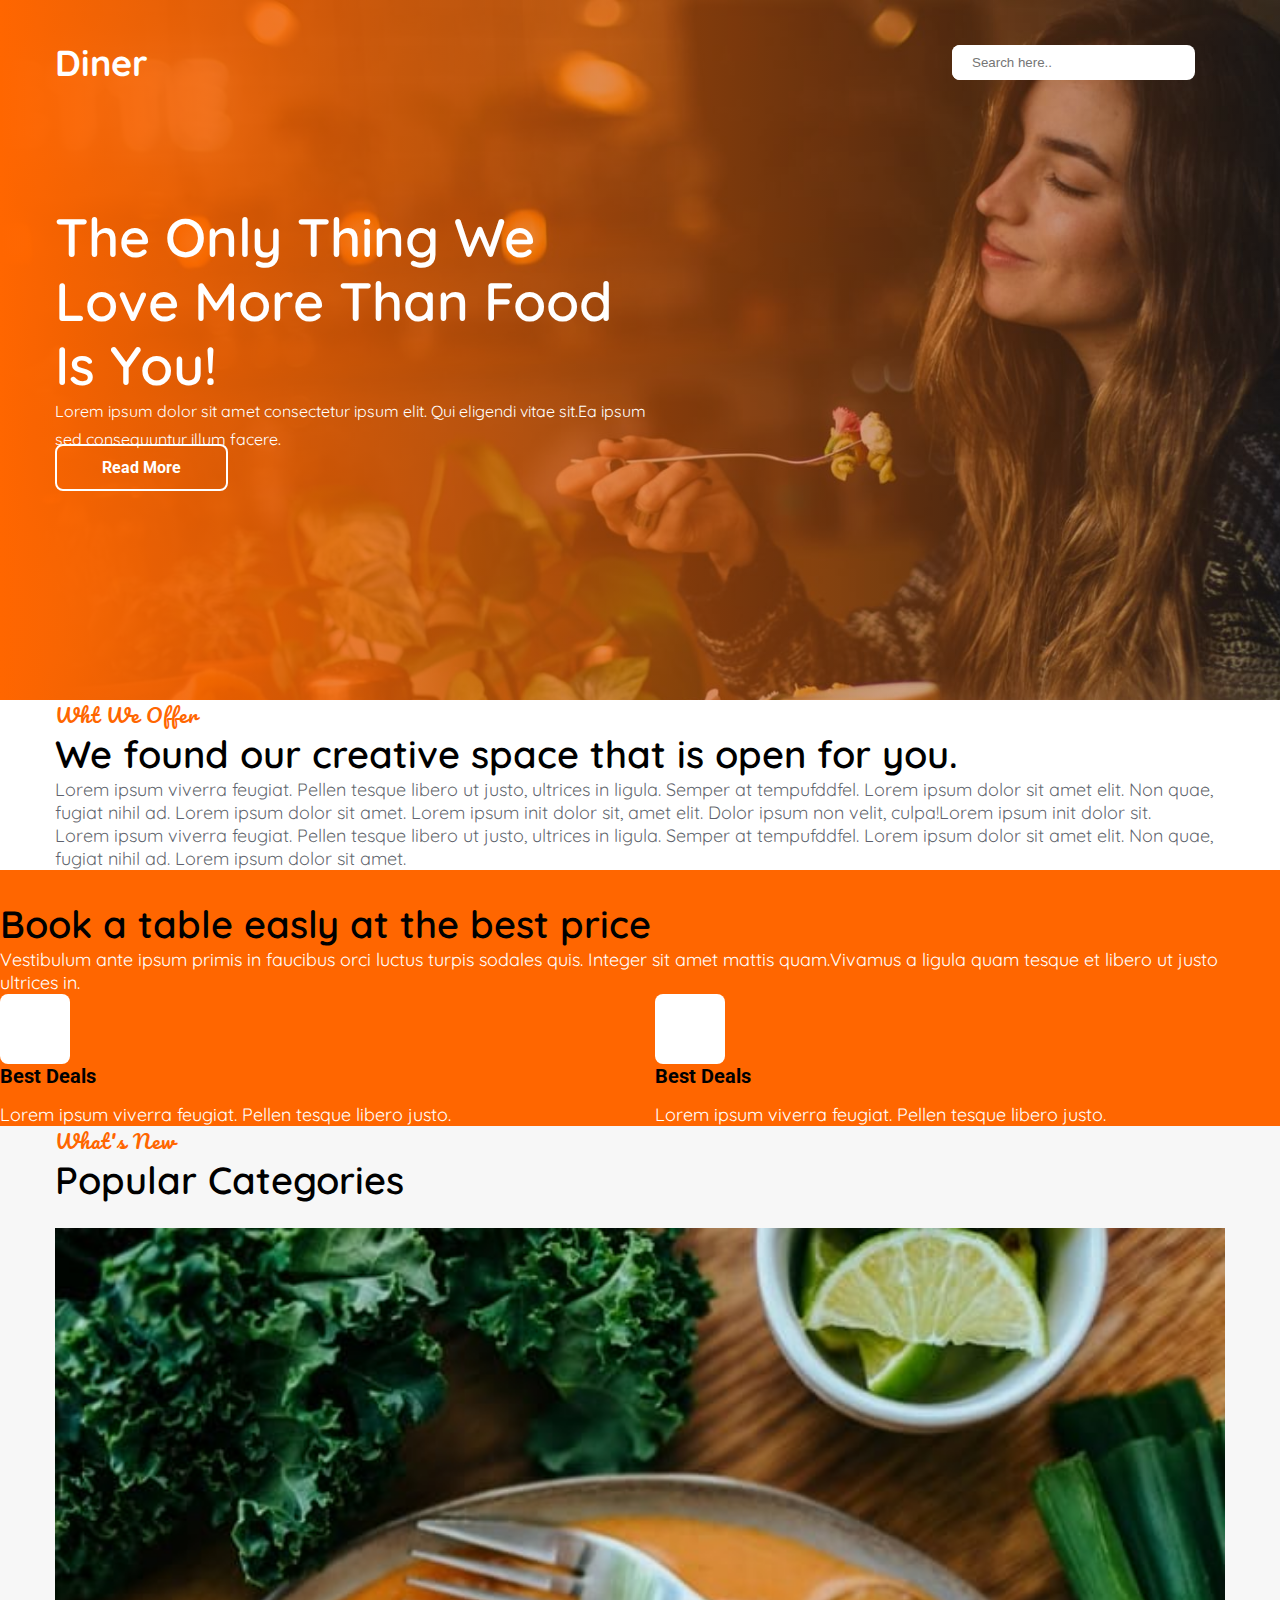
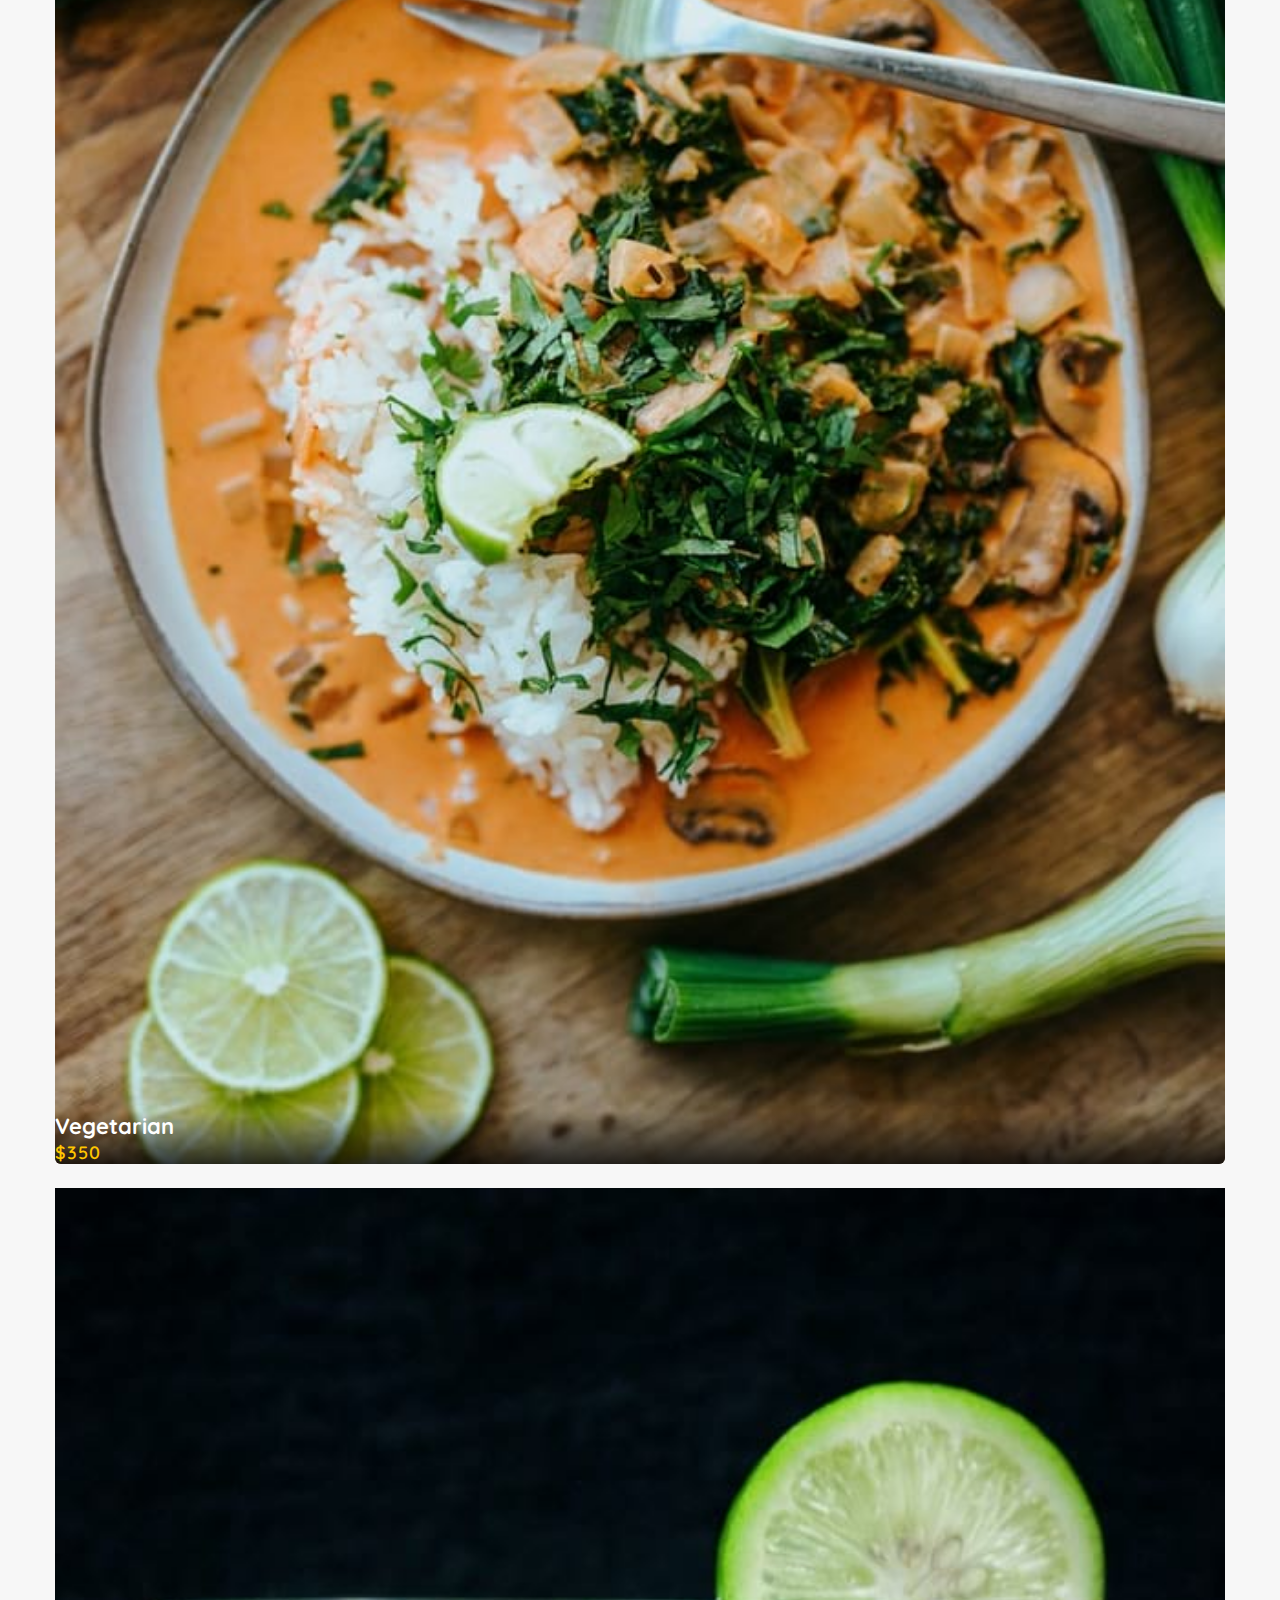
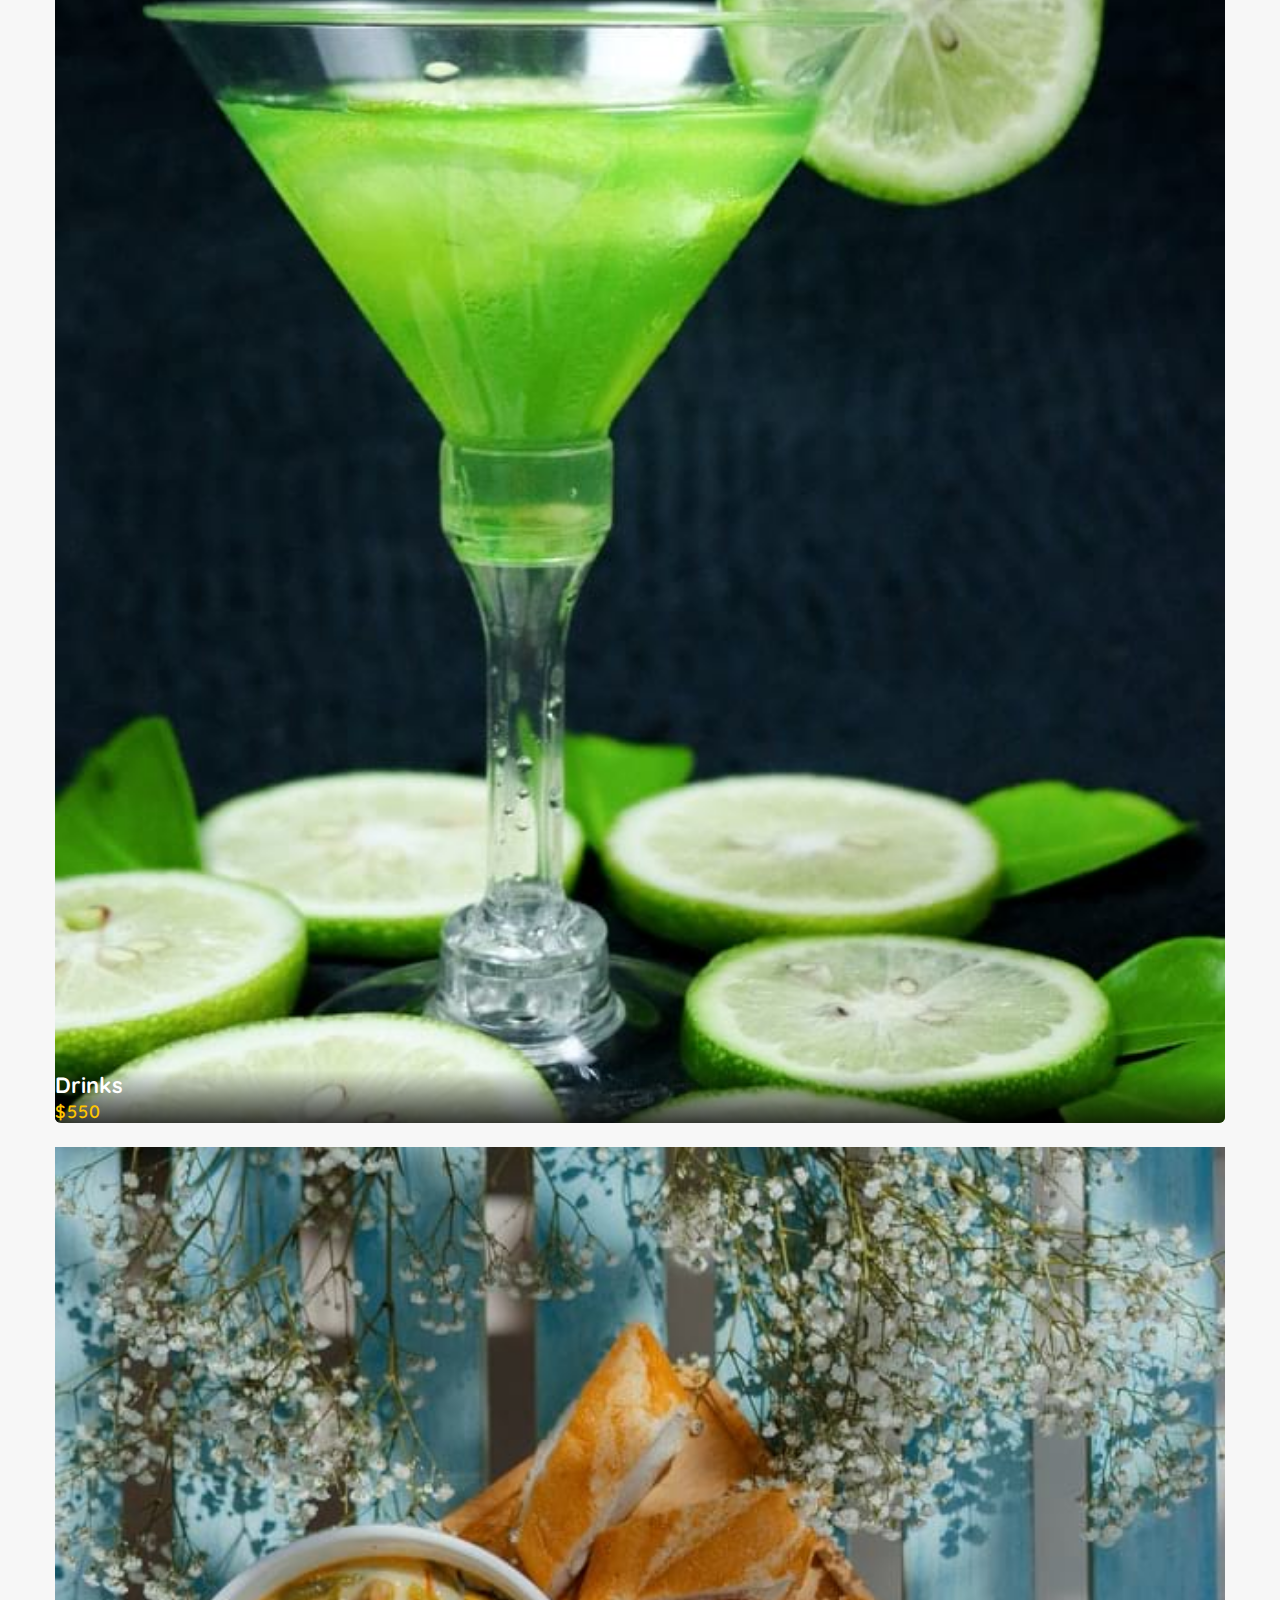
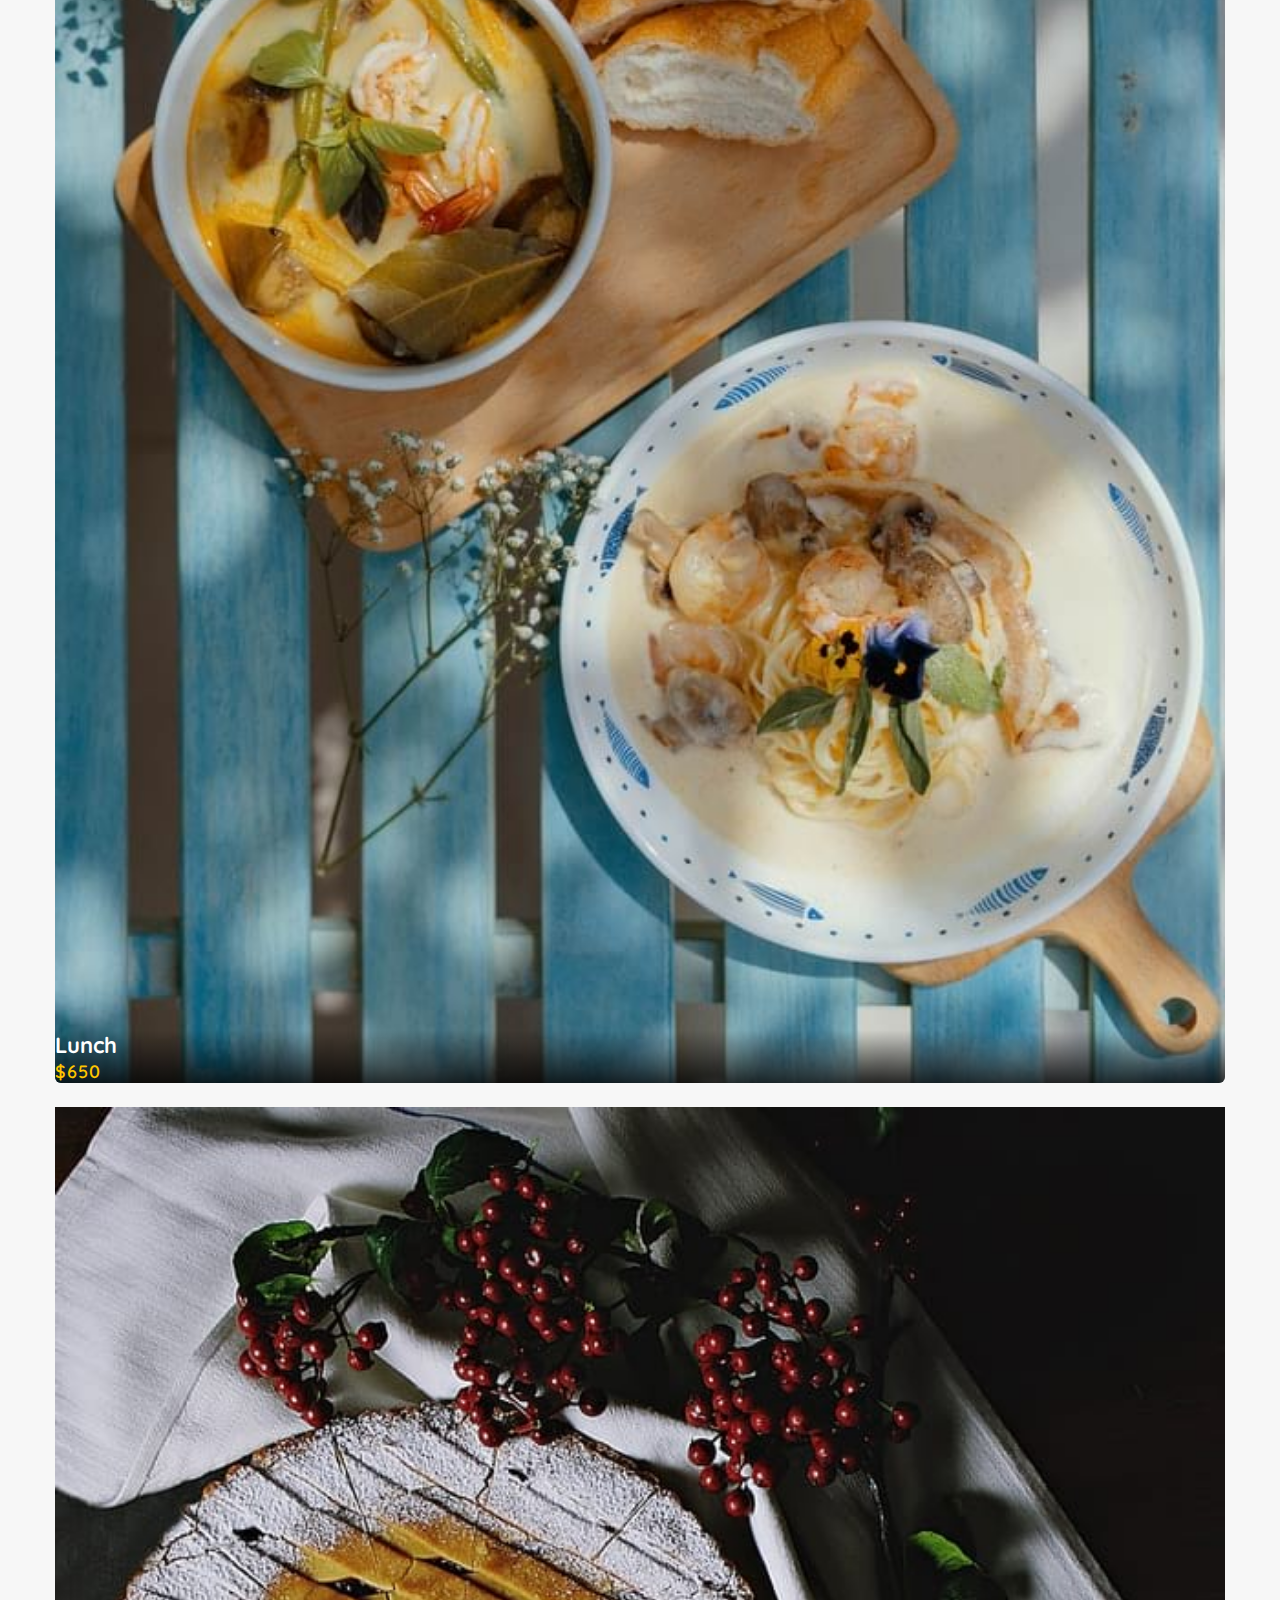
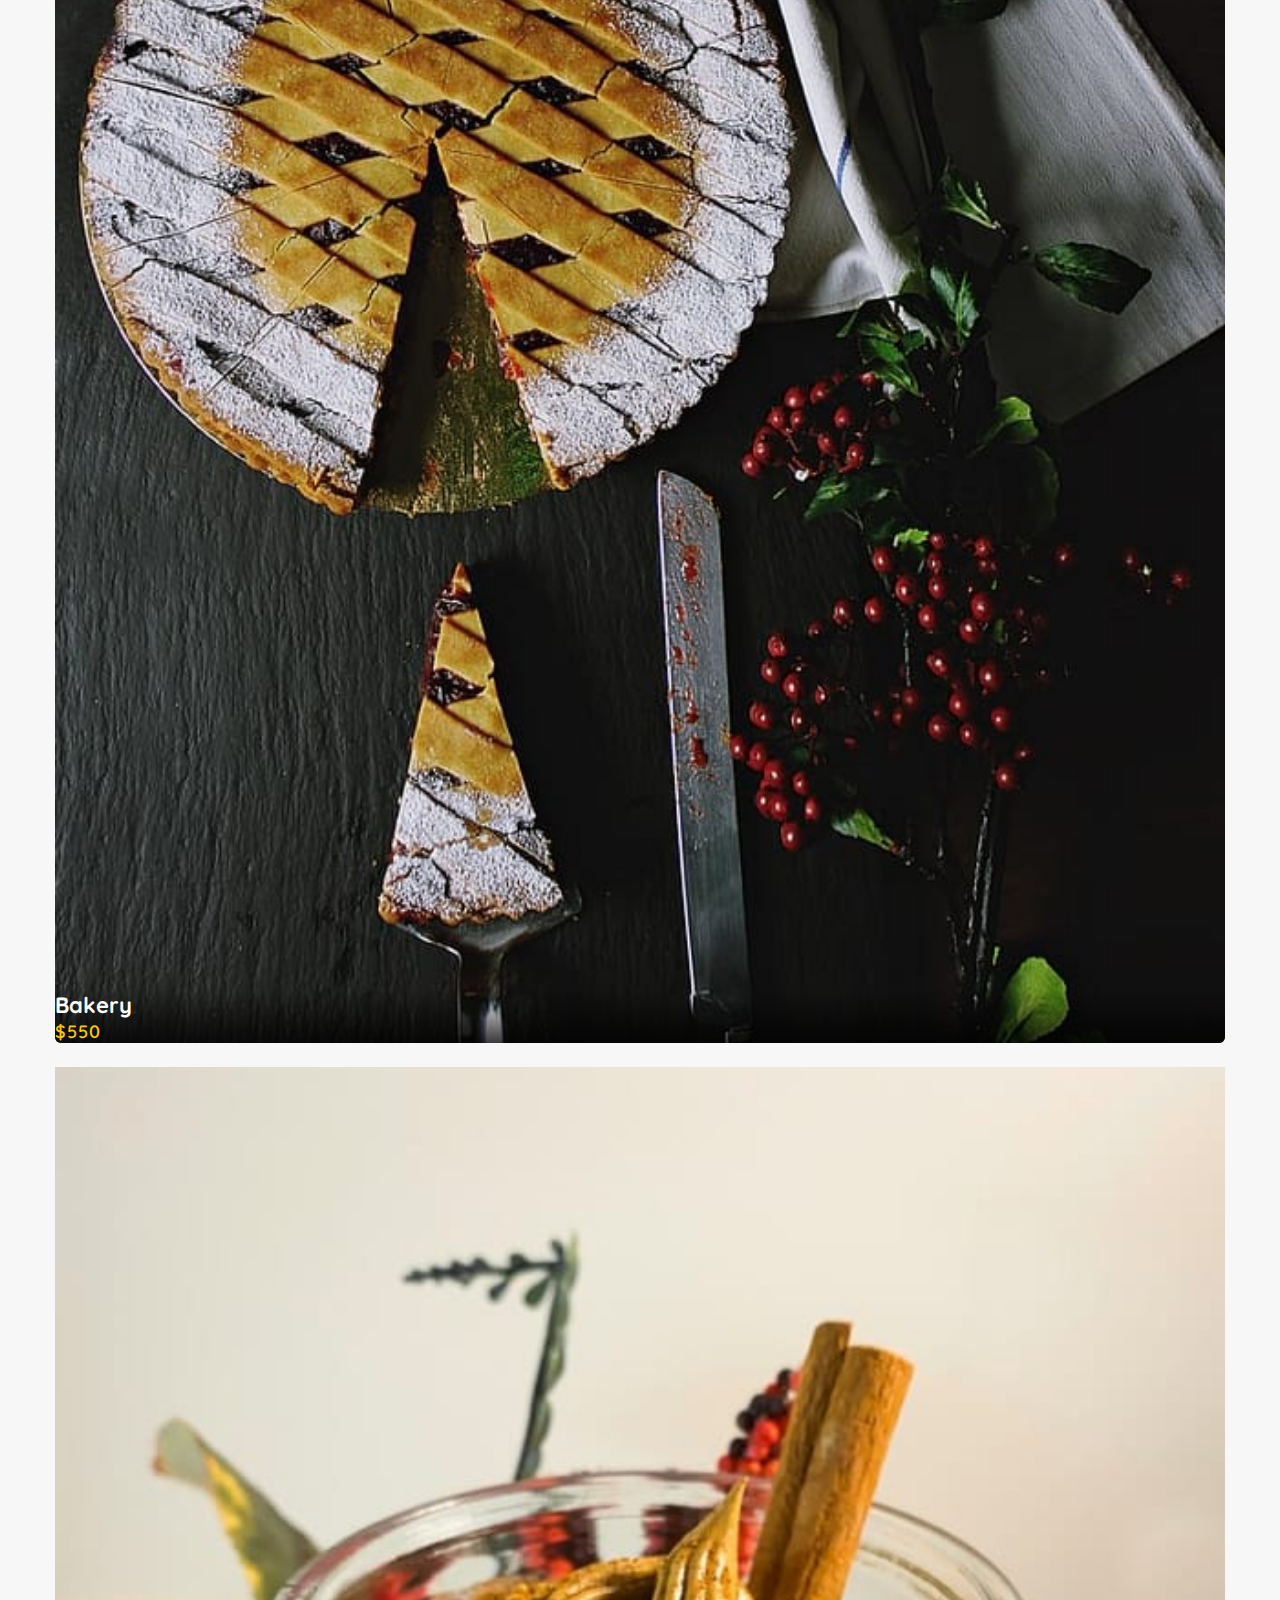
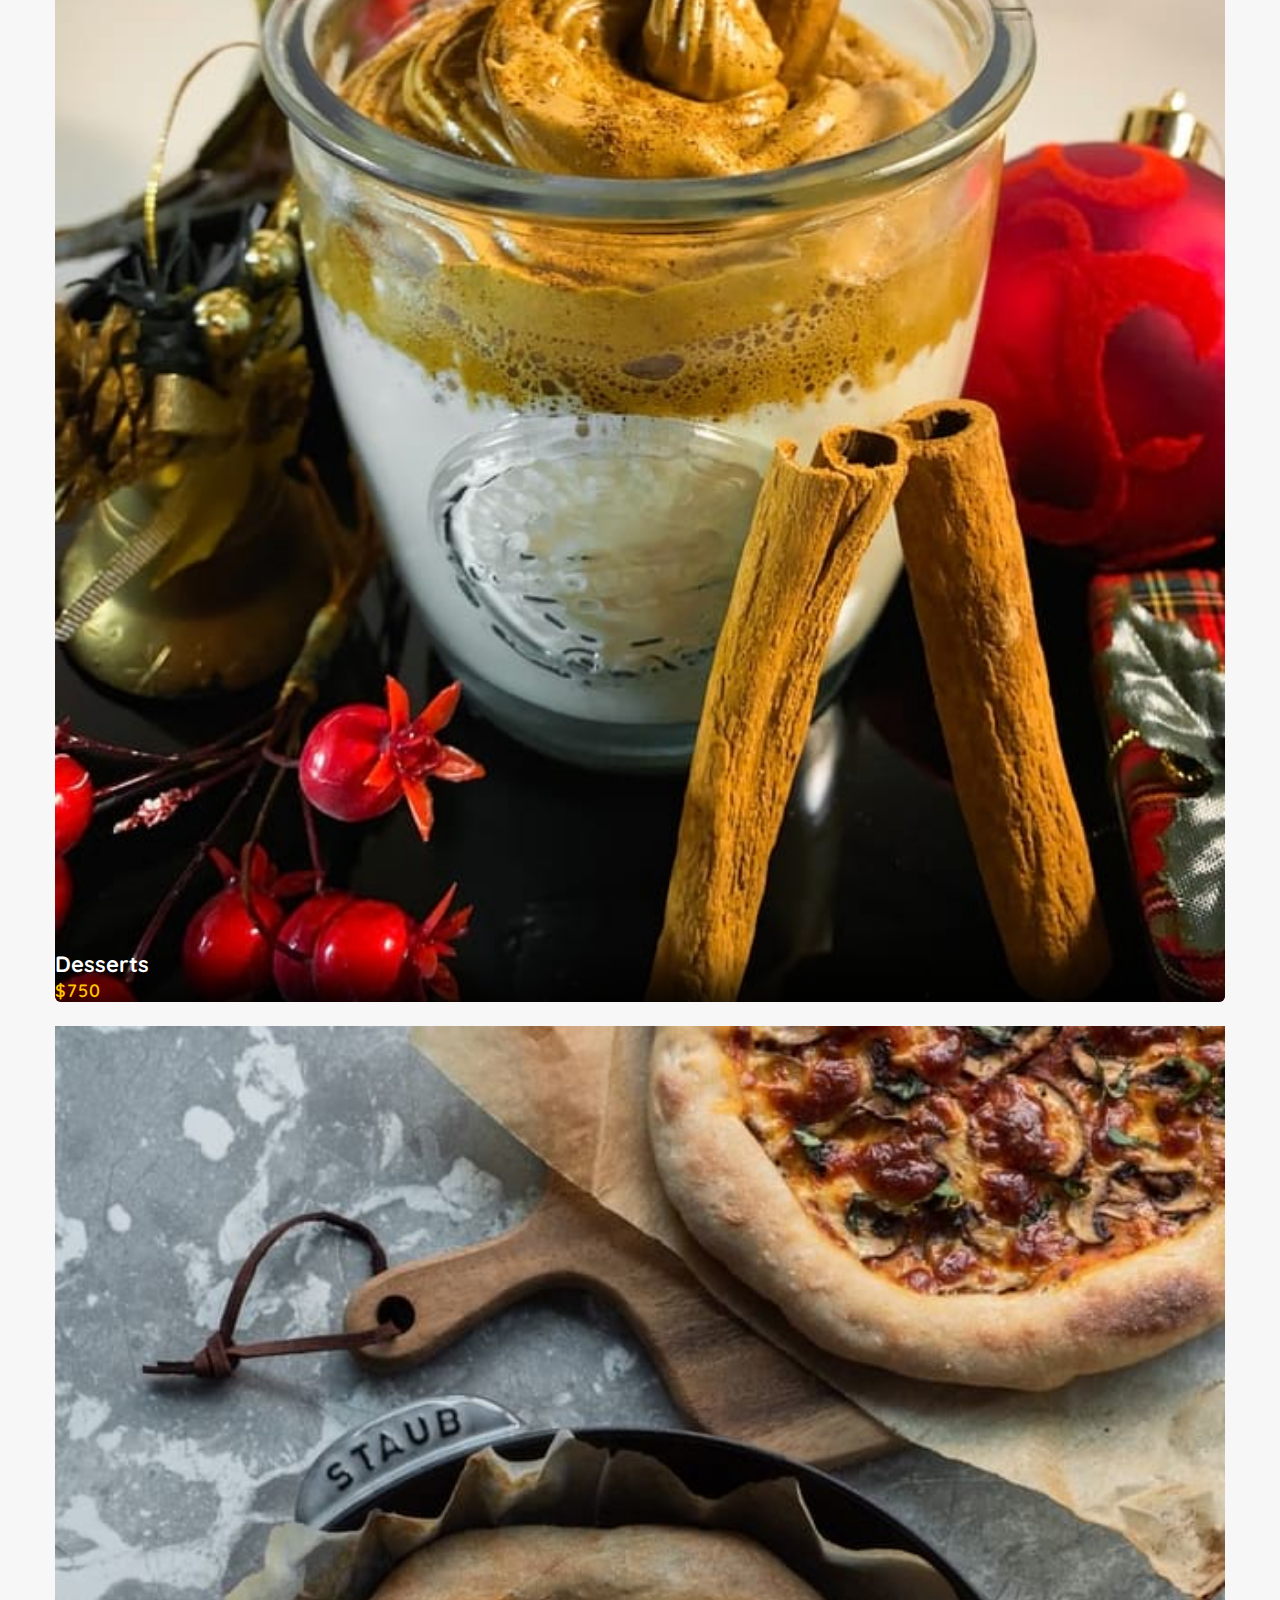
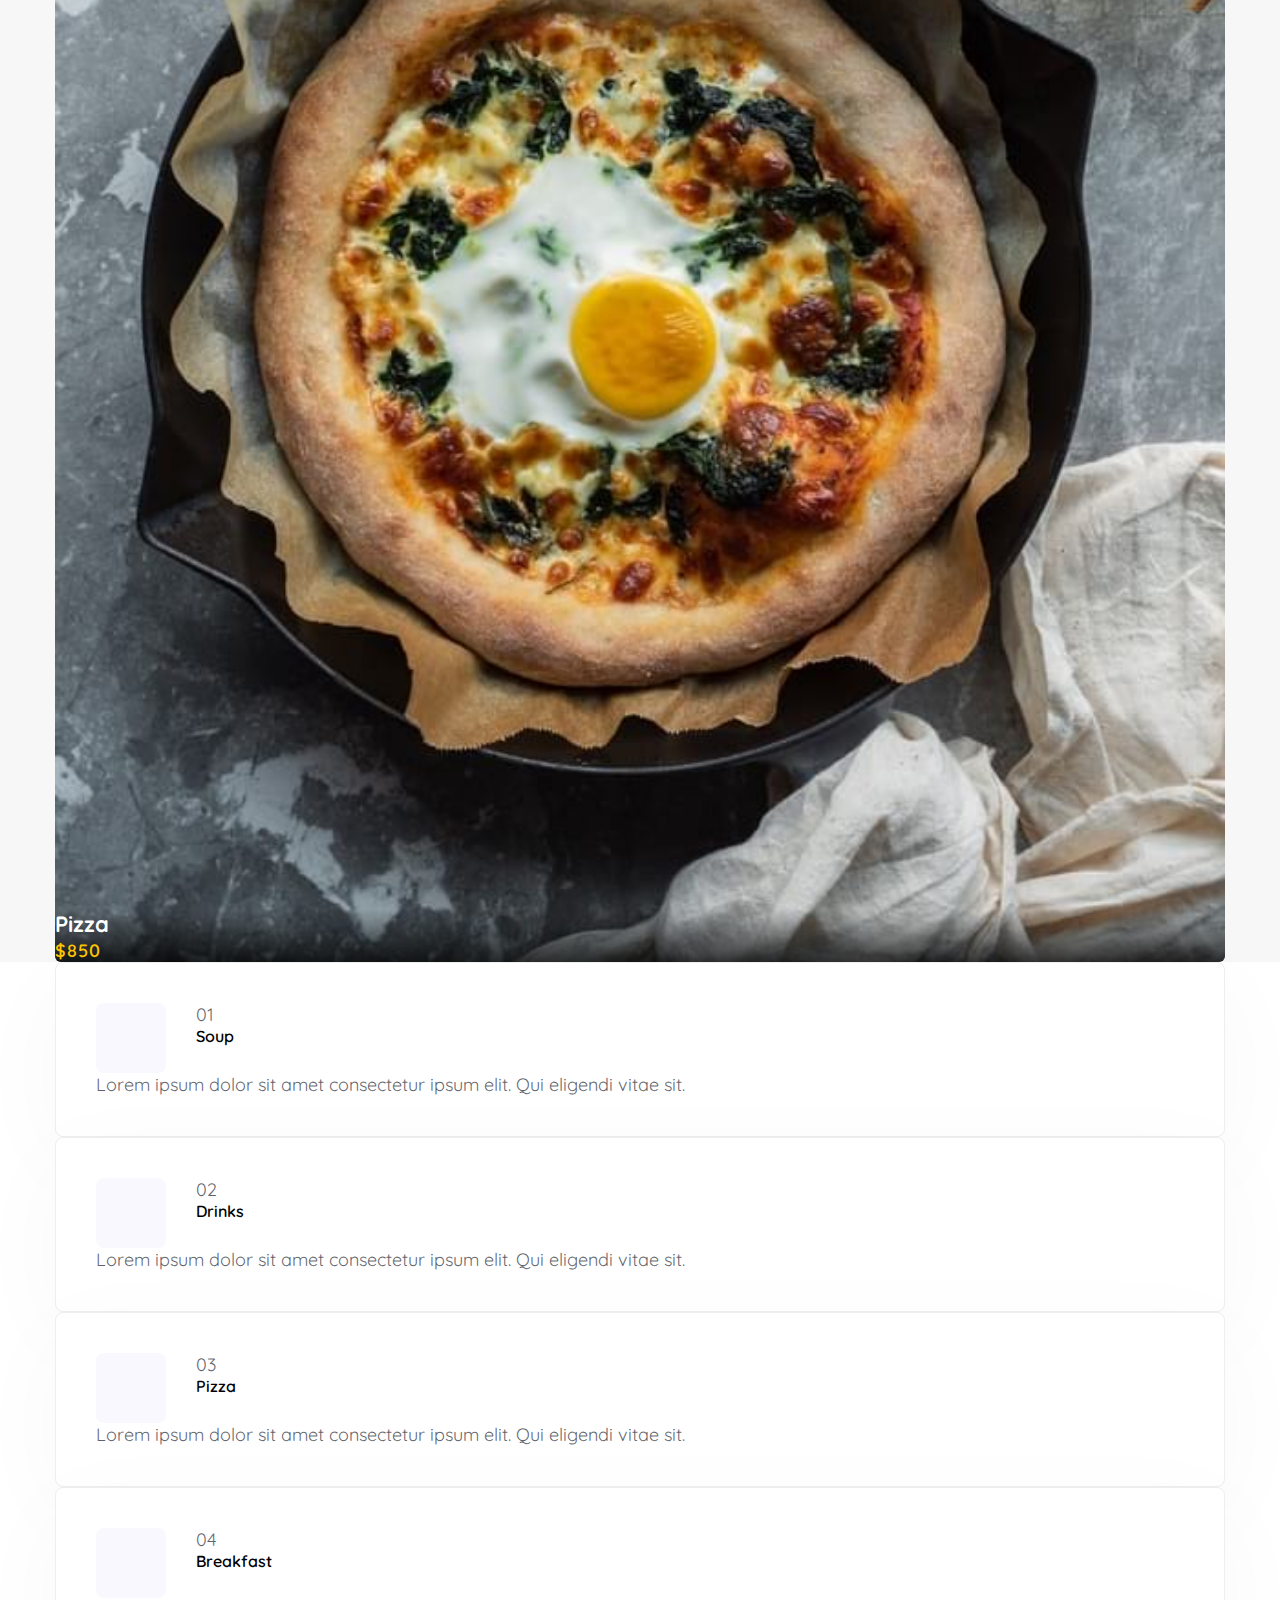
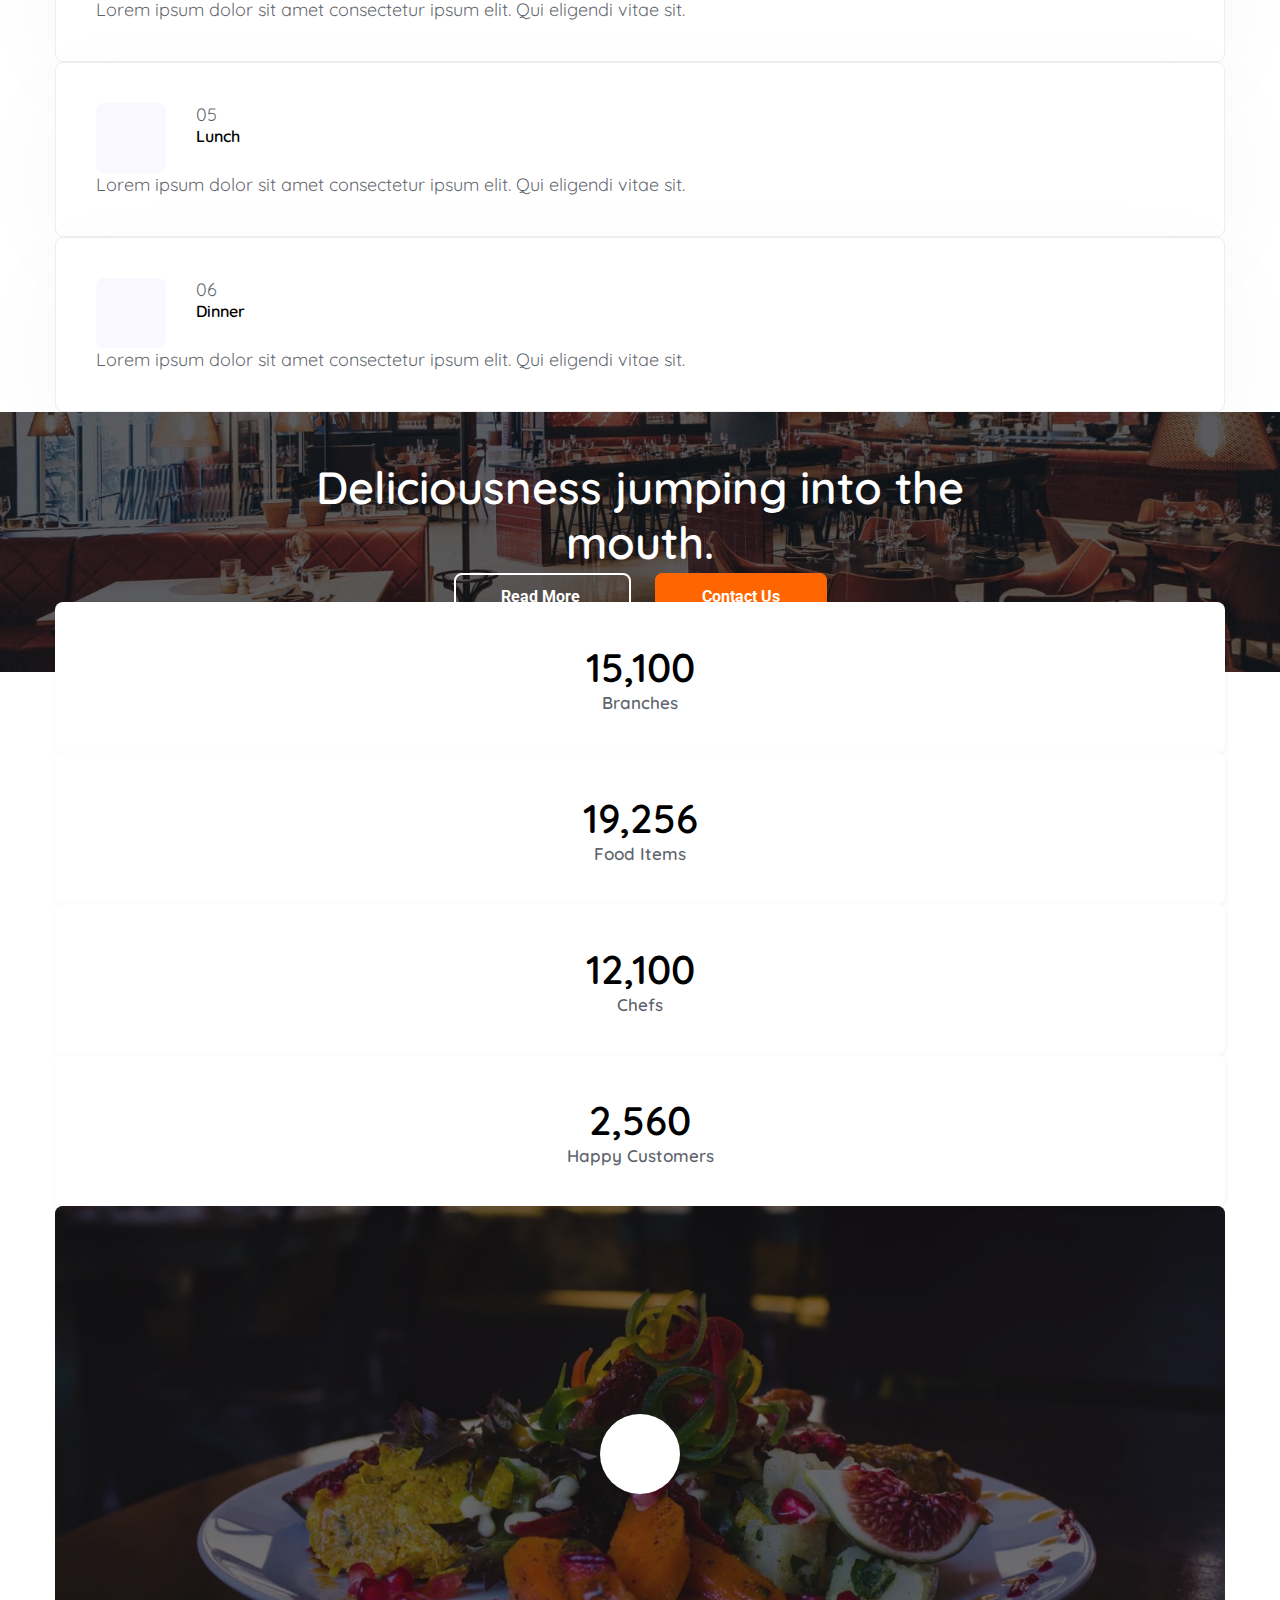
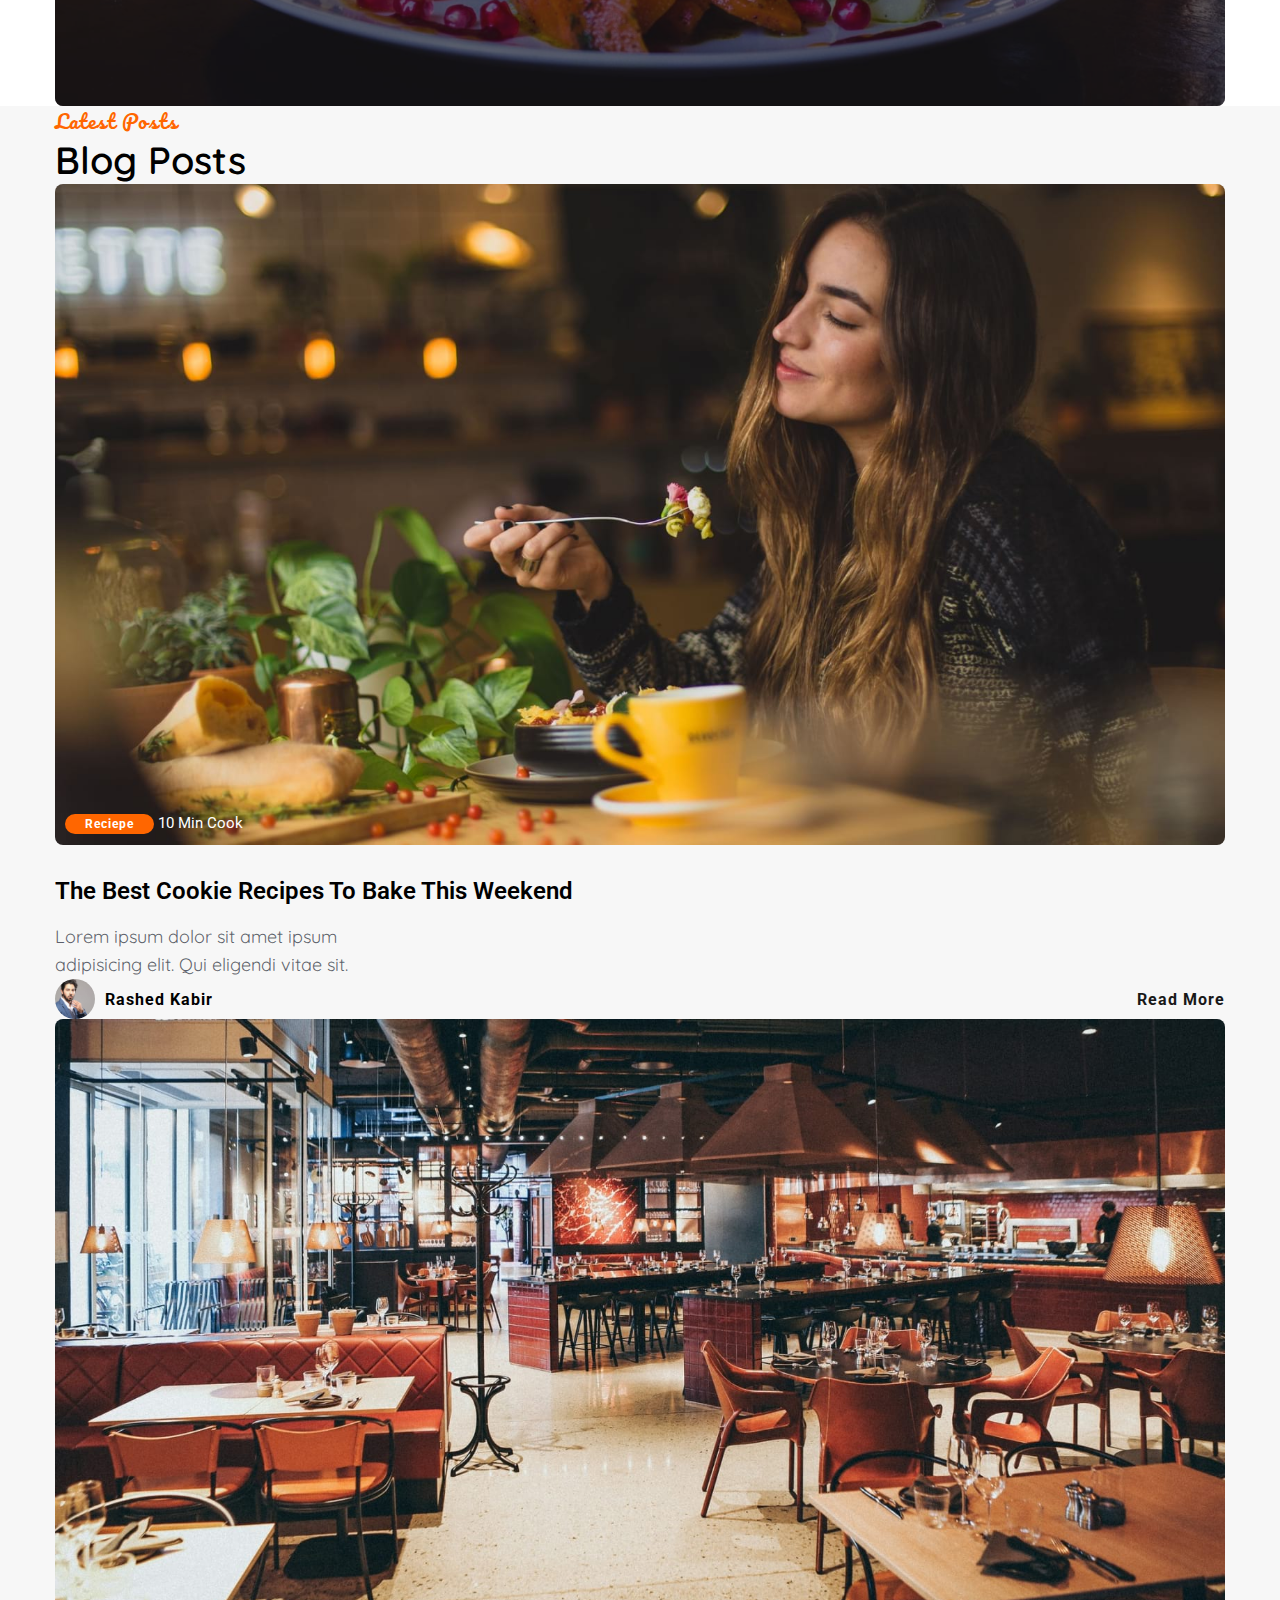
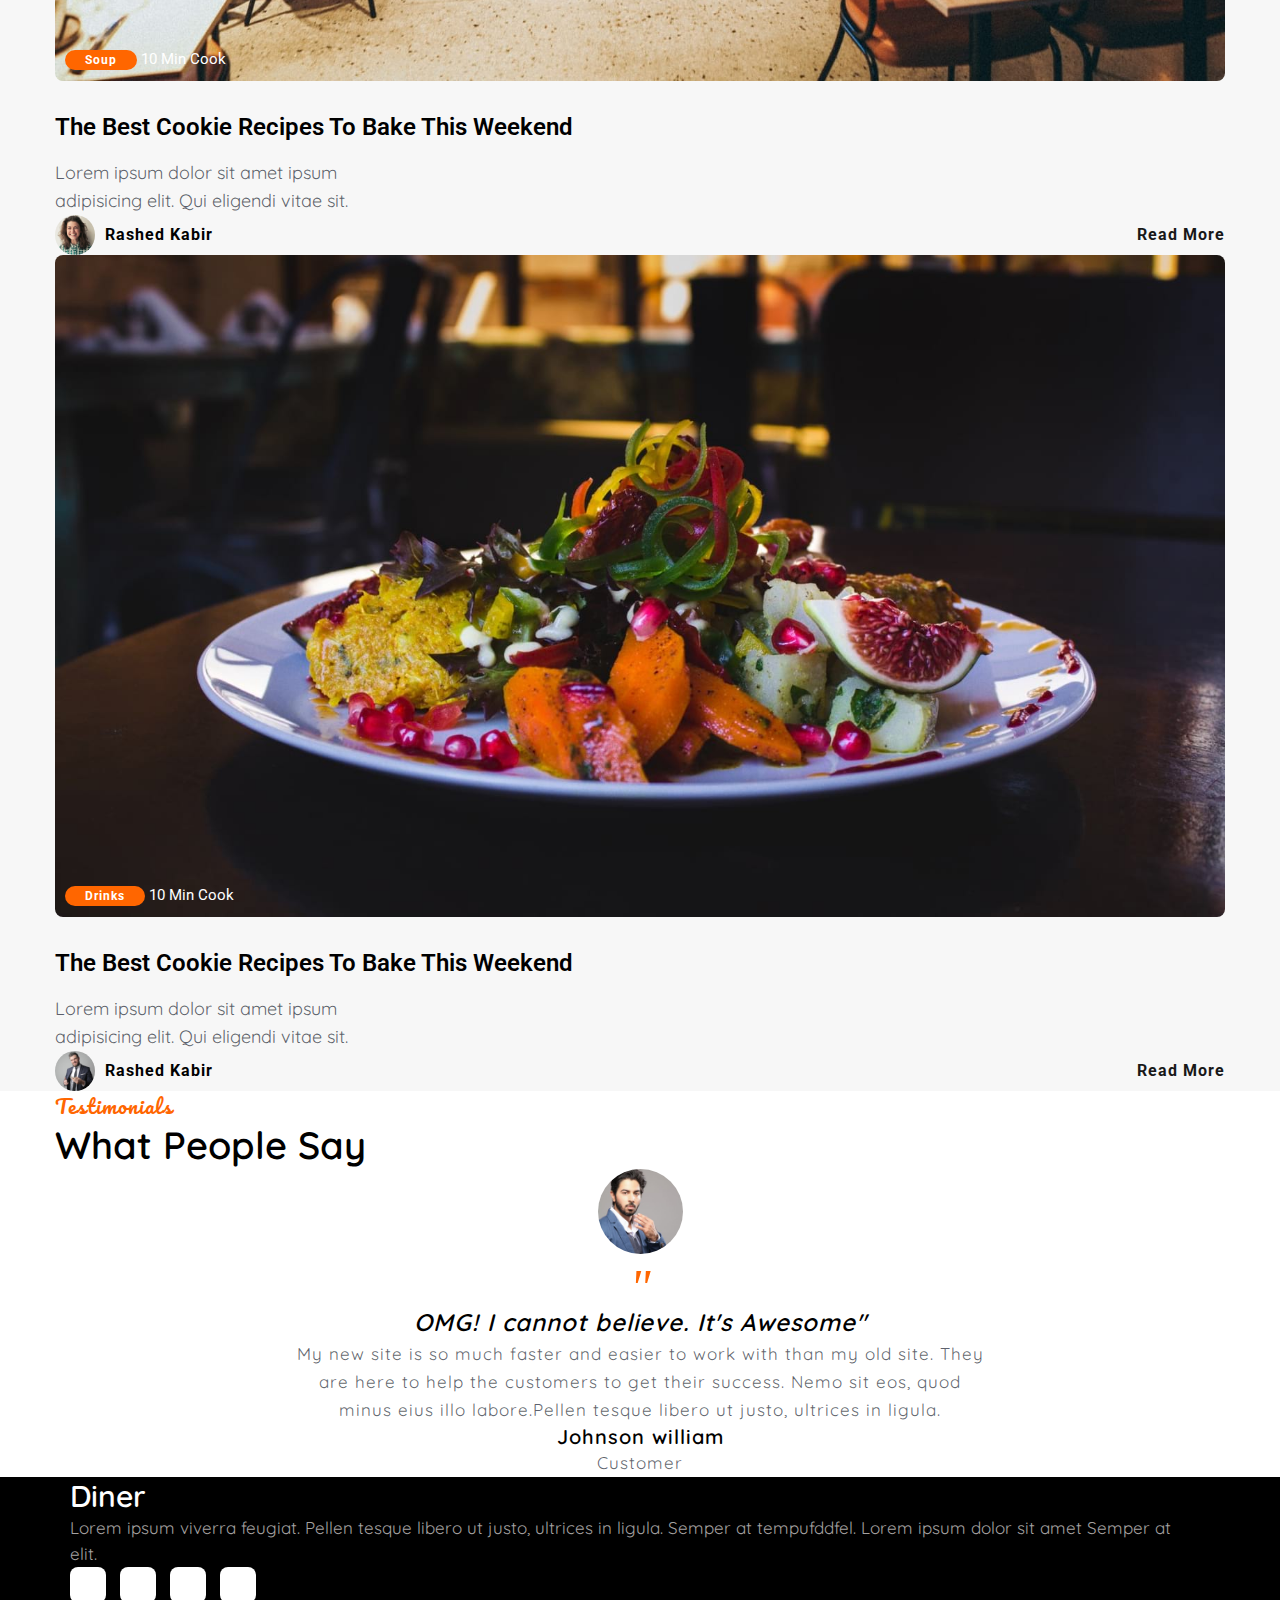
<file: index.html>
<!DOCTYPE html>
<html lang="en">
  <head>
    <meta charset="UTF-8" />
    <meta http-equiv="X-UA-Compatible" content="IE=edge" />
    <meta name="viewport" content="width=device-width, initial-scale=1.0" />
    <link
      rel="stylesheet"
      href="https://cdnjs.cloudflare.com/ajax/libs/font-awesome/6.1.1/css/all.min.css"
      integrity="sha512-KfkfwYDsLkIlwQp6LFnl8zNdLGxu9YAA1QvwINks4PhcElQSvqcyVLLD9aMhXd13uQjoXtEKNosOWaZqXgel0g=="
      crossorigin="anonymous"
      referrerpolicy="no-referrer"
    />
    <link
      rel="stylesheet"
      href="https://cdnjs.cloudflare.com/ajax/libs/animate.css/4.1.1/animate.min.css"
    />
    <link
      href="https://cdn.jsdelivr.net/npm/bootstrap@5.1.3/dist/css/bootstrap.min.css"
      rel="stylesheet"
      integrity="sha384-1BmE4kWBq78iYhFldvKuhfTAU6auU8tT94WrHftjDbrCEXSU1oBoqyl2QvZ6jIW3"
      crossorigin="anonymous"
    />
    <link rel="preconnect" href="https://fonts.googleapis.com" />
    <link rel="preconnect" href="https://fonts.gstatic.com" crossorigin />
    <link
      href="https://fonts.googleapis.com/css2?family=Pacifico&family=Quicksand:wght@300;400;500;600;700&family=Roboto:ital,wght@0,100;0,300;0,400;0,500;0,700;1,100;1,300;1,400;1,500;1,700;1,900&display=swap"
      rel="stylesheet"
    />
    <link rel="stylesheet" href="./css/style.css" />
    <title>Diner Restaurants</title>
  </head>

  <body>
    <!-- Header -->
    <section class="w3lhny-banner" id="home">
      <div class="container">
        <div class="w3_hny_header">
          <div class="w3_hnyits_logo">
            <h1><a class="logo-brand" href="index.html">Diner </a></h1>
          </div>
          <div class="w3menu-right-content">
            <div class="search-bar">
              <!--/search-right-->
              <div class="search">
                <input
                  type="search"
                  class="search__input"
                  name="search"
                  placeholder="Search here.."
                  onload="equalWidth()"
                  required=""
                />
                <button class="search__icon">
                  <i class="fa-solid fa-magnifying-glass"></i>
                </button>
              </div>
              <!--//search-right-->
            </div>

            <div class="w3_menu">
              <label for="checkbox" class="theme-switch">
                <i class="fa-solid fa-bars"></i>
              </label>
              <input
                type="checkbox"
                name=""
                class="mode-container"
                id="checkbox"
              />
              <div class="overlay-scale">
                <label for="checkbox" class="overlay-close">
                  <i class="fa-solid fa-xmark"></i>
                </label>
                <div class="overlay-border">
                  <ul class="overlay-list">
                    <li><a href="index.html" class="active">Home</a></li>
                    <li><a href="about.html">About</a></li>
                    <li><a href="services.html">Services</a></li>
                    <li><a href="blog.html">Blog</a></li>
                    <li><a href="landing-page.html">Landing Page</a></li>
                    <li><a href="contact.html">Contact</a></li>
                    <li><a href="email.html">Email</a></li>
                  </ul>
                </div>
              </div>
            </div>
          </div>
        </div>

        <!--bannerhny-info-->
        <div class="bannerhny-info">
          <h3 class="mb-4">The only thing we love more than food is you!</h3>
          <div class="separatorhny"></div>
          <p class="pr-lg-5 mt-md-4 mt-3">
            Lorem ipsum dolor sit amet consectetur ipsum elit. Qui eligendi
            vitae sit.Ea ipsum sed consequuntur illum facere.
          </p>
          <a class="btn btn-white mt-sm-5 mt-4 mr-2" href="about.html">
            Read More
            <span><i class="ms-2 fa-solid fa-chevron-right"></i></span>
          </a>
        </div>
        <!--bannerhny-info-->
      </div>
    </section>
    <!-- Navbar -->

    <!-- Offer -->
    <div class="offer py-5">
      <div class="container py-md-5">
        <div class="row">
          <div class="col-lg-5">
            <h6 class="title__heading">Wht We Offer</h6>
            <h3 class="title__text">
              We found our creative space that is open for you.
            </h3>
          </div>

          <div class="col-lg-7 ps-lg-5 mt-lg-0 mt-4">
            <p>
              Lorem ipsum viverra feugiat. Pellen tesque libero ut justo,
              ultrices in ligula. Semper at tempufddfel. Lorem ipsum dolor sit
              amet elit. Non quae, fugiat nihil ad. Lorem ipsum dolor sit amet.
              Lorem ipsum init dolor sit, amet elit. Dolor ipsum non velit,
              culpa!Lorem ipsum init dolor sit.
            </p>
            <p class="mt-3">
              Lorem ipsum viverra feugiat. Pellen tesque libero ut justo,
              ultrices in ligula. Semper at tempufddfel. Lorem ipsum dolor sit
              amet elit. Non quae, fugiat nihil ad. Lorem ipsum dolor sit amet.
            </p>
          </div>
        </div>
      </div>
    </div>
    <!-- Offer -->

    <!-- Book -->
    <div class="book__bg-color">
      <div class="container-fluid px-lg-0">
        <div class="row">
          <div class="col-lg-6 px-lg-0 pt-lg-0 pt-5">
            <div class="book__img"></div>
          </div>
          <div class="col-lg-6 px-lg-4 py-lg-3 py-4">
            <div class="book__text p-md-5 p-3">
              <h6 class="title__heading text-light">
                More than 3000 Restaurants
              </h6>
              <h3 class="title__text">Book a table easly at the best price</h3>
              <p class="my-3">
                Vestibulum ante ipsum primis in faucibus orci luctus turpis
                sodales quis. Integer sit amet mattis quam.Vivamus a ligula quam
                tesque et libero ut justo ultrices in.
              </p>
              <div class="book__best mt-5">
                <div class="book__best-gd">
                  <div class="book__best-icon mb-4">
                    <i class="fa-solid fa-thumbs-up"></i>
                  </div>
                  <a href="#" class="book__best-link">Best Deals</a>
                  <p class="mt-2">
                    Lorem ipsum viverra feugiat. Pellen tesque libero justo.
                  </p>
                </div>
                <div class="book__best-gd">
                  <div class="book__best-icon mb-4">
                    <i class="fa-solid fa-thumbs-up"></i>
                  </div>
                  <a href="#" class="book__best-link">Best Deals</a>
                  <p class="mt-2">
                    Lorem ipsum viverra feugiat. Pellen tesque libero justo.
                  </p>
                </div>
              </div>
            </div>
          </div>
        </div>
      </div>
    </div>
    <!-- Book -->

    <!-- Categories -->
    <div class="categories py-5">
      <div class="container py-md-5 py-2">
        <h6 class="title__heading text-center">What's New</h6>
        <h3 class="title__text text-center">Popular Categories</h3>
        <div class="categories__grid row">
          <div
            class="col-lg-4 col-6 content-left-sec gal-slide-grid mt-lg-0 mt-4"
          >
            <div class="categories__img">
              <a href="#">
                <img src="./img/g1.jpg" alt="" />
              </a>
              <div class="categories__info p-md-5 p-4">
                <a href="#">
                  <h4 class="mt-4 mb-0">Vegetarian</h4>
                </a>
                <h6 class="mt-sm-2 mt-1">
                  <span>$350</span>
                </h6>
              </div>
            </div>
          </div>
          <div
            class="col-lg-4 col-6 content-left-sec gal-slide-grid mt-lg-0 mt-4"
          >
            <div class="categories__img">
              <a href="#">
                <img src="./img/g2.jpg" alt="" />
              </a>
              <div class="categories__info p-md-5 p-4">
                <a href="#">
                  <h4 class="mt-4 mb-0">Drinks</h4>
                </a>
                <h6 class="mt-sm-2 mt-1">
                  <span>$550</span>
                </h6>
              </div>
            </div>
          </div>
          <div
            class="col-lg-4 col-6 content-left-sec gal-slide-grid mt-lg-0 mt-4"
          >
            <div class="categories__img">
              <a href="#">
                <img src="./img/g3.jpg" alt="" />
              </a>
              <div class="categories__info p-md-5 p-4">
                <a href="#">
                  <h4 class="mt-4 mb-0">Lunch</h4>
                </a>
                <h6 class="mt-sm-2 mt-1">
                  <span>$650</span>
                </h6>
              </div>
            </div>
          </div>
          <div
            class="col-lg-4 col-6 content-left-sec gal-slide-grid mt-lg-0 mt-4"
          >
            <div class="categories__img">
              <a href="#">
                <img src="./img/g4.jpg" alt="" />
              </a>
              <div class="categories__info p-md-5 p-4">
                <a href="#">
                  <h4 class="mt-4 mb-0">Bakery</h4>
                </a>
                <h6 class="mt-sm-2 mt-1">
                  <span>$550</span>
                </h6>
              </div>
            </div>
          </div>
          <div
            class="col-lg-4 col-6 content-left-sec gal-slide-grid mt-lg-0 mt-4"
          >
            <div class="categories__img">
              <a href="#">
                <img src="./img/g5.jpg" alt="" />
              </a>
              <div class="categories__info p-md-5 p-4">
                <a href="#">
                  <h4 class="mt-4 mb-0">Desserts</h4>
                </a>
                <h6 class="mt-sm-2 mt-1">
                  <span>$750</span>
                </h6>
              </div>
            </div>
          </div>
          <div
            class="col-lg-4 col-6 content-left-sec gal-slide-grid mt-lg-0 mt-4"
          >
            <div class="categories__img">
              <a href="#">
                <img src="./img/g6.jpg" alt="" />
              </a>
              <div class="categories__info p-md-5 p-4">
                <a href="#">
                  <h4 class="mt-4 mb-0">Pizza</h4>
                </a>
                <h6 class="mt-sm-2 mt-1">
                  <span>$850</span>
                </h6>
              </div>
            </div>
          </div>
        </div>
      </div>
    </div>
    <!-- Categories -->

    <!-- services -->
    <div class="services py-lg-5">
      <div class="container py-lg-5 py-md-3">
        <div class="row">
          <div class="col-lg-4 col-md-6 col-sm-12">
            <div class="services__box">
              <div class="services__header">
                <i class="fa-solid fa-users"></i>
                <span>
                  <p>01</p>
                  <h4><a href="#url">Soup</a></h4>
                </span>
              </div>
              <p class="mt-3">
                Lorem ipsum dolor sit amet consectetur ipsum elit. Qui eligendi
                vitae sit.
              </p>
            </div>
          </div>
          <div class="col-lg-4 col-md-6 col-sm-12 mt-md-0 mt-4">
            <div class="services__box">
              <div class="services__header">
                <i class="fa-solid fa-shield-halved"></i>
                <span>
                  <p>02</p>
                  <h4><a href="#url">Drinks</a></h4>
                </span>
              </div>
              <p class="mt-3">
                Lorem ipsum dolor sit amet consectetur ipsum elit. Qui eligendi
                vitae sit.
              </p>
            </div>
          </div>
          <div class="col-lg-4 col-md-6 col-sm-12 mt-md-0 mt-4">
            <div class="services__box">
              <div class="services__header">
                <i class="fa-solid fa-temperature-half"></i>
                <span>
                  <p>03</p>
                  <h4><a href="#url">Pizza</a></h4>
                </span>
              </div>
              <p class="mt-3">
                Lorem ipsum dolor sit amet consectetur ipsum elit. Qui eligendi
                vitae sit.
              </p>
            </div>
          </div>
          <div class="col-lg-4 col-md-6 col-sm-12 mt-4">
            <div class="services__box">
              <div class="services__header">
                <i class="fa-solid fa-hands-asl-interpreting"></i>
                <span>
                  <p>04</p>
                  <h4><a href="#url">Breakfast</a></h4>
                </span>
              </div>
              <p class="mt-3">
                Lorem ipsum dolor sit amet consectetur ipsum elit. Qui eligendi
                vitae sit.
              </p>
            </div>
          </div>
          <div class="col-lg-4 col-md-6 col-sm-12 mt-4">
            <div class="services__box">
              <div class="services__header">
                <i class="fa-solid fa-paintbrush"></i>
                <span>
                  <p>05</p>
                  <h4><a href="#url">Lunch</a></h4>
                </span>
              </div>
              <p class="mt-3">
                Lorem ipsum dolor sit amet consectetur ipsum elit. Qui eligendi
                vitae sit.
              </p>
            </div>
          </div>
          <div class="col-lg-4 col-md-6 col-sm-12 mt-4">
            <div class="services__box">
              <div class="services__header">
                <i class="fa-solid fa-eraser"></i>
                <span>
                  <p>06</p>
                  <h4><a href="#url">Dinner</a></h4>
                </span>
              </div>
              <p class="mt-3">
                Lorem ipsum dolor sit amet consectetur ipsum elit. Qui eligendi
                vitae sit.
              </p>
            </div>
          </div>
        </div>
      </div>
    </div>
    <!-- services -->

    <!-- Deliciousness -->
    <div class="deliciousness py-5">
      <div class="container py-4">
        <div class="deliciousness__content py-5">
          <h2 class="px-5 deliciousness__heading">
            Deliciousness jumping into the mouth.
          </h2>
          <div class="btn py-5">
            <a class="btn btn-white" href="/about.html">
              Read More
              <span><i class="ms-2 fa-solid fa-chevron-right"></i></span>
            </a>
            <a class="btn btn-primary" href="/contact.html">
              Contact Us
              <span><i class="ms-2 fa-solid fa-chevron-right"></i></span>
            </a>
          </div>
        </div>
      </div>
    </div>
    <!-- Deliciousness -->

    <!-- Number -->
    <div class="number">
      <div class="container">
        <div class="number__content">
          <div class="row">
            <div class="col-md-3">
              <div class="number__item">
                <i class="fa-solid fa-building"></i>
                <h3 class="mt-3">15,100</h3>
                <p>Branches</p>
              </div>
            </div>
            <div class="col-md-3">
              <div class="number__item">
                <i class="fa-solid fa-utensils"></i>
                <h3 class="mt-3">19,256</h3>
                <p>Food Items</p>
              </div>
            </div>
            <div class="col-md-3">
              <div class="number__item">
                <i class="fa-solid fa-users"></i>
                <h3 class="mt-3">12,100</h3>
                <p>Chefs</p>
              </div>
            </div>
            <div class="col-md-3">
              <div class="number__item">
                <i class="fa-solid fa-face-smile"></i>
                <h3 class="mt-3">2,560</h3>
                <p>Happy Customers</p>
              </div>
            </div>
          </div>
        </div>
      </div>
    </div>
    <!-- Number -->

    <!-- Video -->
    <div class="video py-5">
      <div class="container py-lg-5">
        <div class="video__content">
          <a class="video__link" href="">
            <span class="video__link-icon">
              <i class="fa-solid fa-play"></i>
            </span>
          </a>
        </div>
      </div>
    </div>
    <!-- Video -->

    <!-- Blog -->
    <div class="blog py-5">
      <div class="container py-md-5 py-2">
        <div class="blog__content text-center">
          <div class="blog__title">
            <h6 class="title__heading">Latest Posts</h6>
            <h3 class="title__text">Blog Posts</h3>
          </div>
          <div class="row">
            <div class="col-lg-4 col-md-6 mt-5">
              <div class="blog__item">
                <div class="blog__item-img">
                  <a href="#url">
                    <img src="./img/banner1.jpg" alt="" />
                  </a>
                  <div class="blog__btn-home">
                    <a class="me-1" href="#url">Reciepe</a>
                    <span>
                      <span><i class="fa-regular fa-clock"></i></span>
                      10 Min Cook
                    </span>
                  </div>
                </div>
                <div class="blog__body">
                  <a href="#url">
                    The Best Cookie Recipes To Bake This Weekend
                  </a>
                  <p>
                    Lorem ipsum dolor sit amet ipsum <br />
                    adipisicing elit. Qui eligendi vitae sit.
                  </p>
                  <div class="blog__footer mt-3">
                    <div class="blog__footer-info">
                      <a href="#url">
                        <img src="./img/team1.jpg" alt="" />
                      </a>
                      <a href="#url">Rashed Kabir</a>
                    </div>
                    <a class="blog__footer-read" href="#url">
                      Read More
                      <i class="fa-solid fa-chevron-right"></i>
                    </a>
                  </div>
                </div>
              </div>
            </div>
            <div class="col-lg-4 col-md-6 mt-5">
              <div class="blog__item">
                <div class="blog__item-img">
                  <a href="#url">
                    <img src="./img/banner2.jpg" alt="" />
                  </a>
                  <div class="blog__btn-home">
                    <a class="me-1" href="#url">Soup</a>
                    <span>
                      <span><i class="fa-regular fa-clock"></i></span>
                      10 Min Cook
                    </span>
                  </div>
                </div>
                <div class="blog__body">
                  <a href="#url">
                    The Best Cookie Recipes To Bake This Weekend
                  </a>
                  <p>
                    Lorem ipsum dolor sit amet ipsum <br />
                    adipisicing elit. Qui eligendi vitae sit.
                  </p>
                  <div class="blog__footer mt-3">
                    <div class="blog__footer-info">
                      <a href="#url">
                        <img src="./img/team2.jpg" alt="" />
                      </a>
                      <a href="#url">Rashed Kabir</a>
                    </div>
                    <a class="blog__footer-read" href="#url">
                      Read More
                      <i class="fa-solid fa-chevron-right"></i>
                    </a>
                  </div>
                </div>
              </div>
            </div>
            <div class="col-lg-4 col-md-6 mt-5">
              <div class="blog__item">
                <div class="blog__item-img">
                  <a href="#url">
                    <img src="./img/banner3.jpg" alt="" />
                  </a>
                  <div class="blog__btn-home">
                    <a class="me-1" href="#url">Drinks</a>
                    <span>
                      <span><i class="fa-regular fa-clock"></i></span>
                      10 Min Cook
                    </span>
                  </div>
                </div>
                <div class="blog__body">
                  <a href="#url">
                    The Best Cookie Recipes To Bake This Weekend
                  </a>
                  <p>
                    Lorem ipsum dolor sit amet ipsum <br />
                    adipisicing elit. Qui eligendi vitae sit.
                  </p>
                  <div class="blog__footer mt-3">
                    <div class="blog__footer-info">
                      <a href="#url">
                        <img src="./img/team3.jpg" alt="" />
                      </a>
                      <a href="#url">Rashed Kabir</a>
                    </div>
                    <a class="blog__footer-read" href="#url">
                      Read More
                      <i class="fa-solid fa-chevron-right"></i>
                    </a>
                  </div>
                </div>
              </div>
            </div>
          </div>
        </div>
      </div>
    </div>
    <!-- Blog -->

    <!-- Testimonials -->
    <div class="testimonials py-5">
      <div class="container py-lg-5 py-md-3">
        <div class="testimonials__title text-center">
          <h6 class="title__heading">Testimonials</h6>
          <h3 class="title__text mb-5">What People Say</h3>
        </div>
        <div class="testimonials__content">
          <div class="testimonials__info">
            <a href="#" class="testimonials__img">
              <img src="./img/team1.jpg" alt="" />
              <p>"</p>
            </a>
            <div class="testimonials__body">
              <h3>OMG! I cannot believe. It's Awesome"</h3>
              <p>
                My new site is so much faster and easier to work with than my
                old site. They are here to help the customers to get their
                success. Nemo sit eos, quod minus eius illo labore.Pellen tesque
                libero ut justo, ultrices in ligula.
              </p>
              <h4 class="mt-4">Johnson william</h4>
              <p style="font-style: normal">Customer</p>
            </div>
          </div>
        </div>
      </div>
    </div>
    <!-- Testimonials -->

    <!-- Footer -->
    <footer class="footer py-5">
      <div class="container py-lg-4">
        <div class="row footer__list">
          <div class="footer__item footer__item-1 col-lg-4 col-md-6 col-sm-7">
            <h2 class="footer__heading mb-3">
              <a href="/index.html">Diner</a>
            </h2>
            <p>
              Lorem ipsum viverra feugiat. Pellen tesque libero ut justo,
              ultrices in ligula. Semper at tempufddfel. Lorem ipsum dolor sit
              amet Semper at elit.
            </p>
            <div class="footer__icon mt-4">
              <a href="#url">
                <i class="fa-brands fa-facebook-f"></i>
              </a>
              <a href="#url">
                <i class="fa-brands fa-twitter"></i>
              </a>
              <a href="#url">
                <i class="fa-brands fa-instagram"></i>
              </a>
              <a href="#url">
                <i class="fa-brands fa-linkedin-in"></i>
              </a>
            </div>
          </div>
          <div class="footer__item col-lg-2 col-md-6 col-sm-5">
            <h6>Usefull Links</h6>
            <ul>
              <li>
                <a class="footer__link" href="/about.html">About Us</a>
              </li>
              <li>
                <a class="footer__link" href="/services.html">Services</a>
              </li>
              <li>
                <a class="footer__link" href="/blog.html">Blog posts</a>
              </li>
              <li>
                <a class="footer__link" href="#url">Careers</a>
              </li>
              <li>
                <a class="footer__link" href="/contact.html">Contact us</a>
              </li>
            </ul>
          </div>
          <div class="footer__item col-lg-2 col-md-6 col-sm-5">
            <h6>More Info</h6>
            <ul>
              <li>
                <a href="#url" class="footer__link">History</a>
              </li>
              <li>
                <a href="#url" class="footer__link">Vision & Values</a>
              </li>
              <li>
                <a href="#url" class="footer__link">Awards</a>
              </li>
              <li>
                <a href="#url" class="footer__link">Media</a>
              </li>
              <li>
                <a href="#url" class="footer__link">Support</a>
              </li>
            </ul>
          </div>
          <div class="footer__item col-lg-4 col-md-6 col-sm-7">
            <h6>Subscribe to our Newsletter</h6>
            <p>
              Enter your email and receive the latest news, updates and special
              offers from us.
            </p>
            <form>
              <input
                type="email"
                name="email"
                placeholder="Your Email Address"
                required
              />
              <button class="w-100 mt-3">Subscibe Now</button>
            </form>
          </div>
        </div>
      </div>
    </footer>
    <!-- Footer -->

    <!-- Copyright -->
    <div class="copyright">
      <div class="container">
        <div class="row">
          <p class="col-lg-8">
            © 2021 Diner. All rights reserved. Design by
            <a href="https://w3layouts.com/">W3Layouts</a>
          </p>
          <div class="col-lg-4">
            <a href="#url">Careers</a>
            <a class="mx-lg-5 mx-md-4 mx-3" href="#url">Privacy Policy</a>
            <a href="/contact.html">Contact us</a>
          </div>
        </div>
      </div>
    </div>
    <!-- Copyright -->
  </body>

  <script
    src="https://cdn.jsdelivr.net/npm/bootstrap@5.1.3/dist/js/bootstrap.bundle.min.js"
    integrity="sha384-ka7Sk0Gln4gmtz2MlQnikT1wXgYsOg+OMhuP+IlRH9sENBO0LRn5q+8nbTov4+1p"
    crossorigin="anonymous"
  ></script>
  <script
    src="https://cdnjs.cloudflare.com/ajax/libs/wow/1.1.2/wow.min.js"
    integrity="sha512-Eak/29OTpb36LLo2r47IpVzPBLXnAMPAVypbSZiZ4Qkf8p/7S/XRG5xp7OKWPPYfJT6metI+IORkR5G8F900+g=="
    crossorigin="anonymous"
    referrerpolicy="no-referrer"
  ></script>
  <script src="https://cdnjs.cloudflare.com/ajax/libs/wow/1.1.2/wow.min.js"></script>
  <script>
    new WOW().init();
  </script>
</html>
</file>
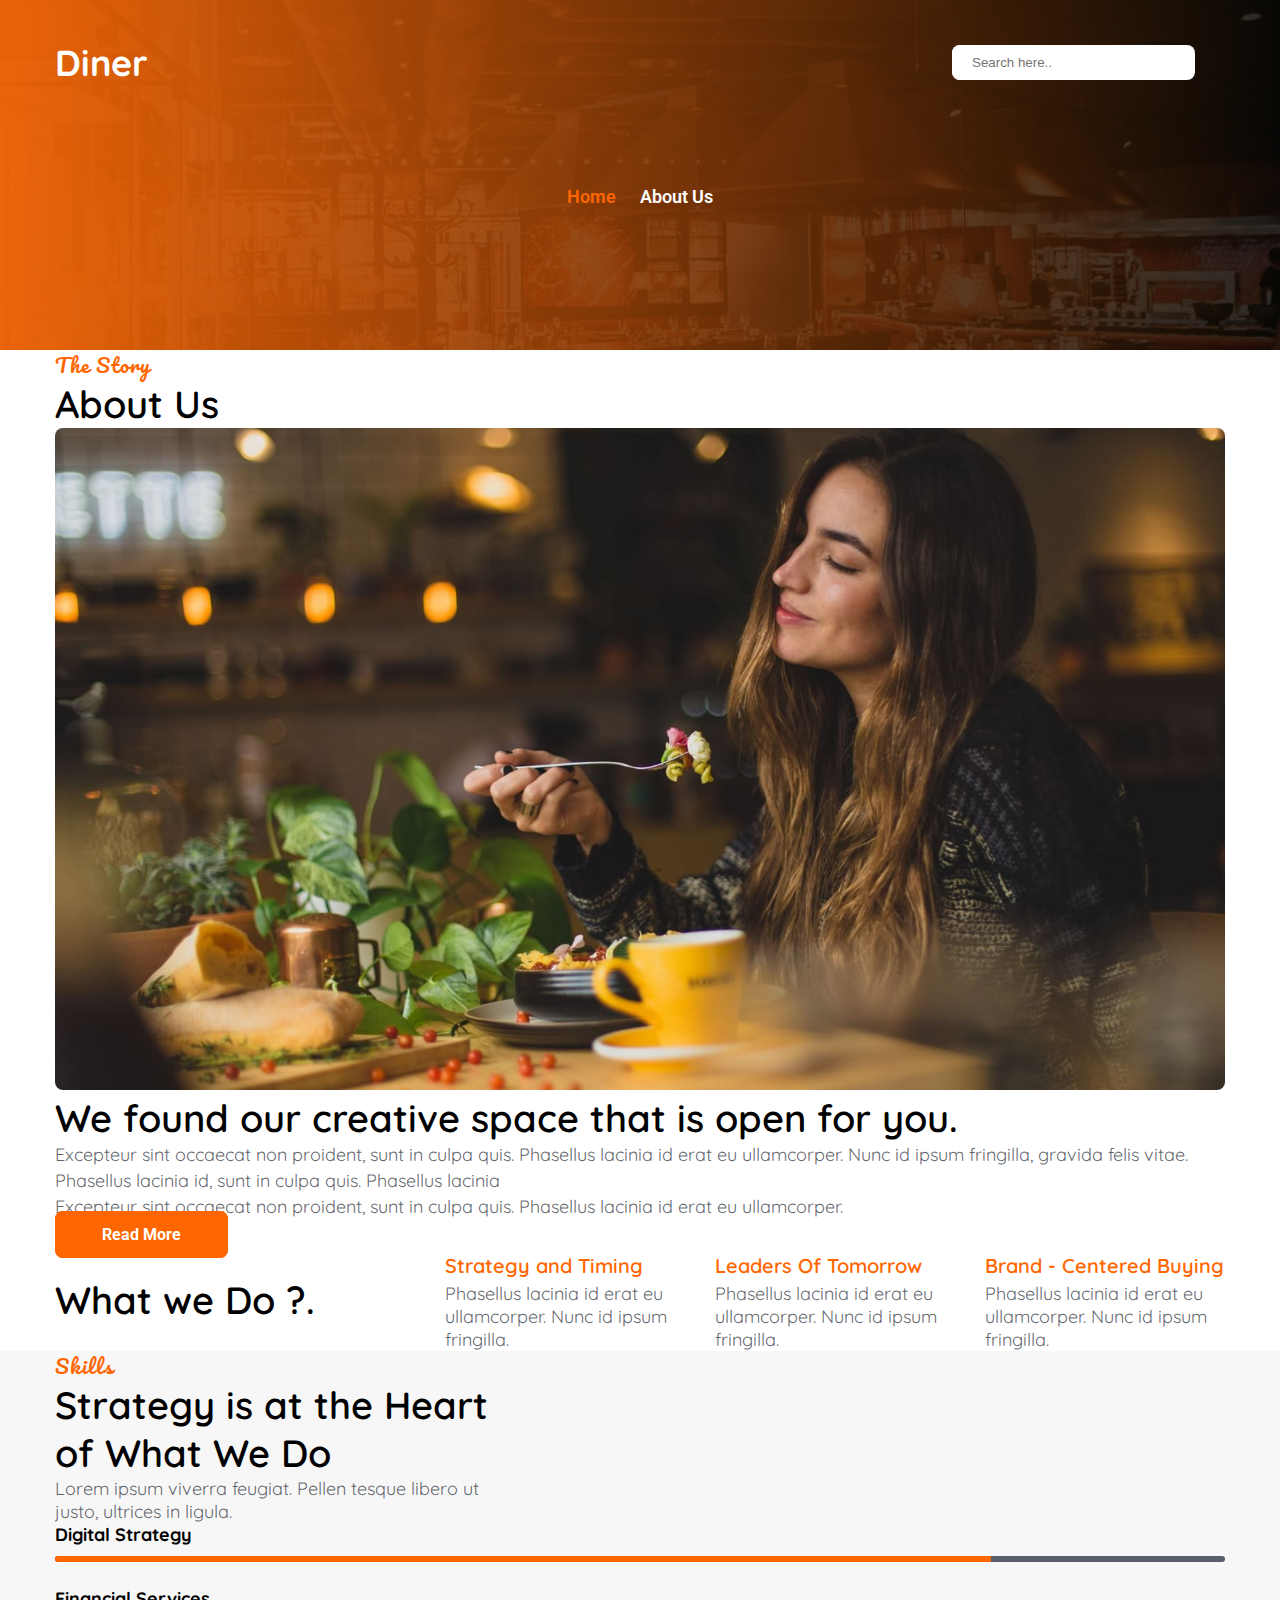
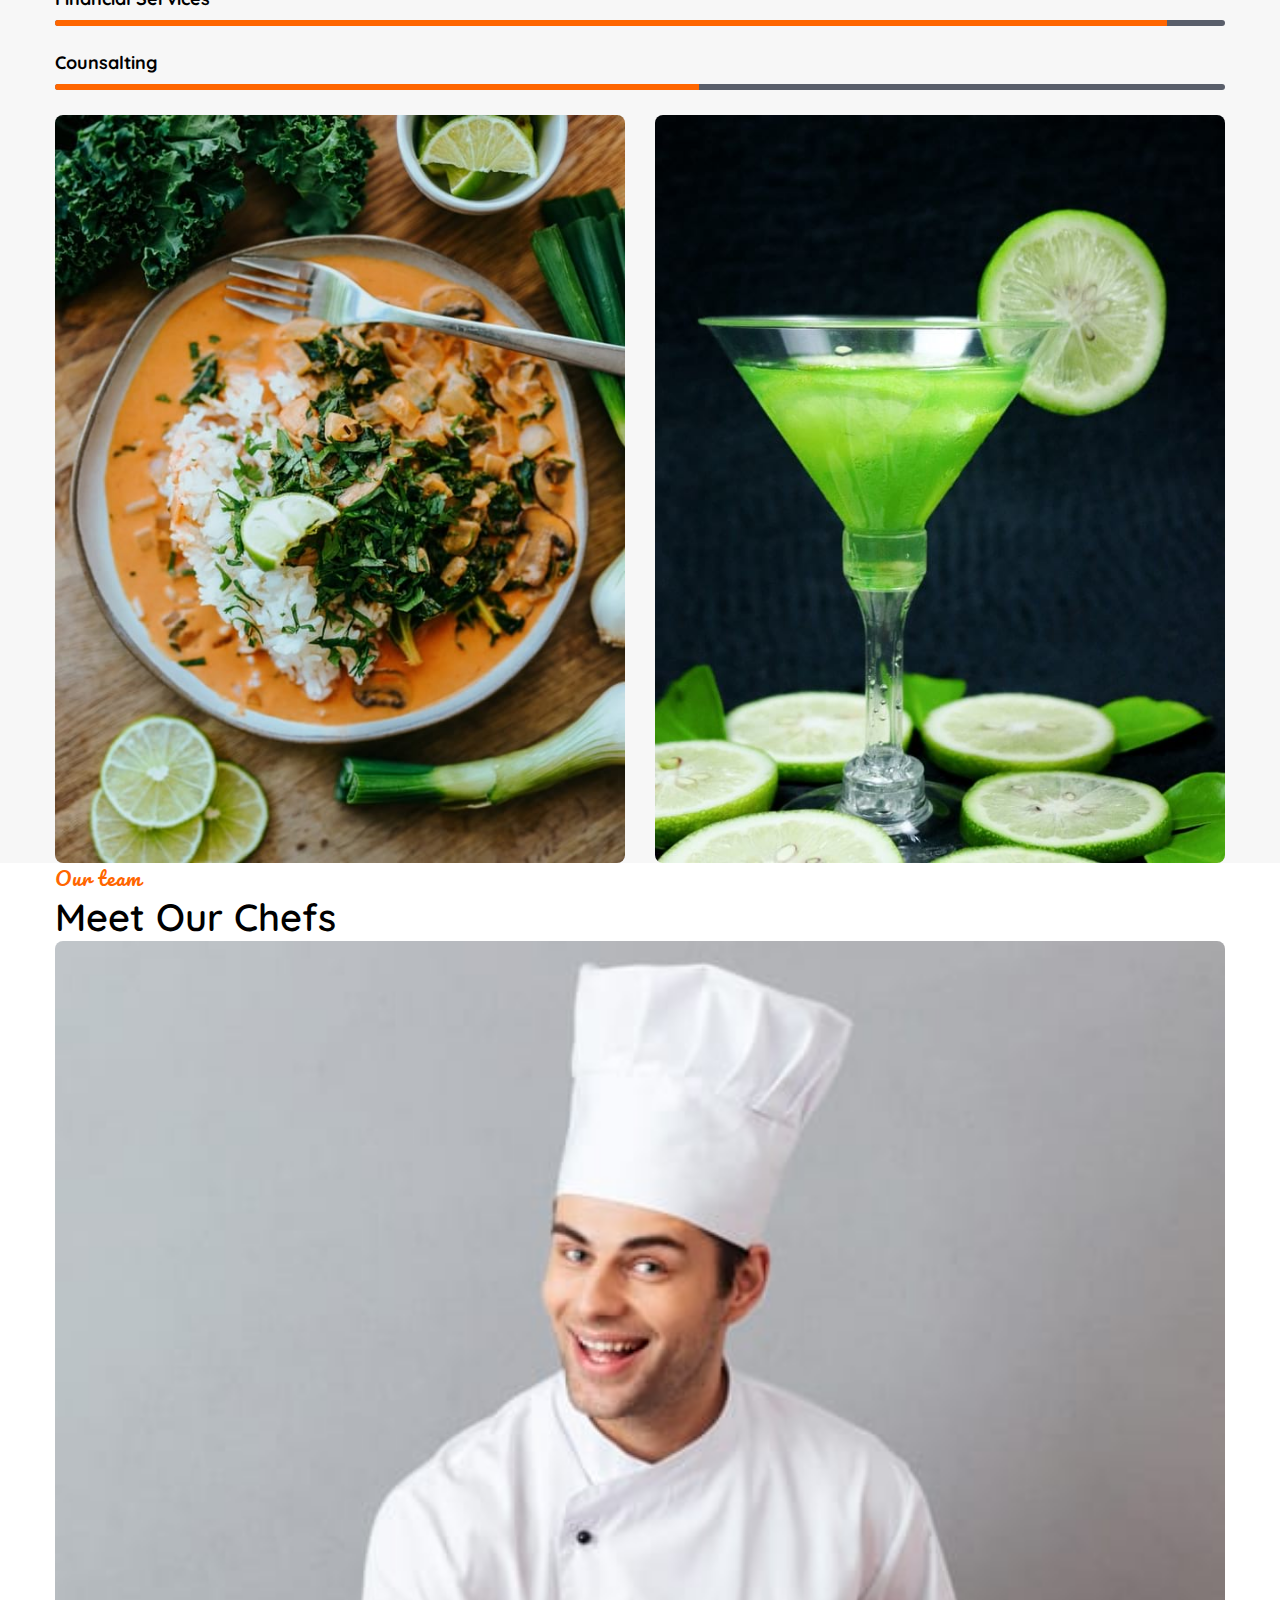
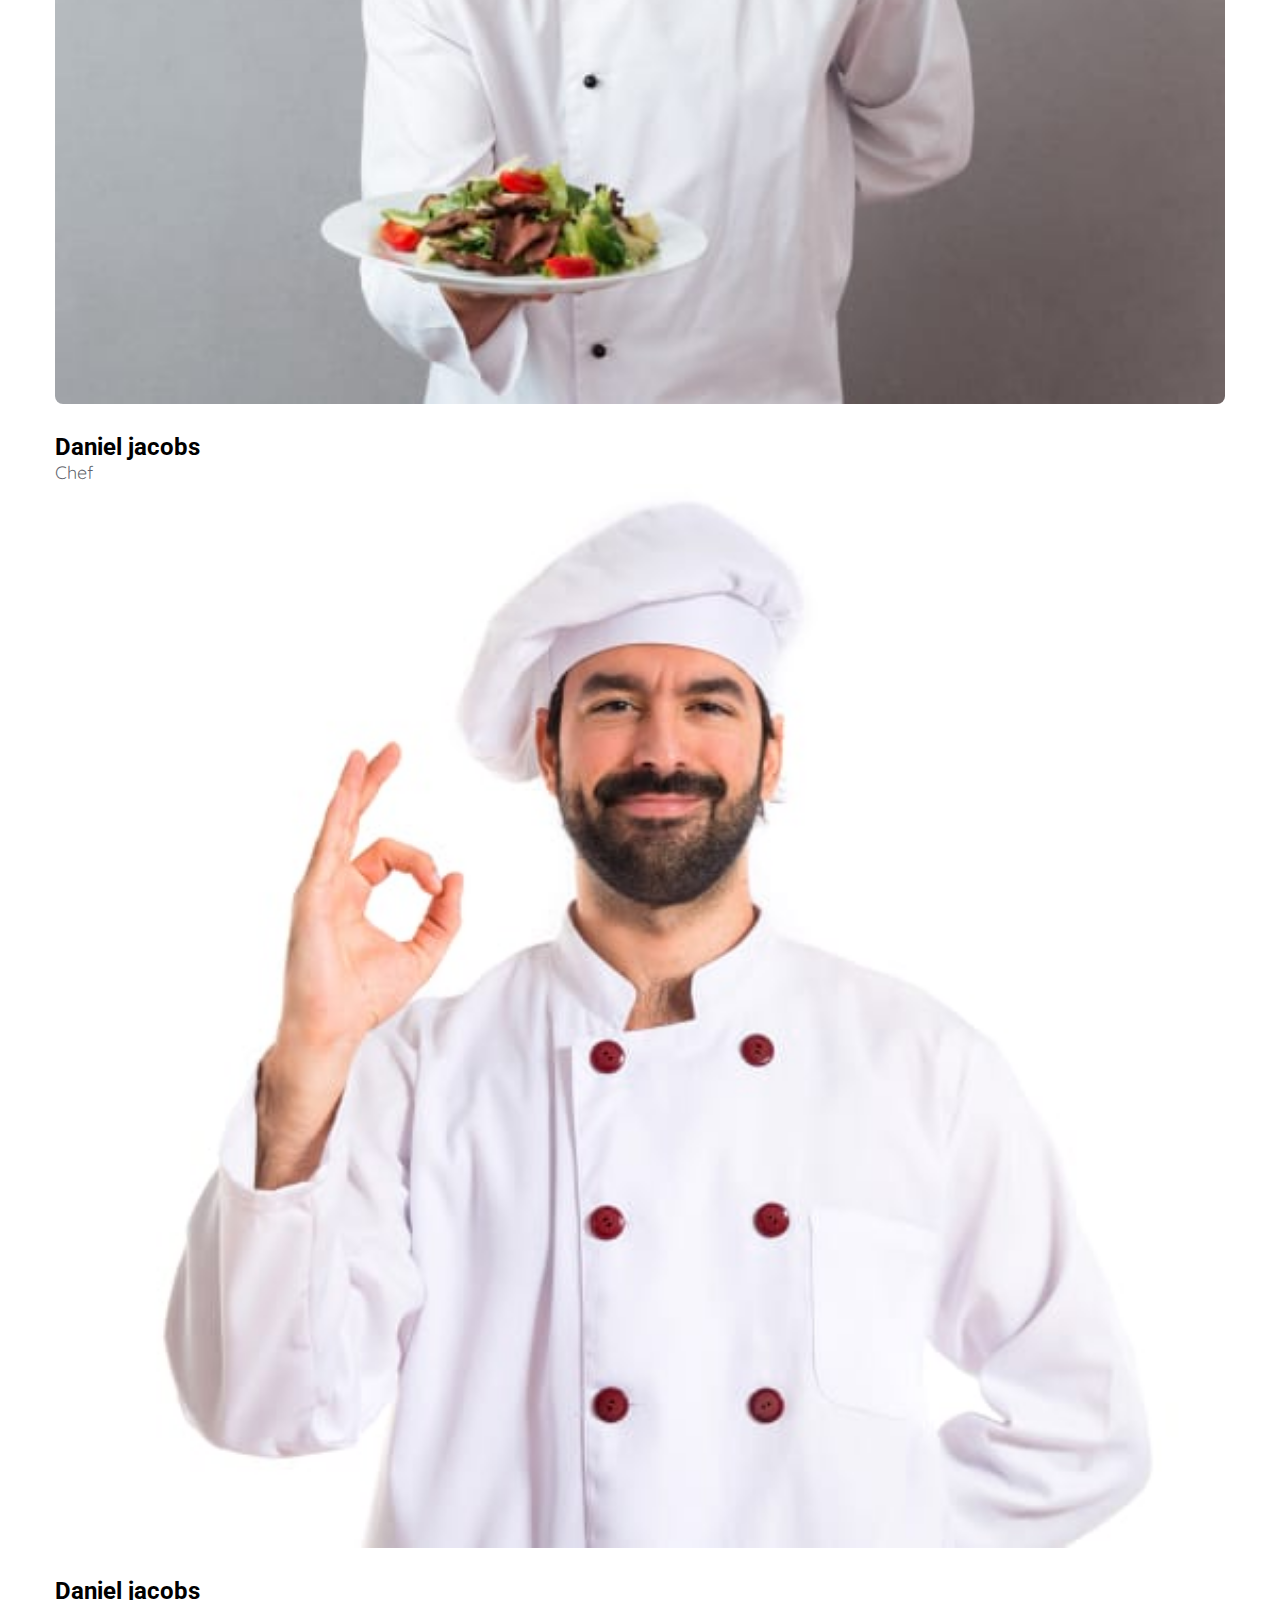
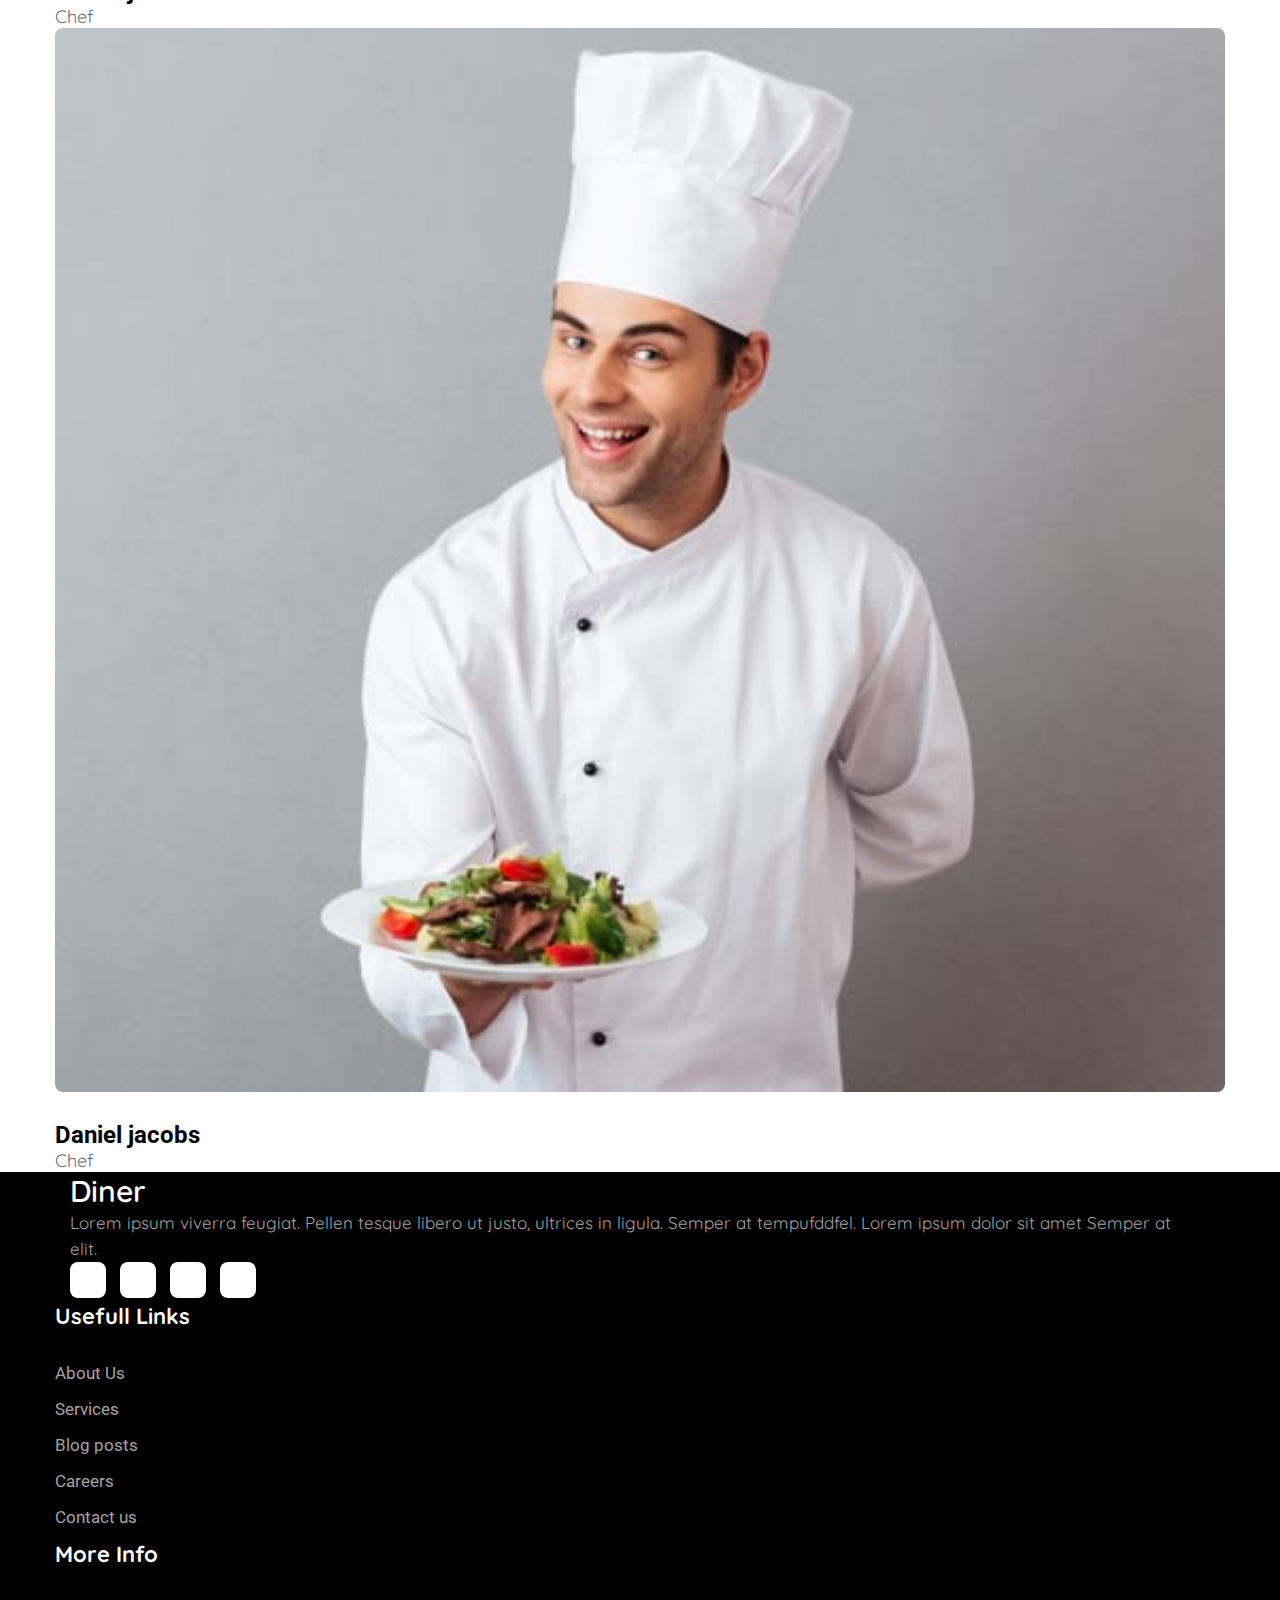
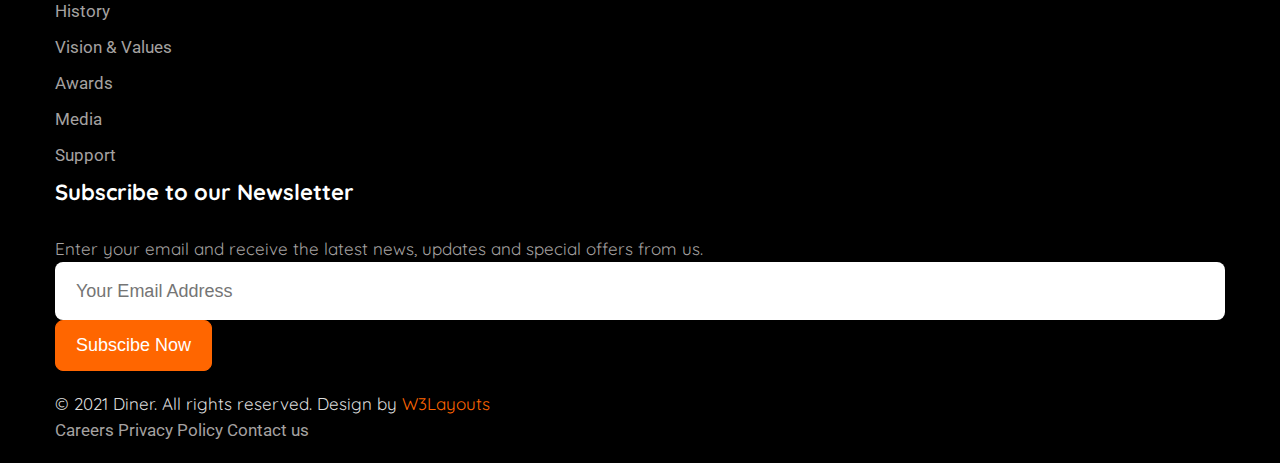
<file: about.html>
<!DOCTYPE html>
<html lang="en">

<head>
  <meta charset="UTF-8" />
  <meta http-equiv="X-UA-Compatible" content="IE=edge" />
  <meta name="viewport" content="width=device-width, initial-scale=1.0" />
  <title>Diner</title>
  <link rel="stylesheet" href="https://cdnjs.cloudflare.com/ajax/libs/font-awesome/6.1.1/css/all.min.css"
    integrity="sha512-KfkfwYDsLkIlwQp6LFnl8zNdLGxu9YAA1QvwINks4PhcElQSvqcyVLLD9aMhXd13uQjoXtEKNosOWaZqXgel0g=="
    crossorigin="anonymous" referrerpolicy="no-referrer" />
  <link rel="stylesheet" href="https://cdnjs.cloudflare.com/ajax/libs/animate.css/4.1.1/animate.min.css" />
  <link href="https://cdn.jsdelivr.net/npm/bootstrap@5.1.3/dist/css/bootstrap.min.css" rel="stylesheet"
    integrity="sha384-1BmE4kWBq78iYhFldvKuhfTAU6auU8tT94WrHftjDbrCEXSU1oBoqyl2QvZ6jIW3" crossorigin="anonymous" />
  <link rel="preconnect" href="https://fonts.googleapis.com" />
  <link rel="preconnect" href="https://fonts.gstatic.com" crossorigin />
  <link
    href="https://fonts.googleapis.com/css2?family=Pacifico&family=Quicksand:wght@300;400;500;600;700&family=Roboto:ital,wght@0,100;0,300;0,400;0,500;0,700;1,100;1,300;1,400;1,500;1,700;1,900&display=swap"
    rel="stylesheet" />
  <link rel="stylesheet" href="./css/style.css" />
</head>

<body>
  <!-- HEADER -->
  <header class="sub__header">
    <div class="container">
      <div class="w3_hny_header">
        <div class="w3_hnyits_logo">
          <h1><a class="logo-brand" href="index.html">Diner </a></h1>
        </div>
        <div class="w3menu-right-content">
          <div class="search-bar">
            <!--/search-right-->
            <div class="search">
              <input type="search" class="search__input" name="search" placeholder="Search here.." onload="equalWidth()"
                required="" />
              <button class="search__icon">
                <i class="fa-solid fa-magnifying-glass"></i>
              </button>
            </div>
            <!--//search-right-->
          </div>

          <div class="w3_menu">
            <label for="checkbox" class="theme-switch">
              <i class="fa-solid fa-bars"></i>
            </label>
            <input type="checkbox" name="" class="mode-container" id="checkbox" />
            <div class="overlay-scale">
              <label for="checkbox" class="overlay-close">
                <i class="fa-solid fa-xmark"></i>
              </label>
              <div class="overlay-border">
                <ul class="overlay-list">
                  <li><a href="index.html" class="active">Home</a></li>
                  <li><a href="about.html">About</a></li>
                  <li><a href="services.html">Services</a></li>
                  <li><a href="blog.html">Blog</a></li>
                  <li><a href="landing-page.html">Landing Page</a></li>
                  <li><a href="contact.html">Contact</a></li>
                  <li><a href="email.html">Email</a></li>
                </ul>
              </div>
            </div>
          </div>
        </div>
      </div>
      <div class="about__header-heading">
        <a href="index.html">Home</a>
        <span>
          <i class="fa-solid fa-chevron-right"></i>
          About Us
        </span>
      </div>
    </div>
  </header>
  <!-- HEADER -->

  <!-- STORY -->
  <section class="about__story py-5">
    <div class="container py-lg-5">
      <h6 class="title__heading">The Story</h6>
      <h3 class="title__text mb-5">About Us</h3>
      <div class="about__story-content">
        <div class="row mb-lg-5 mb-3 align-items-center">
          <div class="col-lg-6 about__story-left">
            <img src="./img/banner1.jpg" alt="" class="about__story-img" />
          </div>
          <div class="col-lg-6 ps-lg-5 about__story-right">
            <h3>We found our creative space that is open for you.</h3>
            <p class="my-4">
              Excepteur sint occaecat non proident, sunt in culpa quis.
              Phasellus lacinia id erat eu ullamcorper. Nunc id ipsum
              fringilla, gravida felis vitae. Phasellus lacinia id, sunt in
              culpa quis. Phasellus lacinia
            </p>
            <p class="my-4">
              Excepteur sint occaecat non proident, sunt in culpa quis.
              Phasellus lacinia id erat eu ullamcorper.
            </p>
            <a href="services.html" class="mt-2 btn btn-primary">
              Read More
              <i class="mx-2 fa-solid fa-chevron-right"></i>
            </a>
          </div>
        </div>
        <div class="about__story-bottom">
          <div class="about__story-item">
            <h3>What we Do ?.</h3>
          </div>
          <div class="about__story-item">
            <h4>
              <a href="#">Strategy and Timing</a>
            </h4>
            <p>
              Phasellus lacinia id erat eu ullamcorper. Nunc id ipsum
              fringilla.
            </p>
          </div>
          <div class="about__story-item">
            <h4>
              <a href="#">Leaders Of Tomorrow</a>
            </h4>
            <p>
              Phasellus lacinia id erat eu ullamcorper. Nunc id ipsum
              fringilla.
            </p>
          </div>
          <div class="about__story-item">
            <h4>
              <a href="#">Brand - Centered Buying</a>
            </h4>
            <p>
              Phasellus lacinia id erat eu ullamcorper. Nunc id ipsum
              fringilla.
            </p>
          </div>
        </div>
      </div>
    </div>
  </section>
  <!-- STORY -->

  <!-- SKILLS -->
  <section class="about__skill py-5">
    <div class="container py-lg-5 py-md-3">
      <div class="row">
        <div class="col-lg-5">
          <h3 class="title__heading">Skills</h3>
          <h6 class="title__text">
            Strategy is at the Heart <br />
            of What We Do
          </h6>
          <p>
            Lorem ipsum viverra feugiat. Pellen tesque libero ut <br />
            justo, ultrices in ligula.
          </p>
          <div class="mt-4">
            <div class="about__skill-item">
              <h6>Digital Strategy</h6>
              <div class="about__progress">
                <div style="width: 80%" class="progress-bar"></div>
              </div>
            </div>
            <div class="about__skill-item">
              <h6>Financial Services</h6>
              <div class="about__progress">
                <div style="width: 95%" class="progress-bar"></div>
              </div>
            </div>
            <div class="about__skill-item">
              <h6>Counsalting</h6>
              <div class="about__progress">
                <div style="width: 55%" class="progress-bar"></div>
              </div>
            </div>
          </div>
        </div>
        <div class="col-lg-7 ps-lg-5 mt-lg-0 mt-5">
          <div class="about__skill-img">
            <img src="./img/g1.jpg" alt="" />
            <img src="./img/g2.jpg" alt="" />
          </div>
        </div>
      </div>
    </div>
  </section>
  <!-- SKILLS -->

  <!-- TEAM -->
  <section class="about__team py-5">
    <div class="container py-lg-5">
      <div class="about__team-heading text-center">
        <h6 class="title__heading">Our team</h6>
        <h3 class="title__text">Meet Our Chefs</h3>
      </div>
      <div class="row mt-md-5 mt-4">
        <div class="col-lg-4 col-6">
          <div class="about__team-member text-center">
            <div class="member__img">
              <img src="./img/chef2.jpg" alt="" />
              <div class="member__overlay">
                <a href="#url"><i class="fa-brands fa-facebook-f"></i></a>
                <a href="#url"><i class="fa-brands fa-twitter"></i></a>
                <a href="#url"><i class="fa-brands fa-instagram"></i></a>
              </div>
            </div>
            <a href="#url">Daniel jacobs</a>
            <p>Chef</p>
          </div>
        </div>
        <div class="col-lg-4 col-6">
          <div class="about__team-member text-center">
            <div class="member__img">
              <img src="./img/chef1.jpg" alt="" />
              <div class="member__overlay">
                <a href="#url"><i class="fa-brands fa-facebook-f"></i></a>
                <a href="#url"><i class="fa-brands fa-twitter"></i></a>
                <a href="#url"><i class="fa-brands fa-instagram"></i></a>
              </div>
            </div>
            <a href="#url">Daniel jacobs</a>
            <p>Chef</p>
          </div>
        </div>
        <div class="col-lg-4 col-6">
          <div class="about__team-member text-center">
            <div class="member__img">
              <img src="./img/chef2.jpg" alt="" />
              <div class="member__overlay">
                <a href="#url"><i class="fa-brands fa-facebook-f"></i></a>
                <a href="#url"><i class="fa-brands fa-twitter"></i></a>
                <a href="#url"><i class="fa-brands fa-instagram"></i></a>
              </div>
            </div>
            <a href="#url">Daniel jacobs</a>
            <p>Chef</p>
          </div>
        </div>
      </div>
    </div>
  </section>
  <!-- TEAM -->

  <!-- FOOTER -->
  <footer class="footer py-5">
    <div class="container py-lg-4">
      <div class="row footer__list">
        <div class="footer__item footer__item-1 col-lg-4 col-md-6 col-sm-7">
          <h2 class="footer__heading mb-3">
            <a href="">Diner</a>
          </h2>
          <p>
            Lorem ipsum viverra feugiat. Pellen tesque libero ut justo,
            ultrices in ligula. Semper at tempufddfel. Lorem ipsum dolor sit
            amet Semper at elit.
          </p>
          <div class="footer__icon mt-4">
            <a href="">
              <i class="fa-brands fa-facebook-f"></i>
            </a>
            <a href="">
              <i class="fa-brands fa-twitter"></i>
            </a>
            <a href="">
              <i class="fa-brands fa-instagram"></i>
            </a>
            <a href="">
              <i class="fa-brands fa-linkedin-in"></i>
            </a>
          </div>
        </div>
        <div class="footer__item col-lg-2 col-md-6 col-sm-5">
          <h6>Usefull Links</h6>
          <ul>
            <li>
              <a class="footer__link" href="about.html">About Us</a>
            </li>
            <li>
              <a class="footer__link" href="services.html">Services</a>
            </li>
            <li>
              <a class="footer__link" href="blog.html">Blog posts</a>
            </li>
            <li>
              <a class="footer__link" href="#url">Careers</a>
            </li>
            <li>
              <a class="footer__link" href="contact.html">Contact us</a>
            </li>
          </ul>
        </div>
        <div class="footer__item col-lg-2 col-md-6 col-sm-5">
          <h6>More Info</h6>
          <ul>
            <li>
              <a href="#url" class="footer__link">History</a>
            </li>
            <li>
              <a href="#url" class="footer__link">Vision & Values</a>
            </li>
            <li>
              <a href="#url" class="footer__link">Awards</a>
            </li>
            <li>
              <a href="#url" class="footer__link">Media</a>
            </li>
            <li>
              <a href="#url" class="footer__link">Support</a>
            </li>
          </ul>
        </div>
        <div class="footer__item col-lg-4 col-md-6 col-sm-7">
          <h6>Subscribe to our Newsletter</h6>
          <p>
            Enter your email and receive the latest news, updates and special
            offers from us.
          </p>
          <form>
            <input type="email" name="email" placeholder="Your Email Address" required />
            <button class="w-100 mt-3">Subscibe Now</button>
          </form>
        </div>
      </div>
    </div>
  </footer>
  <!-- FOOTER -->

  <!-- COPYRIGHT -->
  <div class="copyright">
    <div class="container">
      <div class="row">
        <p class="col-lg-8">
          © 2021 Diner. All rights reserved. Design by
          <a href="https://w3layouts.com/">W3Layouts</a>
        </p>
        <div class="col-lg-4">
          <a href="#url">Careers</a>
          <a class="mx-lg-5 mx-md-4 mx-3" href="#url">Privacy Policy</a>
          <a href="contact.html">Contact us</a>
        </div>
      </div>
    </div>
  </div>
  <!-- COPYRIGHT -->
</body>

<script src="https://cdn.jsdelivr.net/npm/bootstrap@5.1.3/dist/js/bootstrap.bundle.min.js"
  integrity="sha384-ka7Sk0Gln4gmtz2MlQnikT1wXgYsOg+OMhuP+IlRH9sENBO0LRn5q+8nbTov4+1p" crossorigin="anonymous"></script>
<script src="https://cdnjs.cloudflare.com/ajax/libs/wow/1.1.2/wow.min.js"
  integrity="sha512-Eak/29OTpb36LLo2r47IpVzPBLXnAMPAVypbSZiZ4Qkf8p/7S/XRG5xp7OKWPPYfJT6metI+IORkR5G8F900+g=="
  crossorigin="anonymous" referrerpolicy="no-referrer"></script>
<script src="https://cdnjs.cloudflare.com/ajax/libs/wow/1.1.2/wow.min.js"></script>
<script>
  new WOW().init();
</script>

</html>
</file>
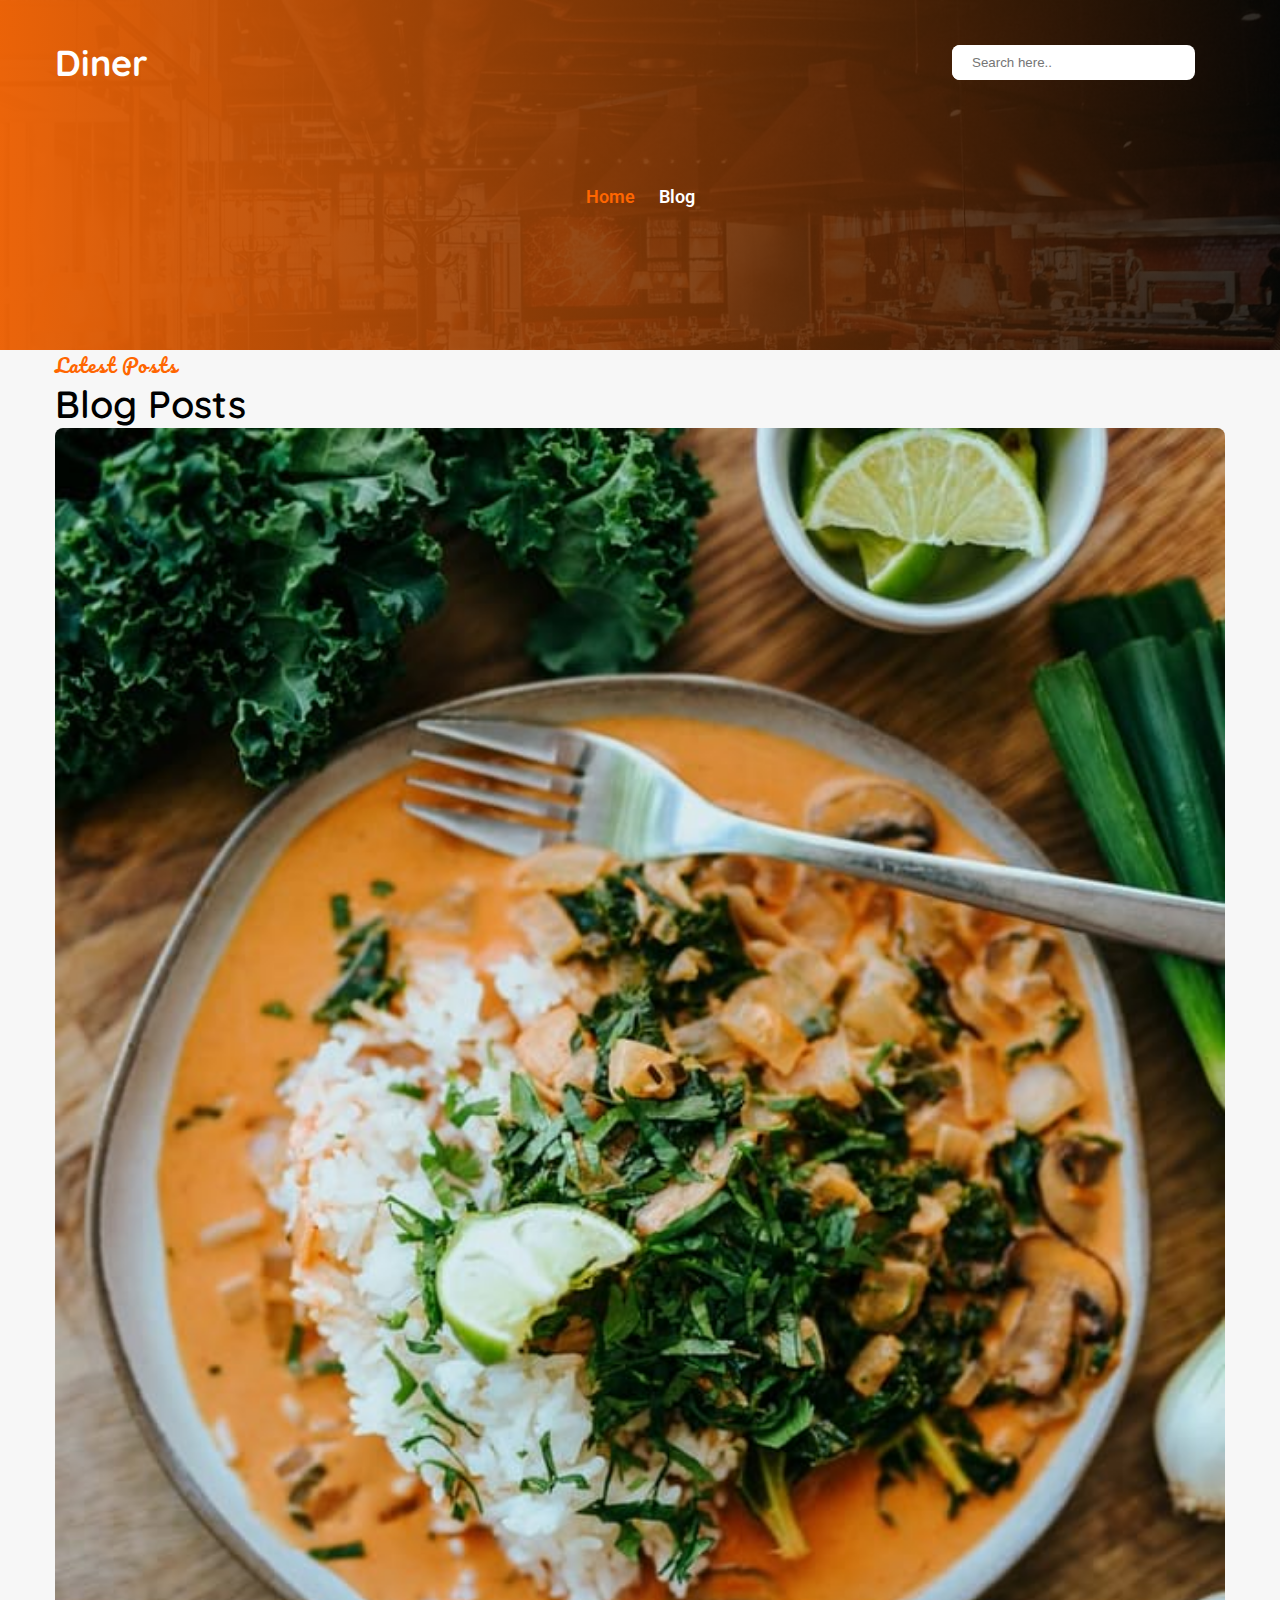
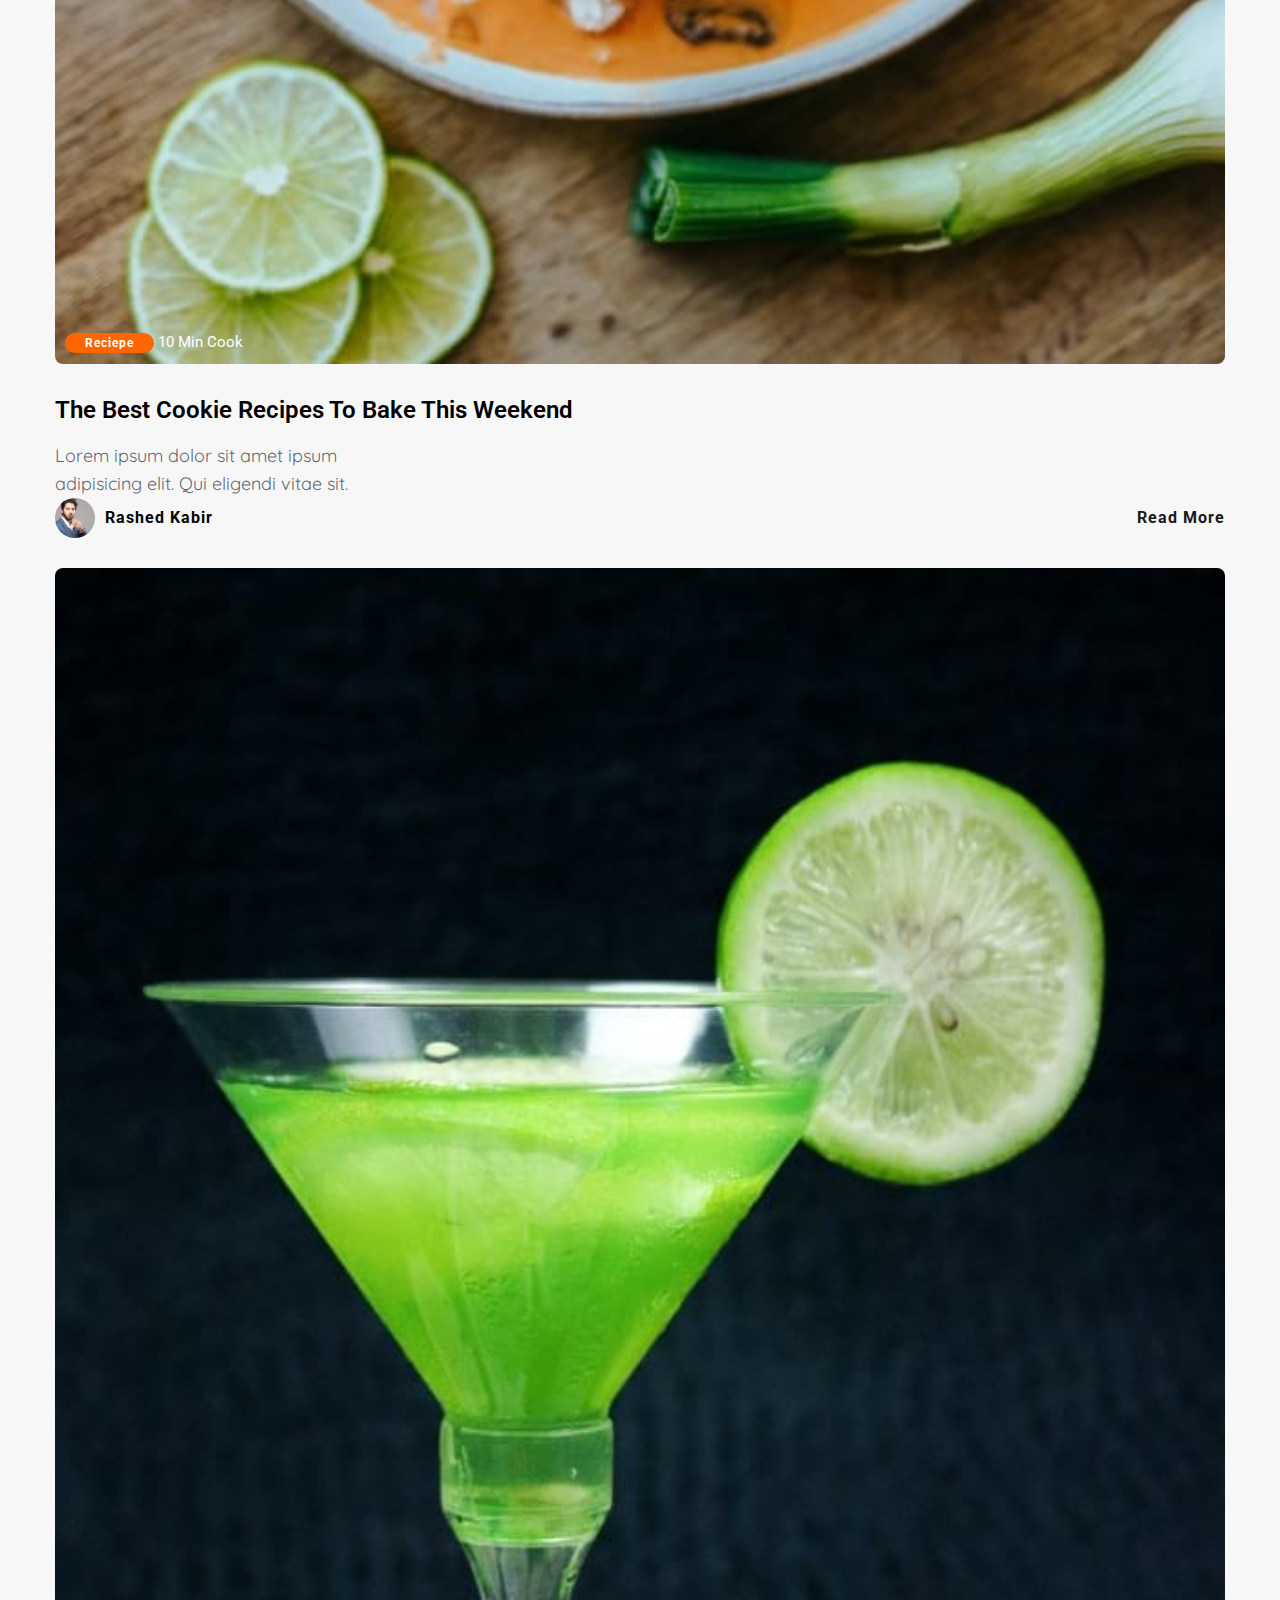
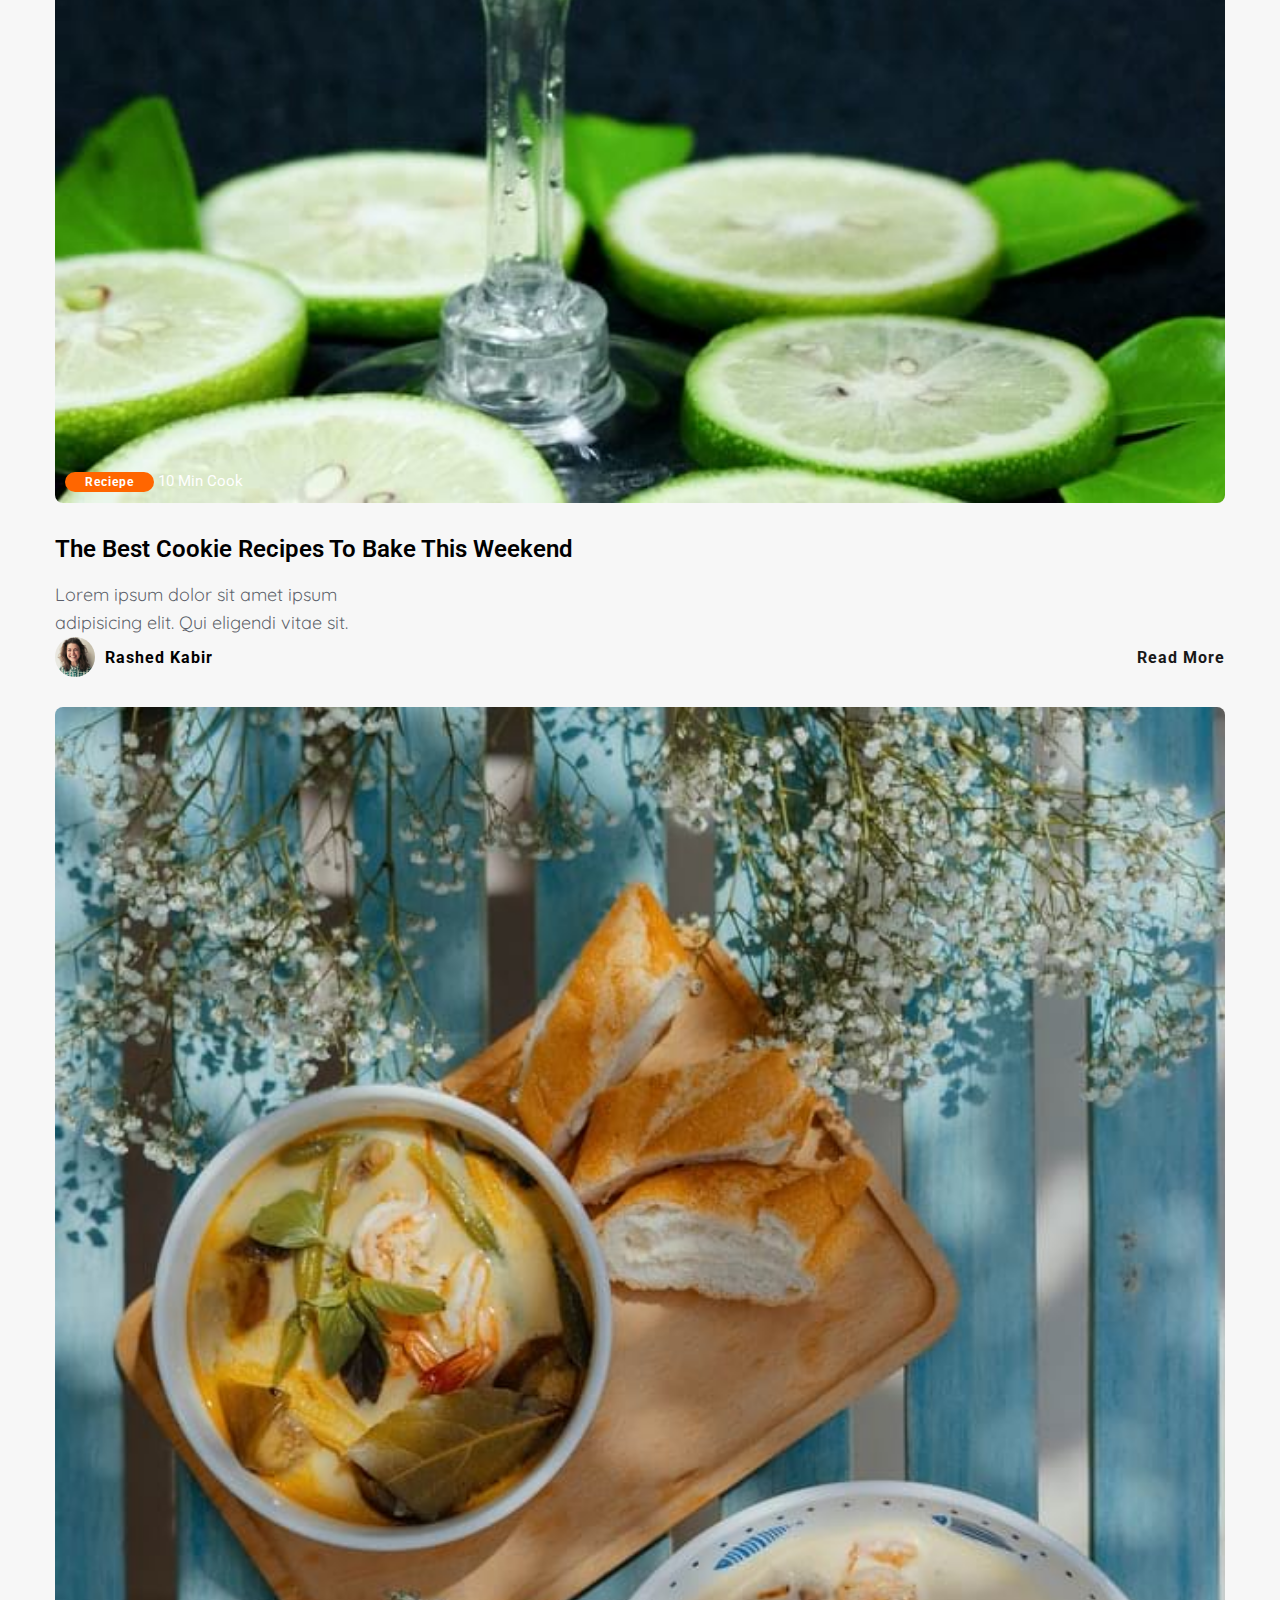
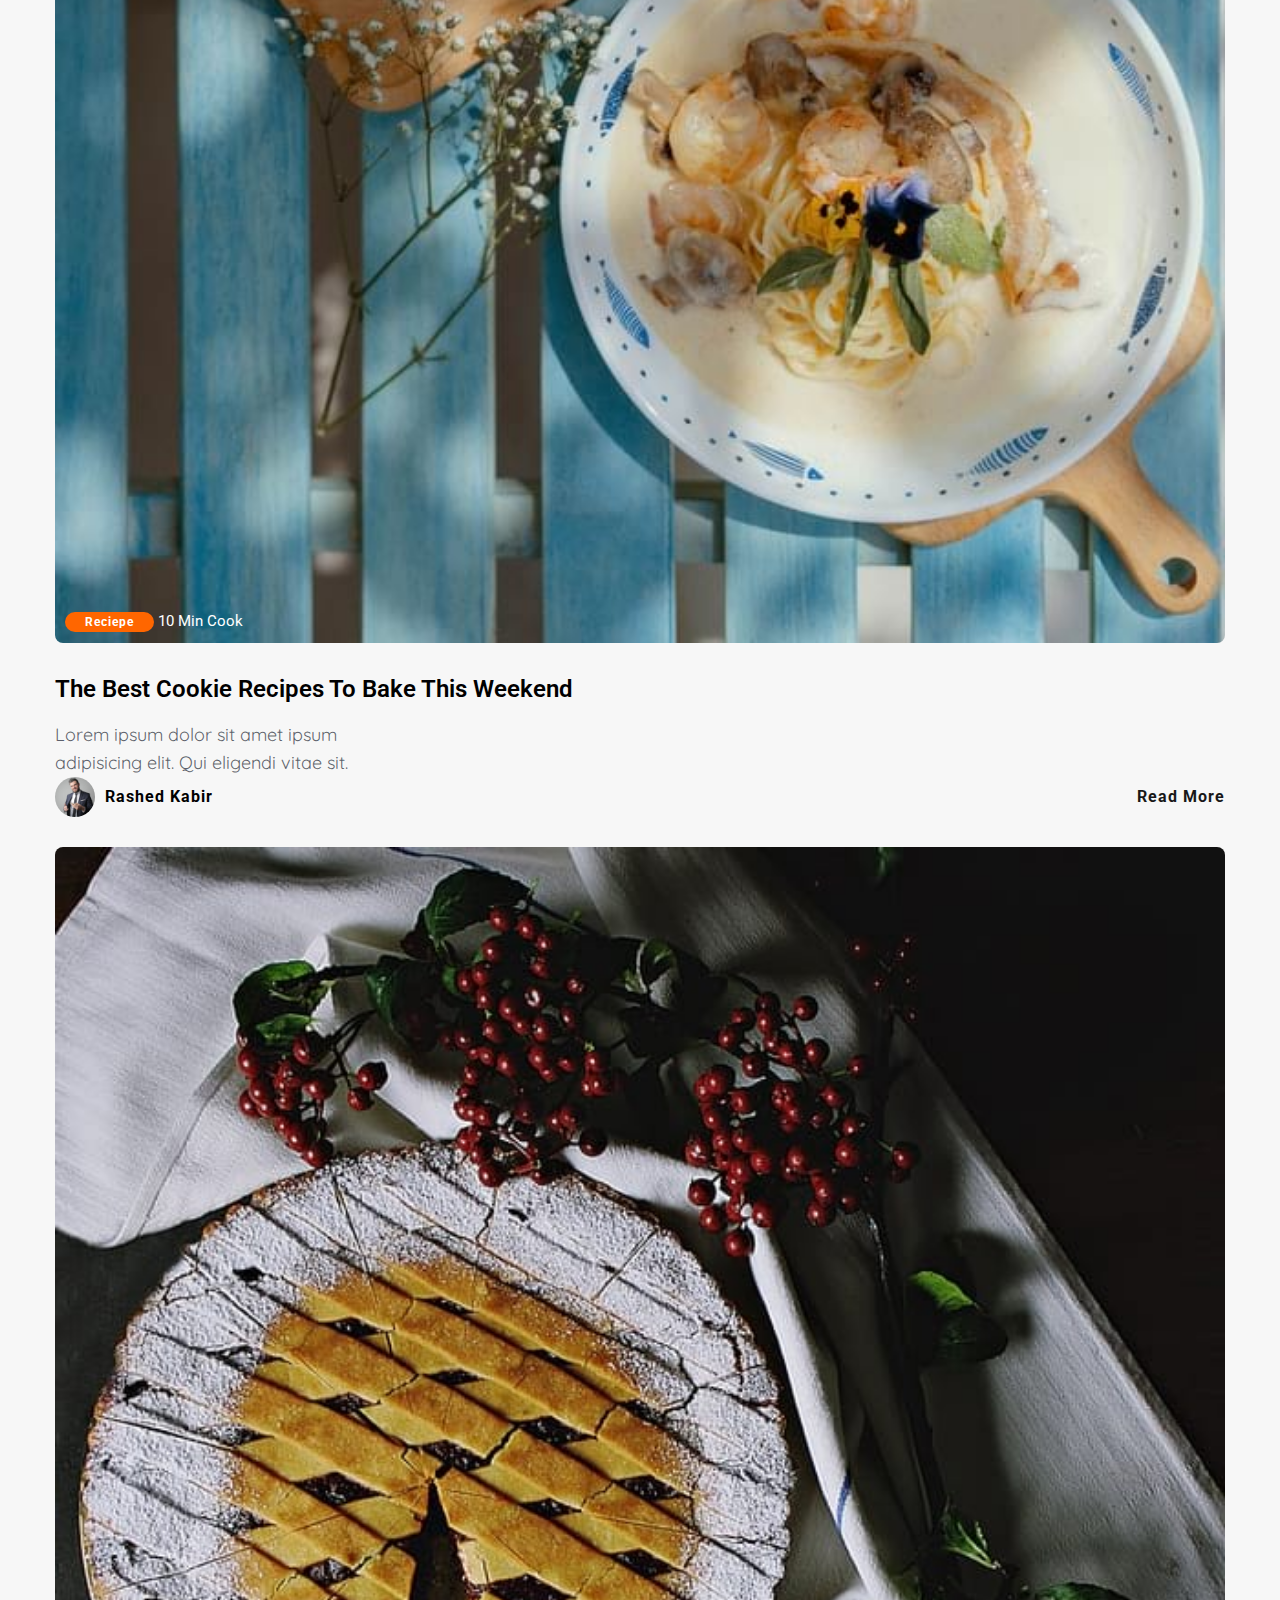
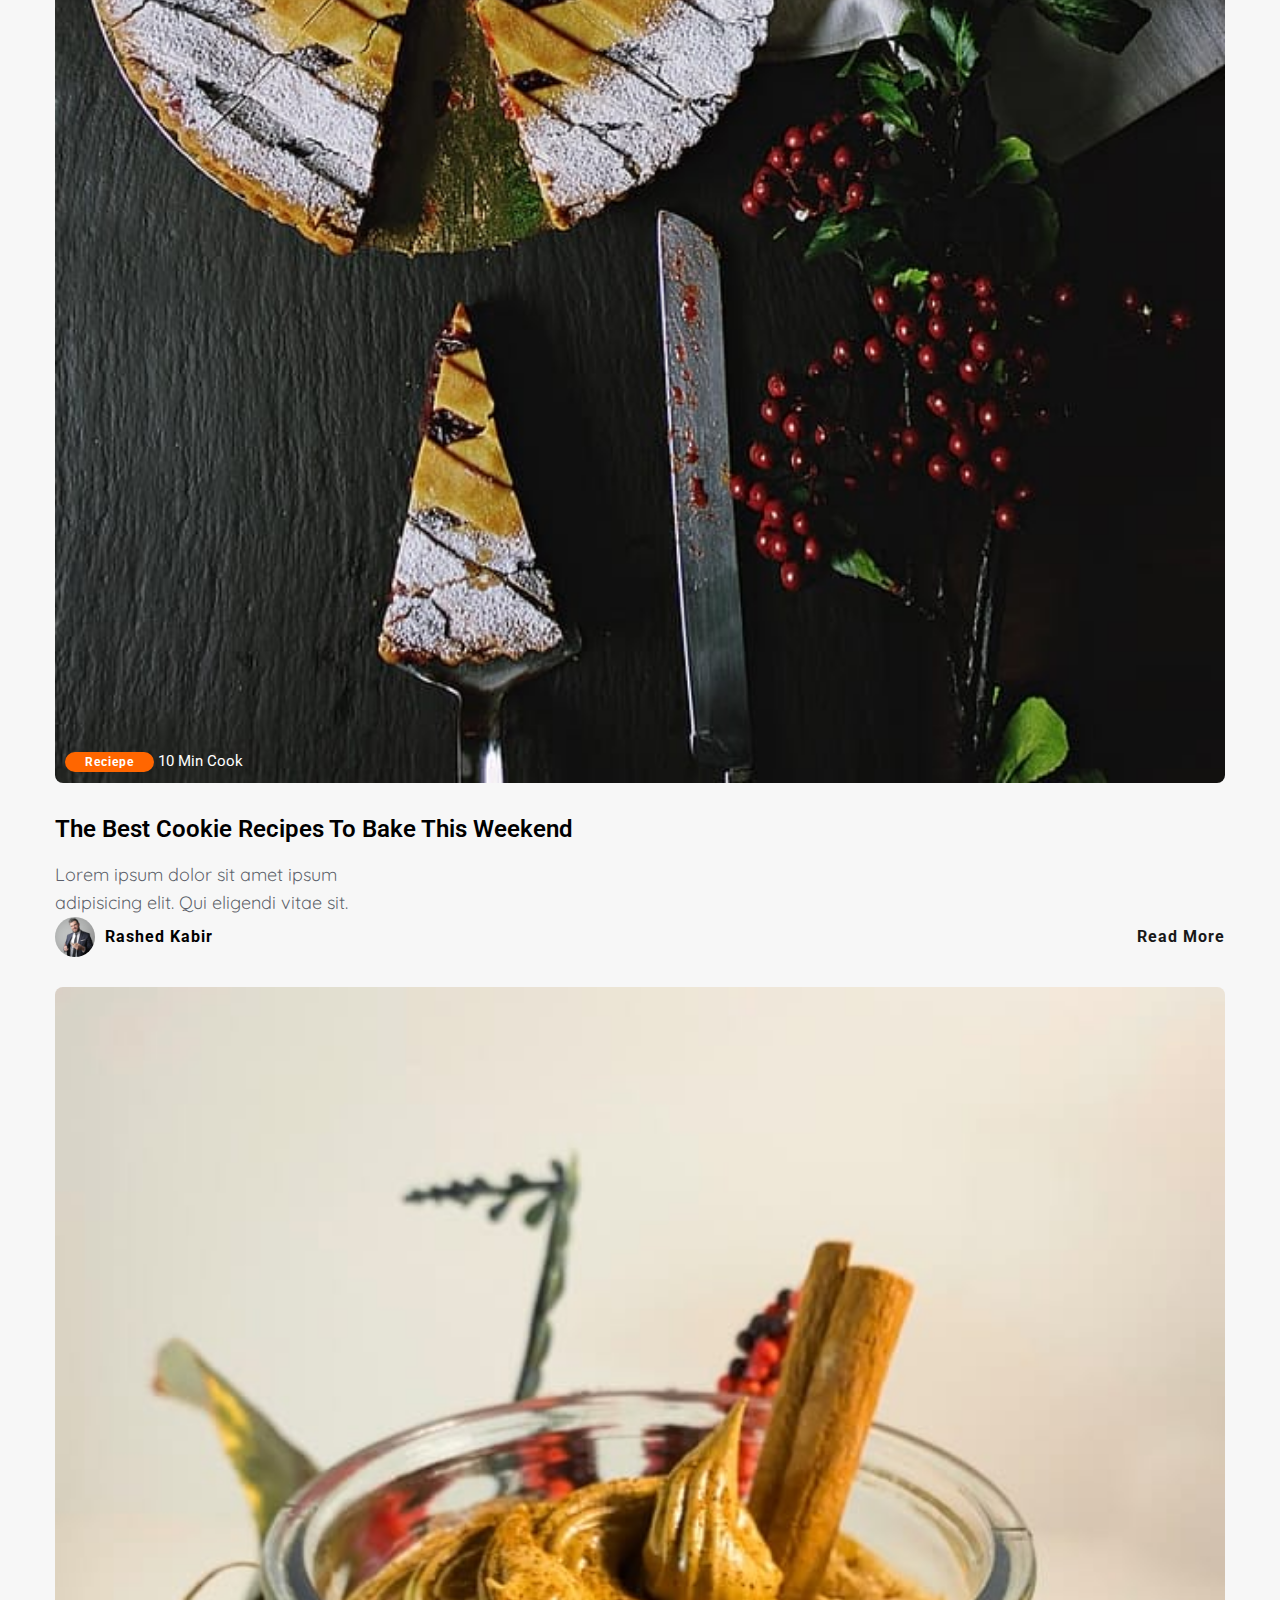
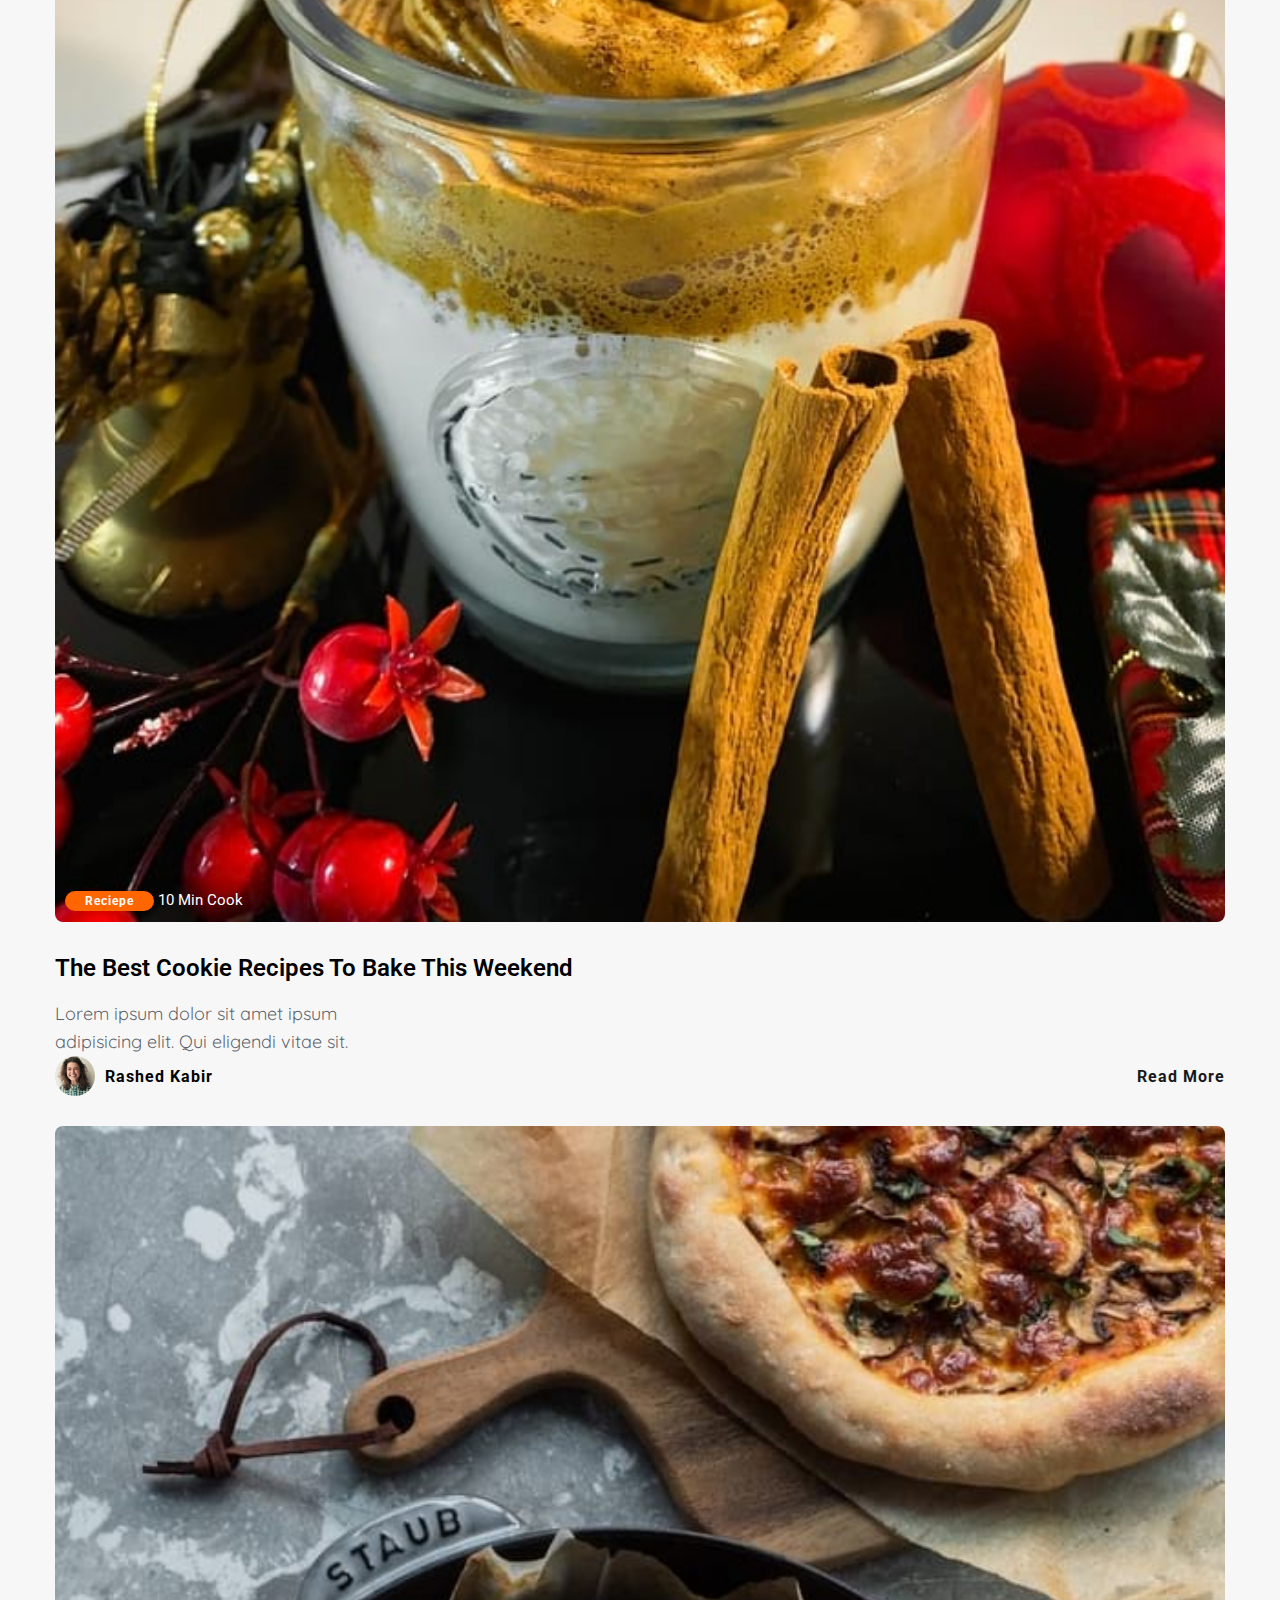
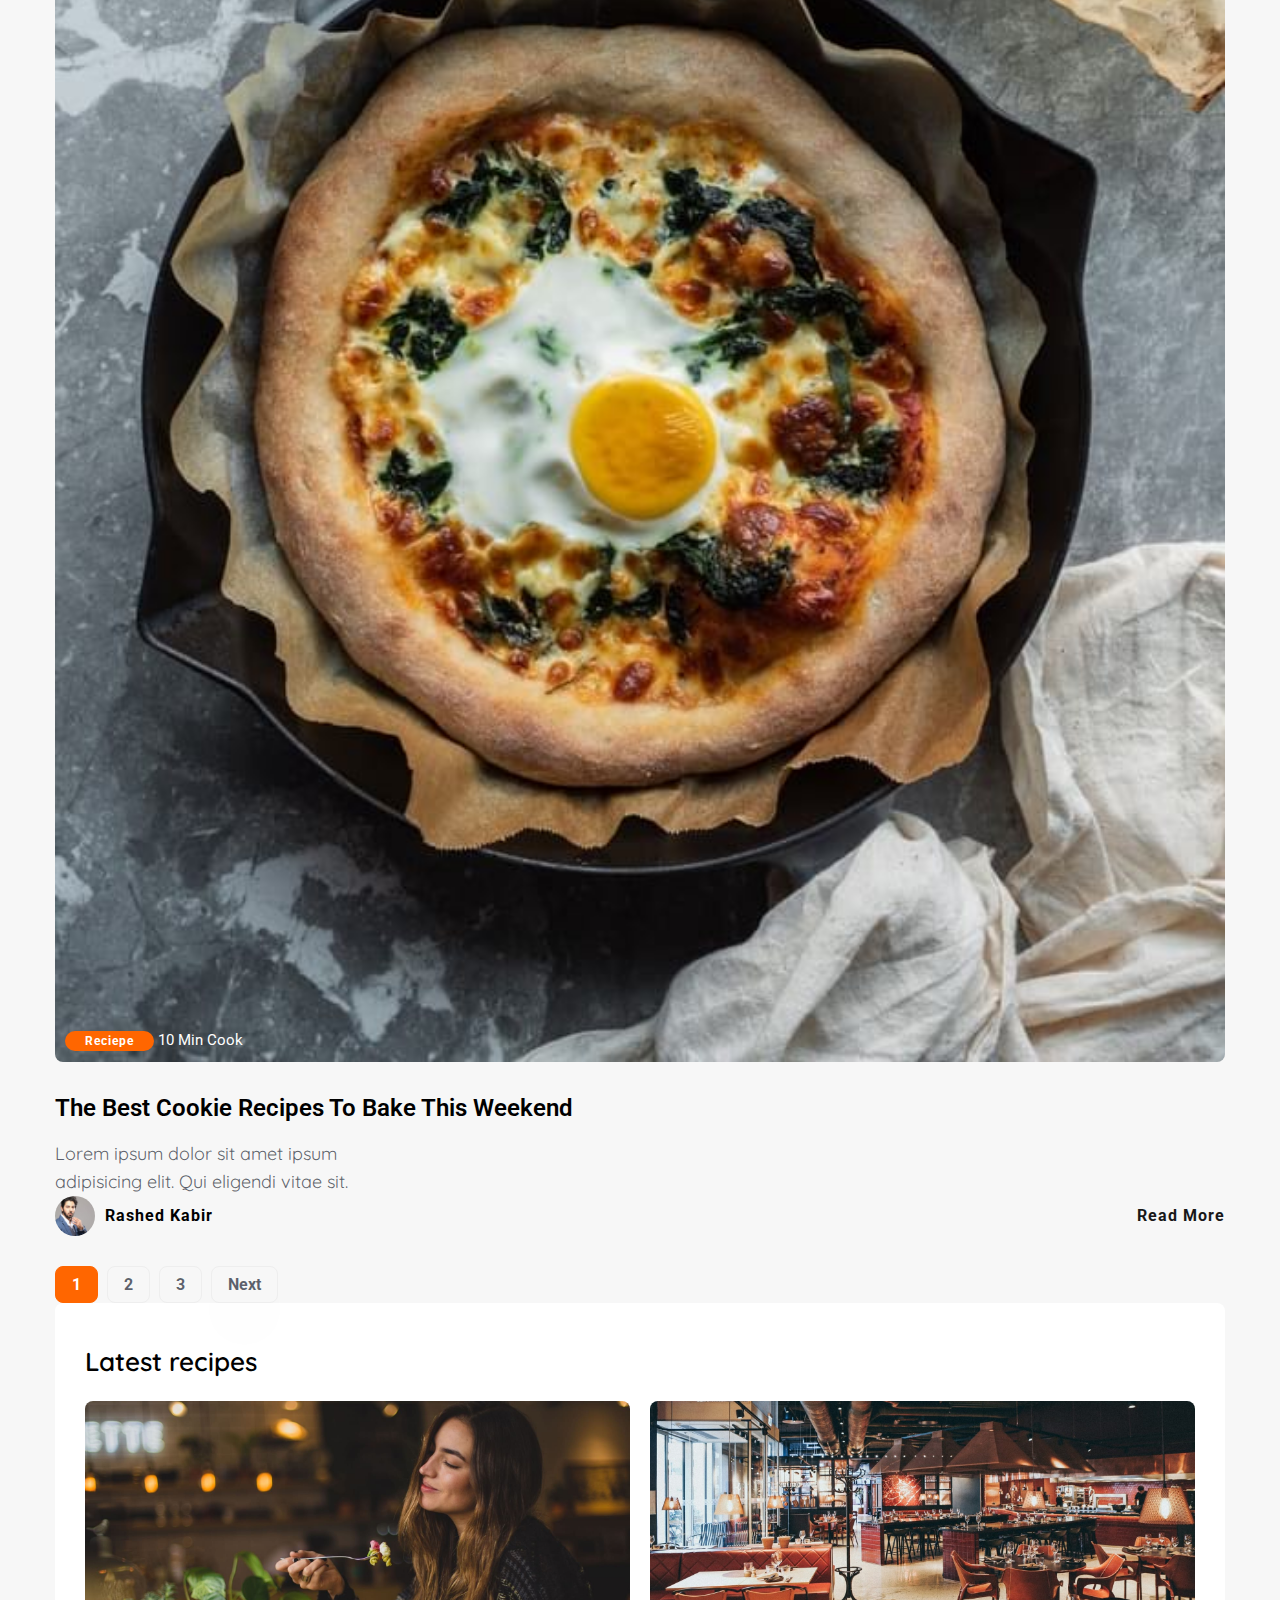
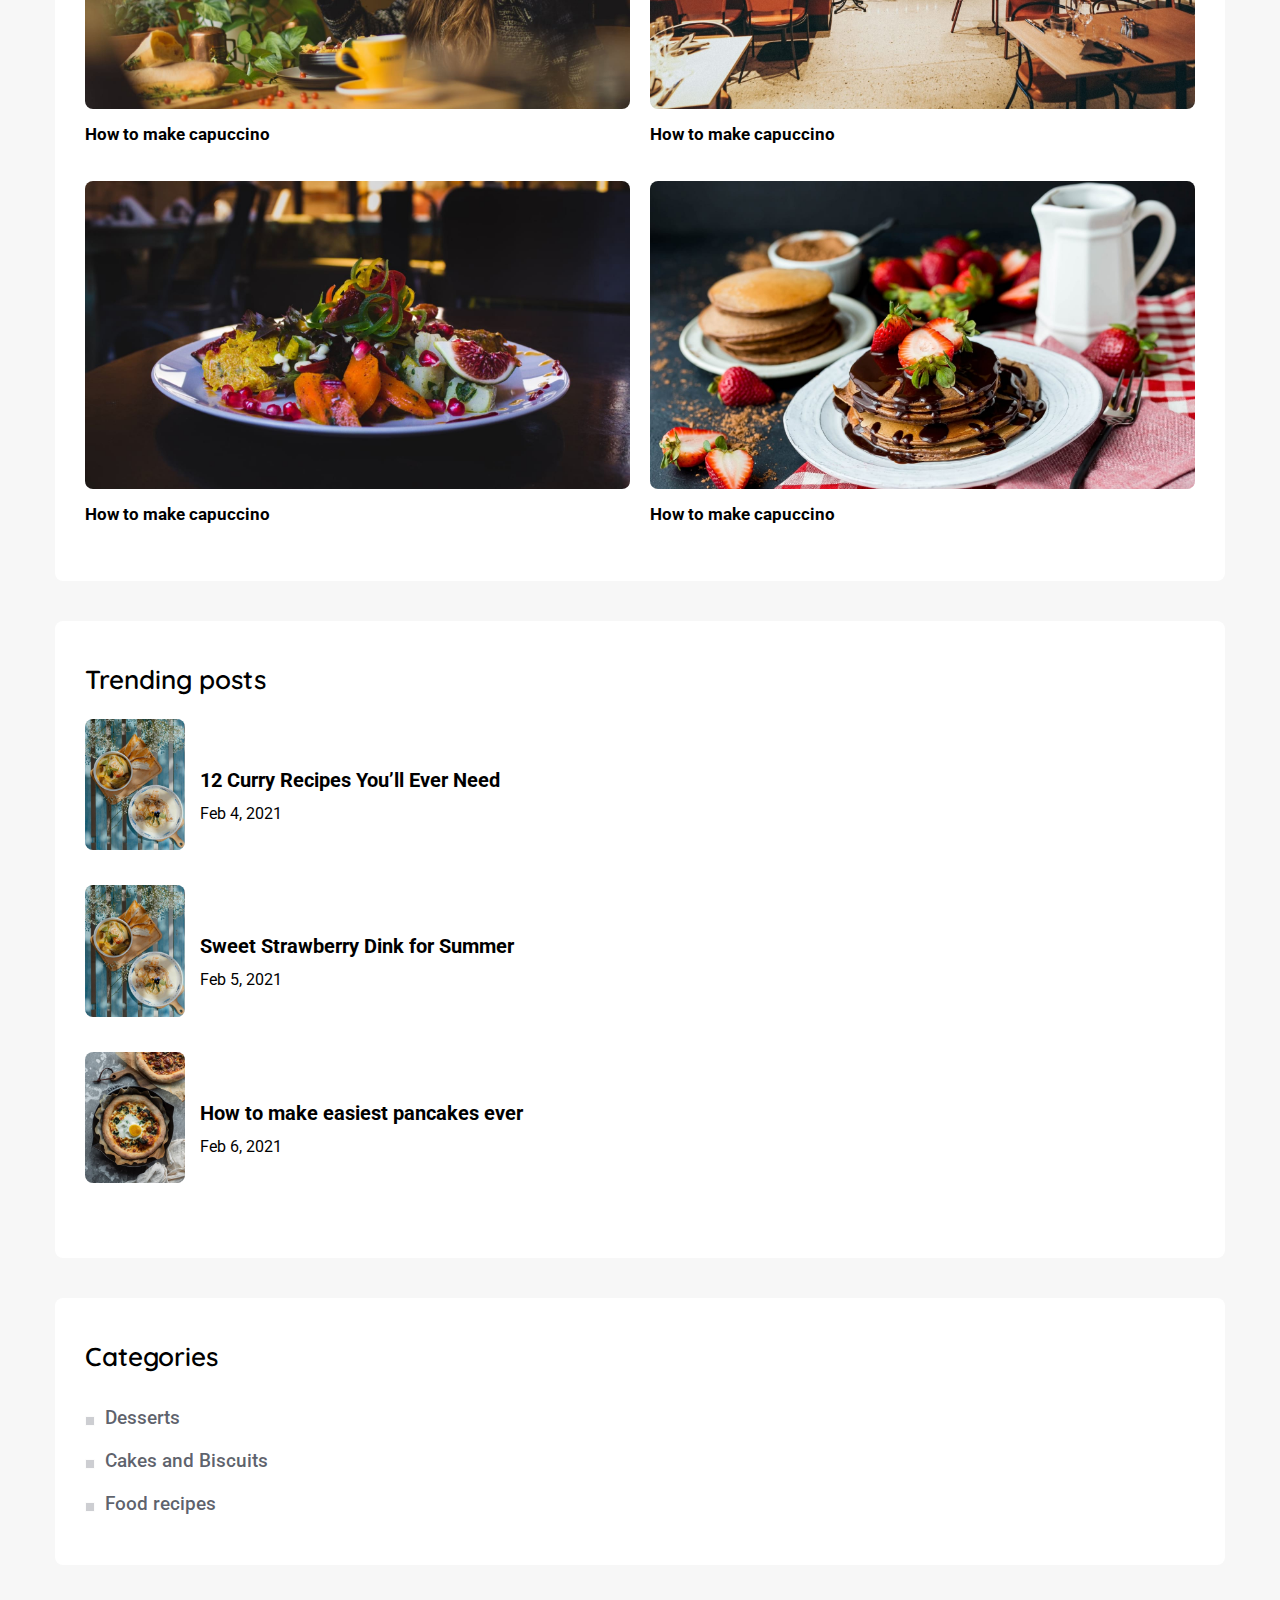
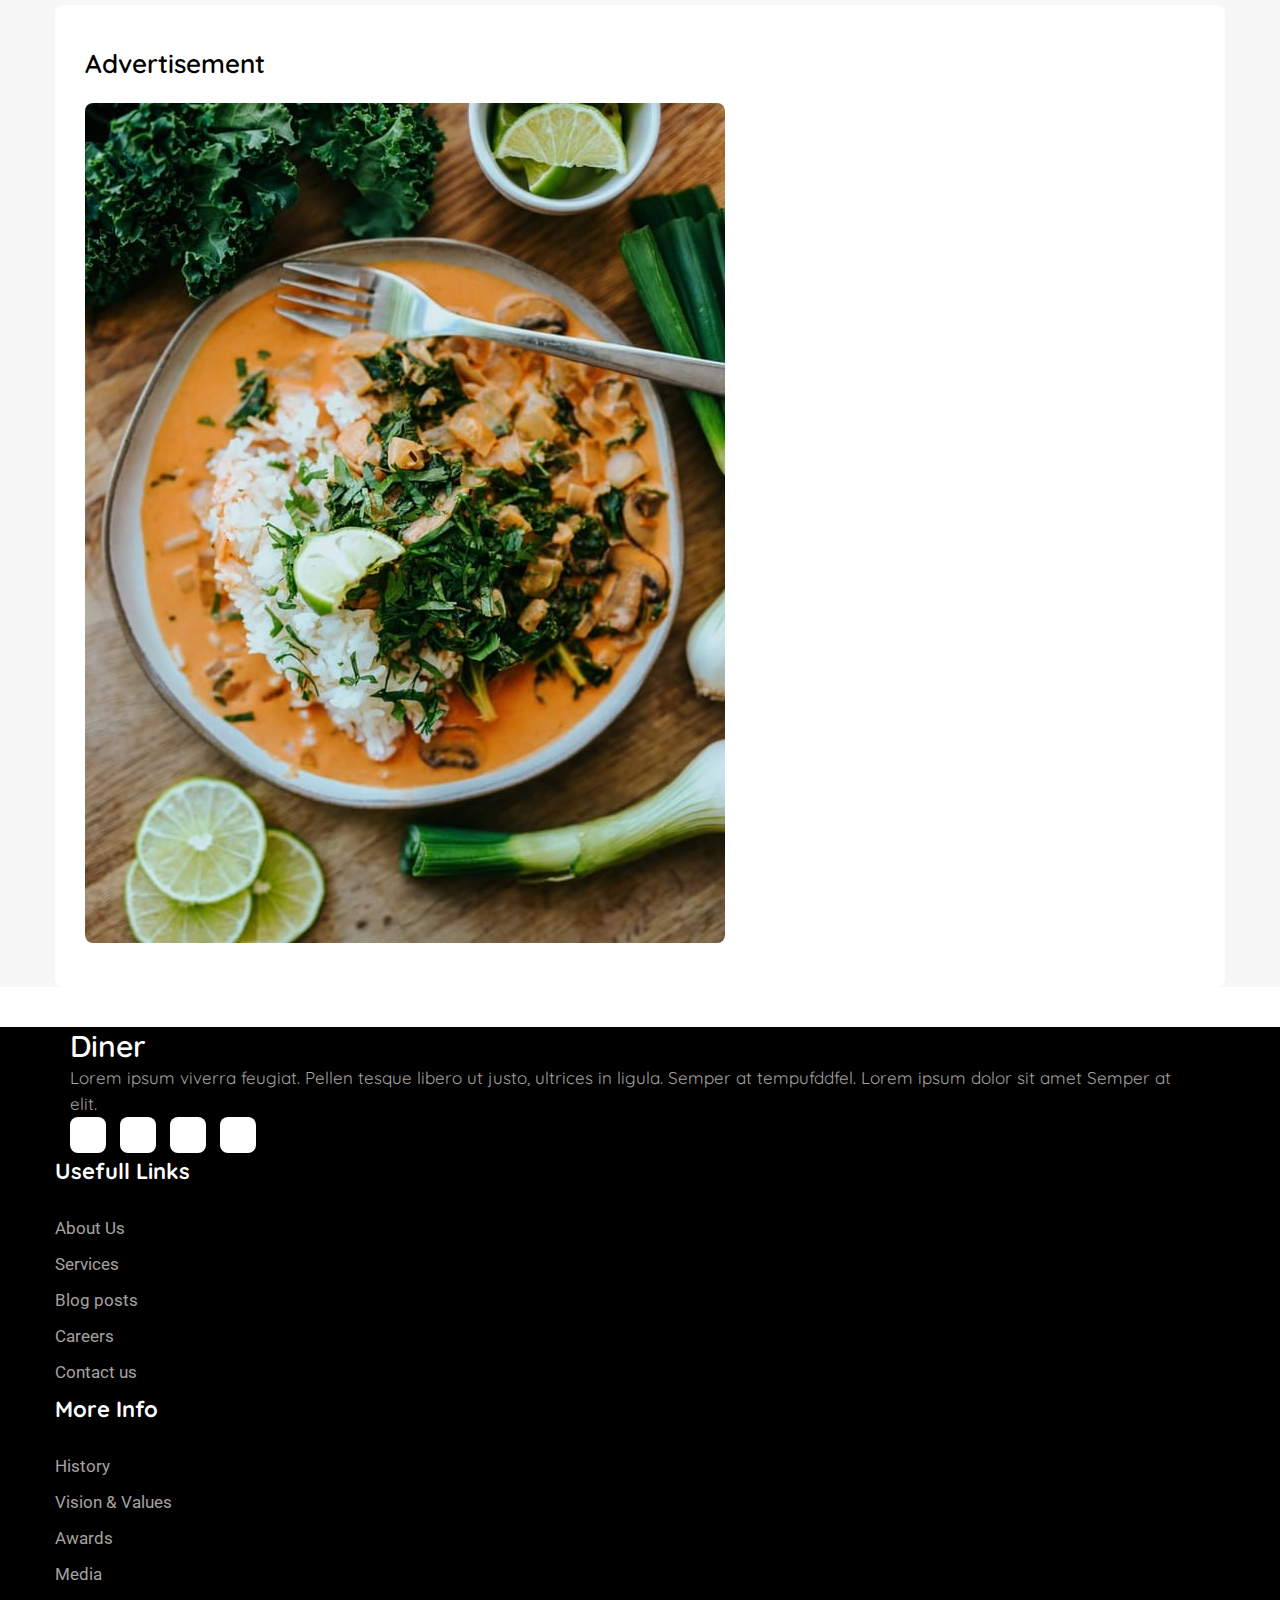
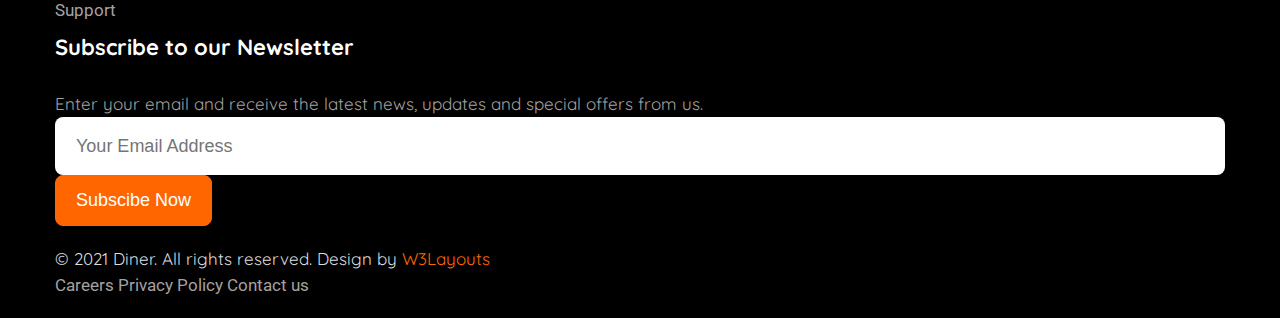
<file: blog.html>
<!DOCTYPE html>
<html lang="en">
  <head>
    <meta charset="UTF-8" />
    <meta http-equiv="X-UA-Compatible" content="IE=edge" />
    <meta name="viewport" content="width=device-width, initial-scale=1.0" />
    <title>Diner</title>
    <link
      rel="stylesheet"
      href="https://cdnjs.cloudflare.com/ajax/libs/font-awesome/6.1.1/css/all.min.css"
      integrity="sha512-KfkfwYDsLkIlwQp6LFnl8zNdLGxu9YAA1QvwINks4PhcElQSvqcyVLLD9aMhXd13uQjoXtEKNosOWaZqXgel0g=="
      crossorigin="anonymous"
      referrerpolicy="no-referrer"
    />
    <link
      rel="stylesheet"
      href="https://cdnjs.cloudflare.com/ajax/libs/animate.css/4.1.1/animate.min.css"
    />
    <link
      href="https://cdn.jsdelivr.net/npm/bootstrap@5.1.3/dist/css/bootstrap.min.css"
      rel="stylesheet"
      integrity="sha384-1BmE4kWBq78iYhFldvKuhfTAU6auU8tT94WrHftjDbrCEXSU1oBoqyl2QvZ6jIW3"
      crossorigin="anonymous"
    />
    <link rel="preconnect" href="https://fonts.googleapis.com" />
    <link rel="preconnect" href="https://fonts.gstatic.com" crossorigin />
    <link
      href="https://fonts.googleapis.com/css2?family=Pacifico&family=Quicksand:wght@300;400;500;600;700&family=Roboto:ital,wght@0,100;0,300;0,400;0,500;0,700;1,100;1,300;1,400;1,500;1,700;1,900&display=swap"
      rel="stylesheet"
    />
    <link rel="stylesheet" href="./css/style.css" />
    <link rel="stylesheet" href="./css/blog.css" />
  </head>

  <body>
    <!-- HEADER -->
    <header class="sub__header">
      <div class="container">
        <div class="w3_hny_header">
          <div class="w3_hnyits_logo">
            <h1><a class="logo-brand" href="about.html">Diner </a></h1>
          </div>
          <div class="w3menu-right-content">
            <div class="search-bar">
              <!--/search-right-->
              <div class="search">
                <input
                  type="search"
                  class="search__input"
                  name="search"
                  placeholder="Search here.."
                  onload="equalWidth()"
                  required=""
                />
                <button class="search__icon">
                  <i class="fa-solid fa-magnifying-glass"></i>
                </button>
              </div>
              <!--//search-right-->
            </div>

            <div class="w3_menu">
              <label for="checkbox" class="theme-switch">
                <i class="fa-solid fa-bars"></i>
              </label>
              <input
                type="checkbox"
                name=""
                class="mode-container"
                id="checkbox"
              />
              <div class="overlay-scale">
                <label for="checkbox" class="overlay-close">
                  <i class="fa-solid fa-xmark"></i>
                </label>
                <div class="overlay-border">
                  <ul class="overlay-list">
                    <li><a href="index.html" class="active">Home</a></li>
                    <li><a href="about.html">About</a></li>
                    <li><a href="services.html">Services</a></li>
                    <li><a href="blog.html">Blog</a></li>
                    <li><a href="landing-page.html">Landing Page</a></li>
                    <li><a href="contact.html">Contact</a></li>
                    <li><a href="email.html">Email</a></li>
                  </ul>
                </div>
              </div>
            </div>
          </div>
        </div>
        <div class="about__header-heading">
          <a href="index.html">Home</a>
          <span>
            <i class="fa-solid fa-chevron-right"></i>
            Blog
          </span>
        </div>
      </div>
    </header>
    <!-- HEADER -->

    <!-- Blog Posts -->
    <div class="blogposts py-5">
      <div class="container py-md-5 py-2">
        <div class="blogposts__heading text-center">
          <h6 class="title__heading">Latest Posts</h6>
          <h3 class="title__text mb-5">Blog Posts</h3>
        </div>
        <div class="row">
          <div class="col-lg-8">
            <div class="row">
              <div class="col-md-6 item">
                <div class="blog__item">
                  <div class="blog__item-img">
                    <a href="#url">
                      <img src="./img/g1.jpg" alt="" />
                    </a>
                    <div class="blog__btn-home">
                      <a class="me-1" href="#url">Reciepe</a>
                      <span>
                        <span><i class="fa-regular fa-clock"></i></span>
                        10 Min Cook
                      </span>
                    </div>
                  </div>
                  <div class="blog__body">
                    <a href="#url">
                      The Best Cookie Recipes To Bake This Weekend
                    </a>
                    <p>
                      Lorem ipsum dolor sit amet ipsum <br />
                      adipisicing elit. Qui eligendi vitae sit.
                    </p>
                    <div class="blog__footer mt-3">
                      <div class="blog__footer-info">
                        <a href="#url">
                          <img src="./img/team1.jpg" alt="" />
                        </a>
                        <a href="#url">Rashed Kabir</a>
                      </div>
                      <a class="blog__footer-read" href="#url">
                        Read More
                        <i class="fa-solid fa-chevron-right"></i>
                      </a>
                    </div>
                  </div>
                </div>
              </div>
              <div class="col-md-6 item mt-lg-0 mt-5">
                <div class="blog__item">
                  <div class="blog__item-img">
                    <a href="#url">
                      <img src="./img/g2.jpg" alt="" />
                    </a>
                    <div class="blog__btn-home">
                      <a class="me-1" href="#url">Reciepe</a>
                      <span>
                        <span><i class="fa-regular fa-clock"></i></span>
                        10 Min Cook
                      </span>
                    </div>
                  </div>
                  <div class="blog__body">
                    <a href="#url">
                      The Best Cookie Recipes To Bake This Weekend
                    </a>
                    <p>
                      Lorem ipsum dolor sit amet ipsum <br />
                      adipisicing elit. Qui eligendi vitae sit.
                    </p>
                    <div class="blog__footer mt-3">
                      <div class="blog__footer-info">
                        <a href="#url">
                          <img src="./img/team2.jpg" alt="" />
                        </a>
                        <a href="#url">Rashed Kabir</a>
                      </div>
                      <a class="blog__footer-read" href="#url">
                        Read More
                        <i class="fa-solid fa-chevron-right"></i>
                      </a>
                    </div>
                  </div>
                </div>
              </div>
              <div class="col-md-6 item">
                <div class="blog__item">
                  <div class="blog__item-img">
                    <a href="#url">
                      <img src="./img/g3.jpg" alt="" />
                    </a>
                    <div class="blog__btn-home">
                      <a class="me-1" href="#url">Reciepe</a>
                      <span>
                        <span><i class="fa-regular fa-clock"></i></span>
                        10 Min Cook
                      </span>
                    </div>
                  </div>
                  <div class="blog__body">
                    <a href="#url">
                      The Best Cookie Recipes To Bake This Weekend
                    </a>
                    <p>
                      Lorem ipsum dolor sit amet ipsum <br />
                      adipisicing elit. Qui eligendi vitae sit.
                    </p>
                    <div class="blog__footer mt-3">
                      <div class="blog__footer-info">
                        <a href="#url">
                          <img src="./img/team3.jpg" alt="" />
                        </a>
                        <a href="#url">Rashed Kabir</a>
                      </div>
                      <a class="blog__footer-read" href="#url">
                        Read More
                        <i class="fa-solid fa-chevron-right"></i>
                      </a>
                    </div>
                  </div>
                </div>
              </div>
              <div class="col-md-6 item">
                <div class="blog__item">
                  <div class="blog__item-img">
                    <a href="#url">
                      <img src="./img/g4.jpg" alt="" />
                    </a>
                    <div class="blog__btn-home">
                      <a class="me-1" href="#url">Reciepe</a>
                      <span>
                        <span><i class="fa-regular fa-clock"></i></span>
                        10 Min Cook
                      </span>
                    </div>
                  </div>
                  <div class="blog__body">
                    <a href="#url">
                      The Best Cookie Recipes To Bake This Weekend
                    </a>
                    <p>
                      Lorem ipsum dolor sit amet ipsum <br />
                      adipisicing elit. Qui eligendi vitae sit.
                    </p>
                    <div class="blog__footer mt-3">
                      <div class="blog__footer-info">
                        <a href="#url">
                          <img src="./img/team3.jpg" alt="" />
                        </a>
                        <a href="#url">Rashed Kabir</a>
                      </div>
                      <a class="blog__footer-read" href="#url">
                        Read More
                        <i class="fa-solid fa-chevron-right"></i>
                      </a>
                    </div>
                  </div>
                </div>
              </div>
              <div class="col-md-6 item">
                <div class="blog__item">
                  <div class="blog__item-img">
                    <a href="#url">
                      <img src="./img/g5.jpg" alt="" />
                    </a>
                    <div class="blog__btn-home">
                      <a class="me-1" href="#url">Reciepe</a>
                      <span>
                        <span><i class="fa-regular fa-clock"></i></span>
                        10 Min Cook
                      </span>
                    </div>
                  </div>
                  <div class="blog__body">
                    <a href="#url">
                      The Best Cookie Recipes To Bake This Weekend
                    </a>
                    <p>
                      Lorem ipsum dolor sit amet ipsum <br />
                      adipisicing elit. Qui eligendi vitae sit.
                    </p>
                    <div class="blog__footer mt-3">
                      <div class="blog__footer-info">
                        <a href="#url">
                          <img src="./img/team2.jpg" alt="" />
                        </a>
                        <a href="#url">Rashed Kabir</a>
                      </div>
                      <a class="blog__footer-read" href="#url">
                        Read More
                        <i class="fa-solid fa-chevron-right"></i>
                      </a>
                    </div>
                  </div>
                </div>
              </div>
              <div class="col-md-6 item">
                <div class="blog__item">
                  <div class="blog__item-img">
                    <a href="#url">
                      <img src="./img/g6.jpg" alt="" />
                    </a>
                    <div class="blog__btn-home">
                      <a class="me-1" href="">Reciepe</a>
                      <span>
                        <span><i class="fa-regular fa-clock"></i></span>
                        10 Min Cook
                      </span>
                    </div>
                  </div>
                  <div class="blog__body">
                    <a href="#url">
                      The Best Cookie Recipes To Bake This Weekend
                    </a>
                    <p>
                      Lorem ipsum dolor sit amet ipsum <br />
                      adipisicing elit. Qui eligendi vitae sit.
                    </p>
                    <div class="blog__footer mt-3">
                      <div class="blog__footer-info">
                        <a href="#url">
                          <img src="./img/team1.jpg" alt="" />
                        </a>
                        <a href="#url">Rashed Kabir</a>
                      </div>
                      <a class="blog__footer-read" href="#url">
                        Read More
                        <i class="fa-solid fa-chevron-right"></i>
                      </a>
                    </div>
                  </div>
                </div>
              </div>
            </div>
            <!-- pagination -->
            <div class="col-12 pagination-wrapper mt-5 pt-lg-3 text-center">
              <ul class="page-pagination">
                <li>
                  <span aria-current="page" class="page-numbers current"
                    >1</span
                  >
                </li>
                <li>
                  <a href="#url" class="page-numbers">2</a>
                </li>
                <li>
                  <a href="#url" class="page-numbers">3</a>
                </li>
                <li>
                  <a href="#url" class="page-numbers"
                    >Next <i class="fa-solid fa-angle-right"></i
                  ></a>
                </li>
              </ul>
            </div>
            <!-- pagination -->
          </div>
          <div class="col-lg-4 pl-lg-5 mt-lg-0 mt-4">
            <div class="blogposts__sticky">
              <div class="sidebar-widget popular-posts">
                <div class="sidebar-title mb-4">
                  <h3 class="title-left">Latest recipes</h3>
                </div>
                <article class="post-recipe">
                  <div class="post-thumb">
                    <img
                      class="img-fluid radius-image"
                      src="./img/banner1.jpg"
                      alt=""
                    />
                    <div class="text-small">
                      <a href="#url"> How to make capuccino</a>
                    </div>
                  </div>
                  <div class="post-thumb">
                    <img
                      class="img-fluid radius-image"
                      src="./img/banner2.jpg"
                      alt=""
                    />
                    <div class="text-small">
                      <a href="#url"> How to make capuccino</a>
                    </div>
                  </div>
                  <div class="post-thumb">
                    <img
                      class="img-fluid radius-image"
                      src="./img/banner3.jpg"
                      alt=""
                    />
                    <div class="text-small">
                      <a href="#url"> How to make capuccino</a>
                    </div>
                  </div>
                  <div class="post-thumb">
                    <img
                      class="img-fluid radius-image"
                      src="./img/banner4.jpg"
                      alt=""
                    />
                    <div class="text-small">
                      <a href="#url"> How to make capuccino</a>
                    </div>
                  </div>
                </article>
              </div>
              <div class="sidebar-widget popular-posts">
                <div class="sidebar-title mb-4">
                  <h3 class="title-left">Trending posts</h3>
                  <article class="post">
                    <figure class="post-thumb">
                      <img
                        class="img-fluid radius-image"
                        src="./img/g3.jpg"
                        alt=""
                      />
                    </figure>
                    <div class="text">
                      <a href="#url"> 12 Curry Recipes You’ll Ever Need </a>
                      <div class="post-info">Feb 4, 2021</div>
                    </div>
                  </article>
                  <article class="post">
                    <figure class="post-thumb">
                      <img
                        class="img-fluid radius-image"
                        src="./img/g3.jpg"
                        alt=""
                      />
                    </figure>
                    <div class="text">
                      <a href="#url">Sweet Strawberry Dink for Summer</a>
                      <div class="post-info">Feb 5, 2021</div>
                    </div>
                  </article>
                  <article class="post">
                    <figure class="post-thumb">
                      <img
                        class="img-fluid radius-image"
                        src="./img/g6.jpg"
                        alt=""
                      />
                    </figure>
                    <div class="text">
                      <a href="#url">How to make easiest pancakes ever</a>
                      <div class="post-info">Feb 6, 2021</div>
                    </div>
                  </article>
                </div>
              </div>
              <div class="sidebar-widget sidebar-blog-category">
                <div class="sidebar-title">
                  <h3 class="title-left mb-4">Categories</h3>
                </div>
                <ul class="blog-cat">
                  <li>
                    <a href="#url">Desserts</a>
                  </li>
                  <li>
                    <a href="#url">Cakes and Biscuits</a>
                  </li>
                  <li>
                    <a href="#url">Food recipes</a>
                  </li>
                </ul>
              </div>
              <div class="sidebar-widget">
                <h3 class="title-left mb-4">Advertisement</h3>
                <a href="/about.html">
                  <img
                    class="img-fluid radius-image"
                    src="./img/g1.jpg"
                    alt=""
                  />
                </a>
              </div>
            </div>
          </div>
        </div>
      </div>
    </div>
    <!-- Blog Posts -->

    <!-- Footer -->
    <footer class="footer py-5">
      <div class="container py-lg-4">
        <div class="row footer__list">
          <div class="footer__item footer__item-1 col-lg-4 col-md-6 col-sm-7">
            <h2 class="footer__heading mb-3">
              <a href="/index.html">Diner</a>
            </h2>
            <p>
              Lorem ipsum viverra feugiat. Pellen tesque libero ut justo,
              ultrices in ligula. Semper at tempufddfel. Lorem ipsum dolor sit
              amet Semper at elit.
            </p>
            <div class="footer__icon mt-4">
              <a href="#url">
                <i class="fa-brands fa-facebook-f"></i>
              </a>
              <a href="#url">
                <i class="fa-brands fa-twitter"></i>
              </a>
              <a href="#url">
                <i class="fa-brands fa-instagram"></i>
              </a>
              <a href="#url">
                <i class="fa-brands fa-linkedin-in"></i>
              </a>
            </div>
          </div>
          <div class="footer__item col-lg-2 col-md-6 col-sm-5">
            <h6>Usefull Links</h6>
            <ul>
              <li>
                <a class="footer__link" href="/about.html">About Us</a>
              </li>
              <li>
                <a class="footer__link" href="/services.html">Services</a>
              </li>
              <li>
                <a class="footer__link" href="/blog.html">Blog posts</a>
              </li>
              <li>
                <a class="footer__link" href="#url">Careers</a>
              </li>
              <li>
                <a class="footer__link" href="/contact.html">Contact us</a>
              </li>
            </ul>
          </div>
          <div class="footer__item col-lg-2 col-md-6 col-sm-5">
            <h6>More Info</h6>
            <ul>
              <li>
                <a href="#url" class="footer__link">History</a>
              </li>
              <li>
                <a href="#url" class="footer__link">Vision & Values</a>
              </li>
              <li>
                <a href="#url" class="footer__link">Awards</a>
              </li>
              <li>
                <a href="#url" class="footer__link">Media</a>
              </li>
              <li>
                <a href="#url" class="footer__link">Support</a>
              </li>
            </ul>
          </div>
          <div class="footer__item col-lg-4 col-md-6 col-sm-7">
            <h6>Subscribe to our Newsletter</h6>
            <p>
              Enter your email and receive the latest news, updates and special
              offers from us.
            </p>
            <form>
              <input
                type="email"
                name="email"
                placeholder="Your Email Address"
                required
              />
              <button class="w-100 mt-3">Subscibe Now</button>
            </form>
          </div>
        </div>
      </div>
    </footer>
    <!-- Footer -->

    <!-- Copyright -->
    <div class="copyright">
      <div class="container">
        <div class="row">
          <p class="col-lg-8">
            © 2021 Diner. All rights reserved. Design by
            <a href="https://w3layouts.com/">W3Layouts</a>
          </p>
          <div class="col-lg-4">
            <a href="#url">Careers</a>
            <a class="mx-lg-5 mx-md-4 mx-3" href="">Privacy Policy</a>
            <a href="/contact.html">Contact us</a>
          </div>
        </div>
      </div>
    </div>
    <!-- Copyright -->
  </body>

  <script
    src="https://cdn.jsdelivr.net/npm/bootstrap@5.1.3/dist/js/bootstrap.bundle.min.js"
    integrity="sha384-ka7Sk0Gln4gmtz2MlQnikT1wXgYsOg+OMhuP+IlRH9sENBO0LRn5q+8nbTov4+1p"
    crossorigin="anonymous"
  ></script>
  <script
    src="https://cdnjs.cloudflare.com/ajax/libs/wow/1.1.2/wow.min.js"
    integrity="sha512-Eak/29OTpb36LLo2r47IpVzPBLXnAMPAVypbSZiZ4Qkf8p/7S/XRG5xp7OKWPPYfJT6metI+IORkR5G8F900+g=="
    crossorigin="anonymous"
    referrerpolicy="no-referrer"
  ></script>
  <script src="https://cdnjs.cloudflare.com/ajax/libs/wow/1.1.2/wow.min.js"></script>
  <script>
    new WOW().init();
  </script>
</html>
</file>
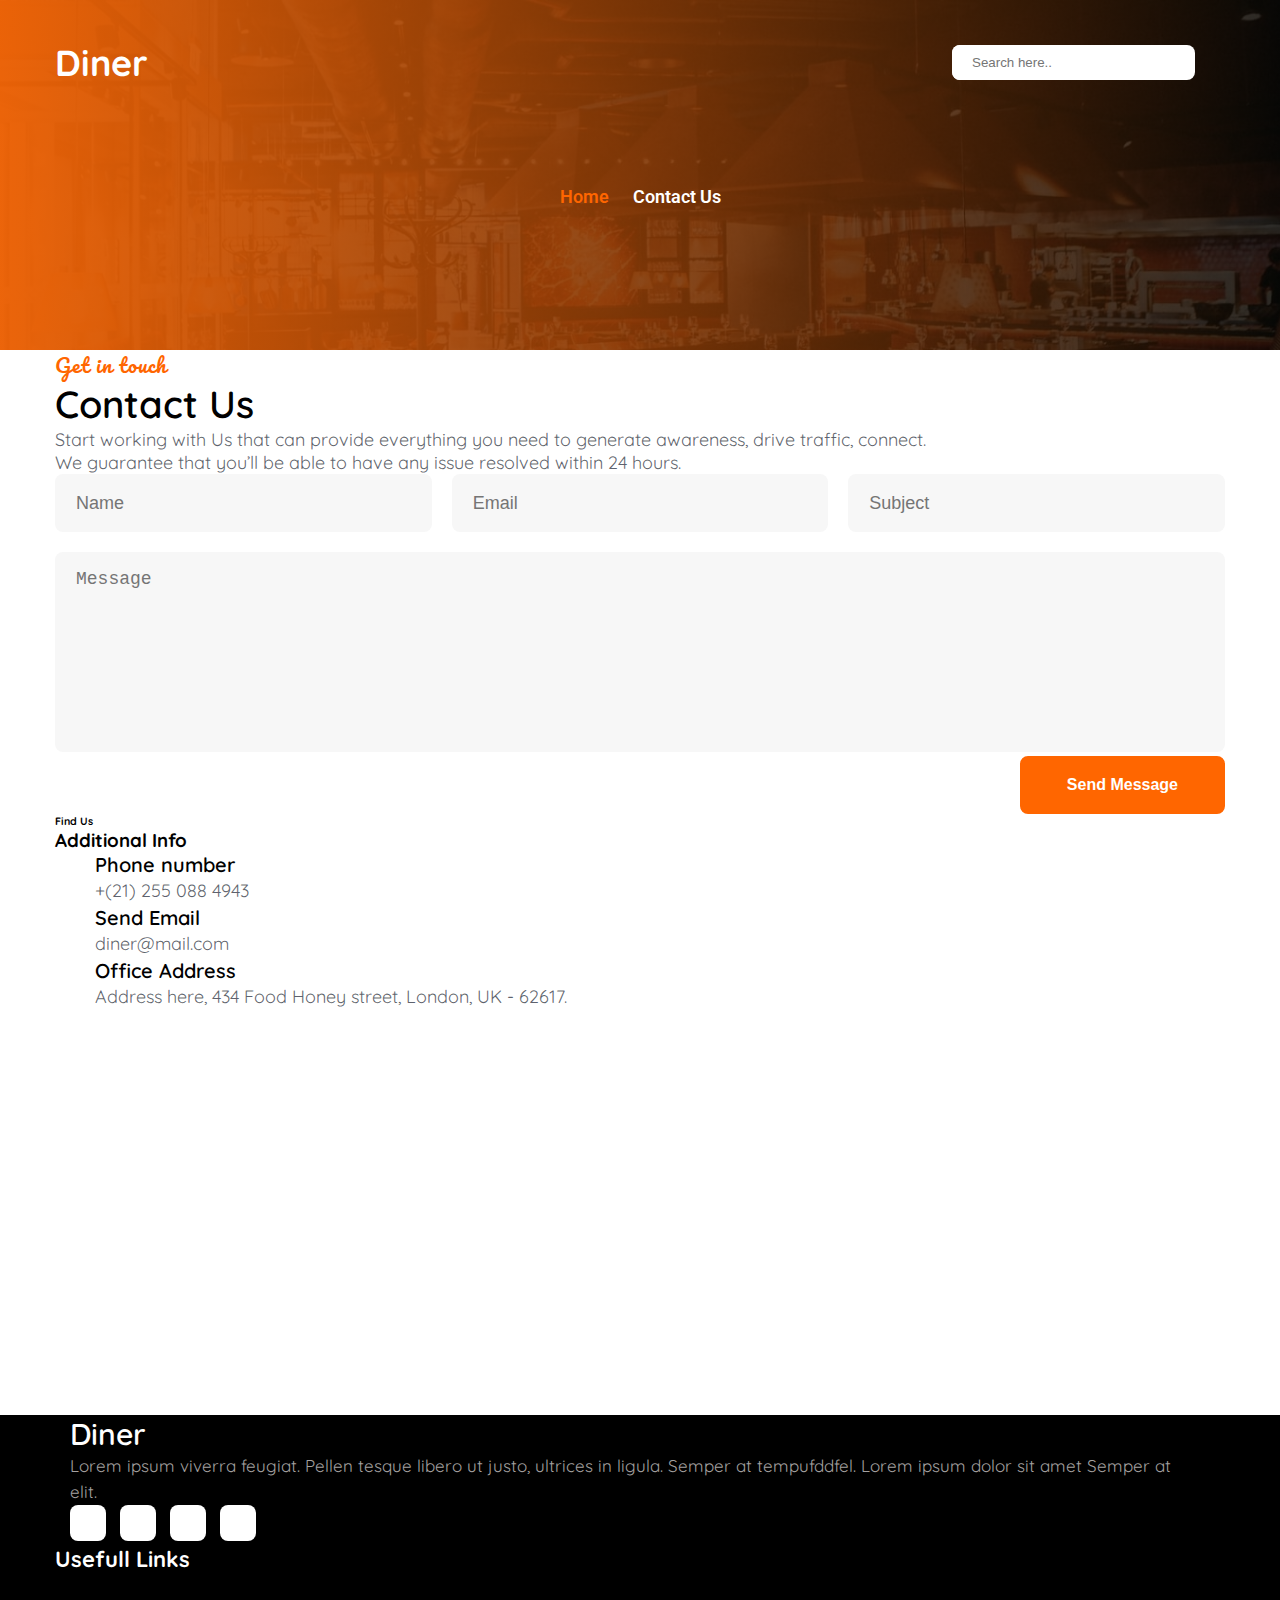
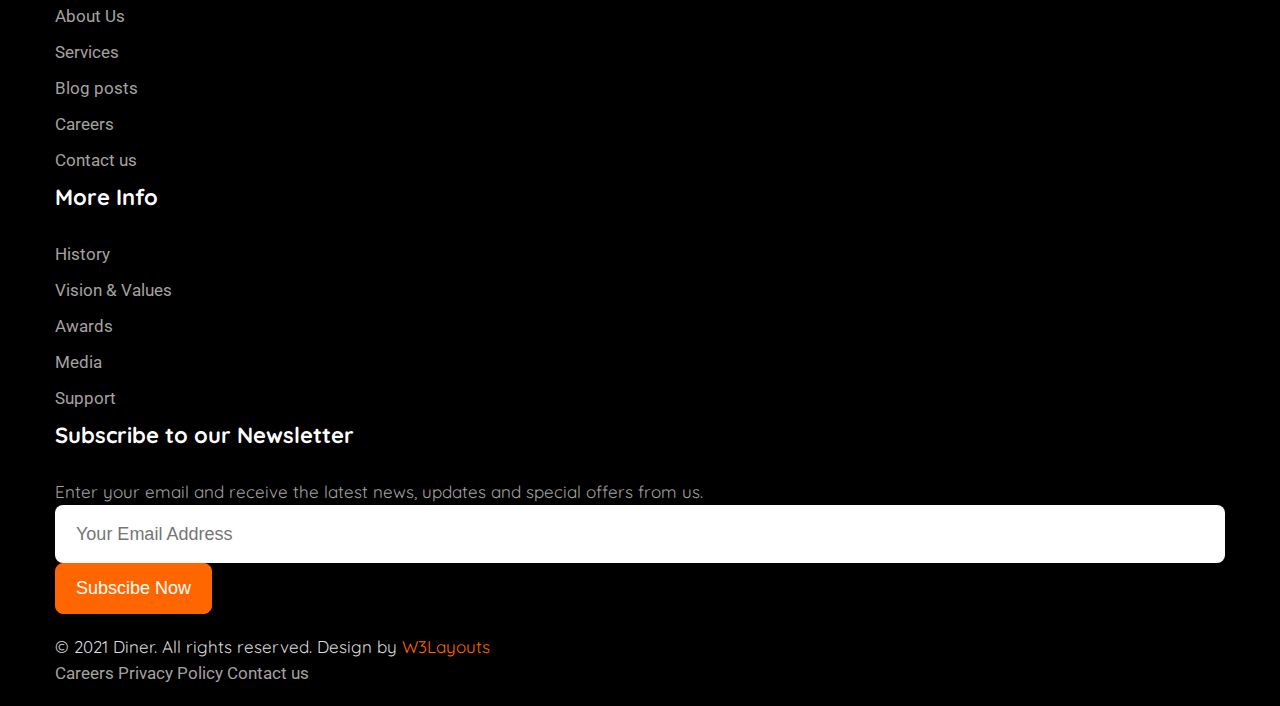
<file: contact.html>
<!DOCTYPE html>
<html lang="en">
  <head>
    <meta charset="UTF-8" />
    <meta http-equiv="X-UA-Compatible" content="IE=edge" />
    <meta name="viewport" content="width=device-width, initial-scale=1.0" />
    <title>Diner</title>
    <link
      rel="stylesheet"
      href="https://cdnjs.cloudflare.com/ajax/libs/font-awesome/6.1.1/css/all.min.css"
      integrity="sha512-KfkfwYDsLkIlwQp6LFnl8zNdLGxu9YAA1QvwINks4PhcElQSvqcyVLLD9aMhXd13uQjoXtEKNosOWaZqXgel0g=="
      crossorigin="anonymous"
      referrerpolicy="no-referrer"
    />
    <link
      rel="stylesheet"
      href="https://cdnjs.cloudflare.com/ajax/libs/animate.css/4.1.1/animate.min.css"
    />
    <link
      href="https://cdn.jsdelivr.net/npm/bootstrap@5.1.3/dist/css/bootstrap.min.css"
      rel="stylesheet"
      integrity="sha384-1BmE4kWBq78iYhFldvKuhfTAU6auU8tT94WrHftjDbrCEXSU1oBoqyl2QvZ6jIW3"
      crossorigin="anonymous"
    />
    <link rel="preconnect" href="https://fonts.googleapis.com" />
    <link rel="preconnect" href="https://fonts.gstatic.com" crossorigin />
    <link
      href="https://fonts.googleapis.com/css2?family=Pacifico&family=Quicksand:wght@300;400;500;600;700&family=Roboto:ital,wght@0,100;0,300;0,400;0,500;0,700;1,100;1,300;1,400;1,500;1,700;1,900&display=swap"
      rel="stylesheet"
    />
    <link rel="stylesheet" href="./css/style.css" />
    <link rel="stylesheet" href="./css/contact.css" />
  </head>

  <body>
    <!-- HEADER -->
    <header class="sub__header">
      <div class="container">
        <div class="w3_hny_header">
          <div class="w3_hnyits_logo">
            <h1><a class="logo-brand" href="/index.html">Diner </a></h1>
          </div>
          <div class="w3menu-right-content">
            <div class="search-bar">
              <!--/search-right-->
              <div class="search">
                <input
                  type="search"
                  class="search__input"
                  name="search"
                  placeholder="Search here.."
                  onload="equalWidth()"
                  required=""
                />
                <button class="search__icon">
                  <i class="fa-solid fa-magnifying-glass"></i>
                </button>
              </div>
              <!--//search-right-->
            </div>

            <div class="w3_menu">
              <label for="checkbox" class="theme-switch">
                <i class="fa-solid fa-bars"></i>
              </label>
              <input
                type="checkbox"
                name=""
                class="mode-container"
                id="checkbox"
              />
              <div class="overlay-scale">
                <label for="checkbox" class="overlay-close">
                  <i class="fa-solid fa-xmark"></i>
                </label>
                <div class="overlay-border">
                  <ul class="overlay-list">
                    <li><a href="index.html" class="active">Home</a></li>
                    <li><a href="about.html">About</a></li>
                    <li><a href="services.html">Services</a></li>
                    <li><a href="blog.html">Blog</a></li>
                    <li><a href="landing-page.html">Landing Page</a></li>
                    <li><a href="contact.html">Contact</a></li>
                    <li><a href="email.html">Email</a></li>
                  </ul>
                </div>
              </div>
            </div>
          </div>
        </div>
        <div class="about__header-heading">
          <a href="index.html">Home</a>
          <span>
            <i class="fa-solid fa-chevron-right"></i>
            Contact Us
          </span>
        </div>
      </div>
    </header>
    <!-- HEADER -->

    <!-- contact -->
    <div class="contact py-5">
      <div class="py-lg-5 py-md-4">
        <div class="container">
          <div class="contact__heading text-center">
            <h6 class="title__heading">Get in touch</h6>
            <h3 class="title__text mb-4">Contact Us</h3>
            <p class="mb-sm-5 mb-4">
              Start working with Us that can provide everything you need to
              generate awareness, drive traffic, connect. <br />
              We guarantee that you’ll be able to have any issue resolved within
              24 hours.
            </p>
          </div>
          <form action="">
            <div class="twice-two">
              <input
                type="text"
                class="form-control"
                name="w3lName"
                id="w3lName"
                placeholder="Name"
                required=""
              />
              <input
                type="email"
                class="form-control"
                name="w3lSender"
                id="w3lSender"
                placeholder="Email"
                required=""
              />
              <input
                type="text"
                class="form-control"
                name="w3lSubject"
                id="w3lSubject"
                placeholder="Subject"
                required=""
              />
            </div>
            <textarea
              name="w3lMessage"
              class="form-control"
              id="w3lMessage"
              placeholder="Message"
              required=""
            ></textarea>
            <div class="text-right">
              <button type="submit" class="btn btn-primary btn-style mt-4">
                Send Message
              </button>
            </div>
          </form>
          <div class="d-grid contact-view mt-5 pt-lg-5">
            <div class="cont-details">
              <div class="contactct-fm-text text-left mb-md-5 mb-4">
                <h6 class="title-subhny">Find Us</h6>
                <h3 class="title-w3l mb-4">Additional Info</h3>
              </div>
              <div class="cont-top">
                <div class="cont-left text-center">
                  <i class="fa-solid fa-phone"></i>
                </div>
                <div class="cont-right">
                  <h5>Phone number</h5>
                  <p><a href="tel:+(21) 255 088 4943">+(21) 255 088 4943</a></p>
                </div>
              </div>
              <div class="cont-top margin-up">
                <div class="cont-left text-center">
                  <i class="fa-solid fa-envelope"></i>
                </div>
                <div class="cont-right">
                  <h5>Send Email</h5>
                  <p>
                    <a href="mailto:diner@mail.com" class="mail"
                      >diner@mail.com</a
                    >
                  </p>
                </div>
              </div>
              <div class="cont-top margin-up">
                <div class="cont-left text-center">
                  <i class="fa-solid fa-location-dot"></i>
                </div>
                <div class="cont-right">
                  <h5>Office Address</h5>
                  <p class="pr-lg-5">
                    Address here, 434 Food Honey street, London, UK - 62617.
                  </p>
                </div>
              </div>
            </div>
            <div class="map-content-9">
              <div class="map-iframe">
                <iframe
                  src="https://www.google.com/maps/embed?pb=!1m18!1m12!1m3!1d317718.69319292053!2d-0.3817765050863085!3d51.528307984912544!2m3!1f0!2f0!3f0!3m2!1i1024!2i768!4f13.1!3m3!1m2!1s0x47d8a00baf21de75%3A0x52963a5addd52a99!2sLondon%2C+UK!5e0!3m2!1sen!2spl!4v1562654563739!5m2!1sen!2spl"
                  width="100%"
                  height="400"
                  frameborder="0"
                  style="border: 0px"
                  allowfullscreen=""
                ></iframe>
              </div>
            </div>
          </div>
        </div>
      </div>
    </div>
    <!-- contact -->

    <!-- Footer -->
    <footer class="footer py-5">
      <div class="container py-lg-4">
        <div class="row footer__list">
          <div class="footer__item footer__item-1 col-lg-4 col-md-6 col-sm-7">
            <h2 class="footer__heading mb-3">
              <a href="">Diner</a>
            </h2>
            <p>
              Lorem ipsum viverra feugiat. Pellen tesque libero ut justo,
              ultrices in ligula. Semper at tempufddfel. Lorem ipsum dolor sit
              amet Semper at elit.
            </p>
            <div class="footer__icon mt-4">
              <a href="">
                <i class="fa-brands fa-facebook-f"></i>
              </a>
              <a href="">
                <i class="fa-brands fa-twitter"></i>
              </a>
              <a href="">
                <i class="fa-brands fa-instagram"></i>
              </a>
              <a href="">
                <i class="fa-brands fa-linkedin-in"></i>
              </a>
            </div>
          </div>
          <div class="footer__item col-lg-2 col-md-6 col-sm-5">
            <h6>Usefull Links</h6>
            <ul>
              <li>
                <a class="footer__link" href="/about.html">About Us</a>
              </li>
              <li>
                <a class="footer__link" href="/services.html">Services</a>
              </li>
              <li>
                <a class="footer__link" href="/blog.html">Blog posts</a>
              </li>
              <li>
                <a class="footer__link" href="#url">Careers</a>
              </li>
              <li>
                <a class="footer__link" href="/contact.html">Contact us</a>
              </li>
            </ul>
          </div>
          <div class="footer__item col-lg-2 col-md-6 col-sm-5">
            <h6>More Info</h6>
            <ul>
              <li>
                <a href="#url" class="footer__link">History</a>
              </li>
              <li>
                <a href="#url" class="footer__link">Vision & Values</a>
              </li>
              <li>
                <a href="#url" class="footer__link">Awards</a>
              </li>
              <li>
                <a href="#url" class="footer__link">Media</a>
              </li>
              <li>
                <a href="#url" class="footer__link">Support</a>
              </li>
            </ul>
          </div>
          <div class="footer__item col-lg-4 col-md-6 col-sm-7">
            <h6>Subscribe to our Newsletter</h6>
            <p>
              Enter your email and receive the latest news, updates and special
              offers from us.
            </p>
            <form>
              <input
                type="email"
                name="email"
                placeholder="Your Email Address"
                required
              />
              <button class="w-100 mt-3">Subscibe Now</button>
            </form>
          </div>
        </div>
      </div>
    </footer>
    <!-- Footer -->

    <!-- Copyright -->
    <div class="copyright">
      <div class="container">
        <div class="row">
          <p class="col-lg-8">
            © 2021 Diner. All rights reserved. Design by
            <a href="https://w3layouts.com/">W3Layouts</a>
          </p>
          <div class="col-lg-4">
            <a href="#url">Careers</a>
            <a class="mx-lg-5 mx-md-4 mx-3" href="#url">Privacy Policy</a>
            <a href="/contact.html">Contact us</a>
          </div>
        </div>
      </div>
    </div>
    <!-- Copyright -->
  </body>

  <script
    src="https://cdn.jsdelivr.net/npm/bootstrap@5.1.3/dist/js/bootstrap.bundle.min.js"
    integrity="sha384-ka7Sk0Gln4gmtz2MlQnikT1wXgYsOg+OMhuP+IlRH9sENBO0LRn5q+8nbTov4+1p"
    crossorigin="anonymous"
  ></script>
  <script
    src="https://cdnjs.cloudflare.com/ajax/libs/wow/1.1.2/wow.min.js"
    integrity="sha512-Eak/29OTpb36LLo2r47IpVzPBLXnAMPAVypbSZiZ4Qkf8p/7S/XRG5xp7OKWPPYfJT6metI+IORkR5G8F900+g=="
    crossorigin="anonymous"
    referrerpolicy="no-referrer"
  ></script>
  <script src="https://cdnjs.cloudflare.com/ajax/libs/wow/1.1.2/wow.min.js"></script>
  <script>
    new WOW().init();
  </script>
</html>
</file>
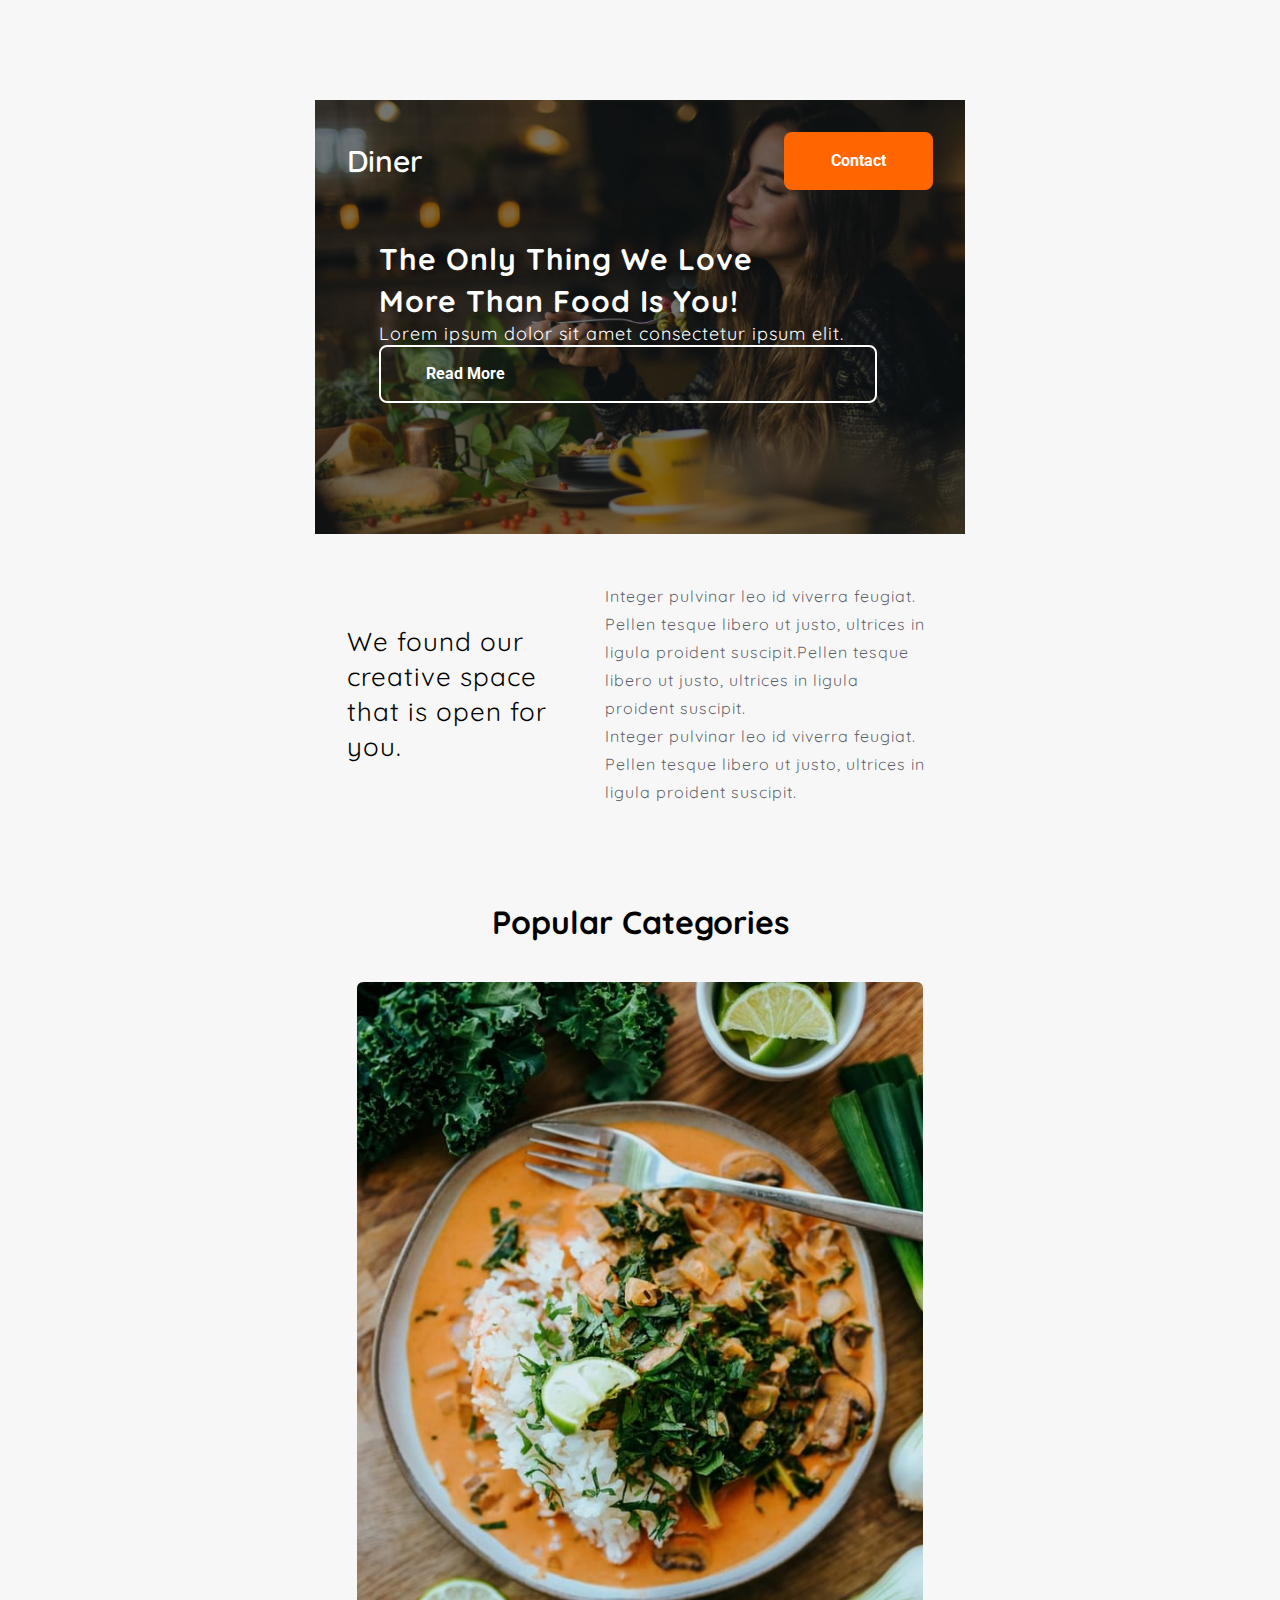
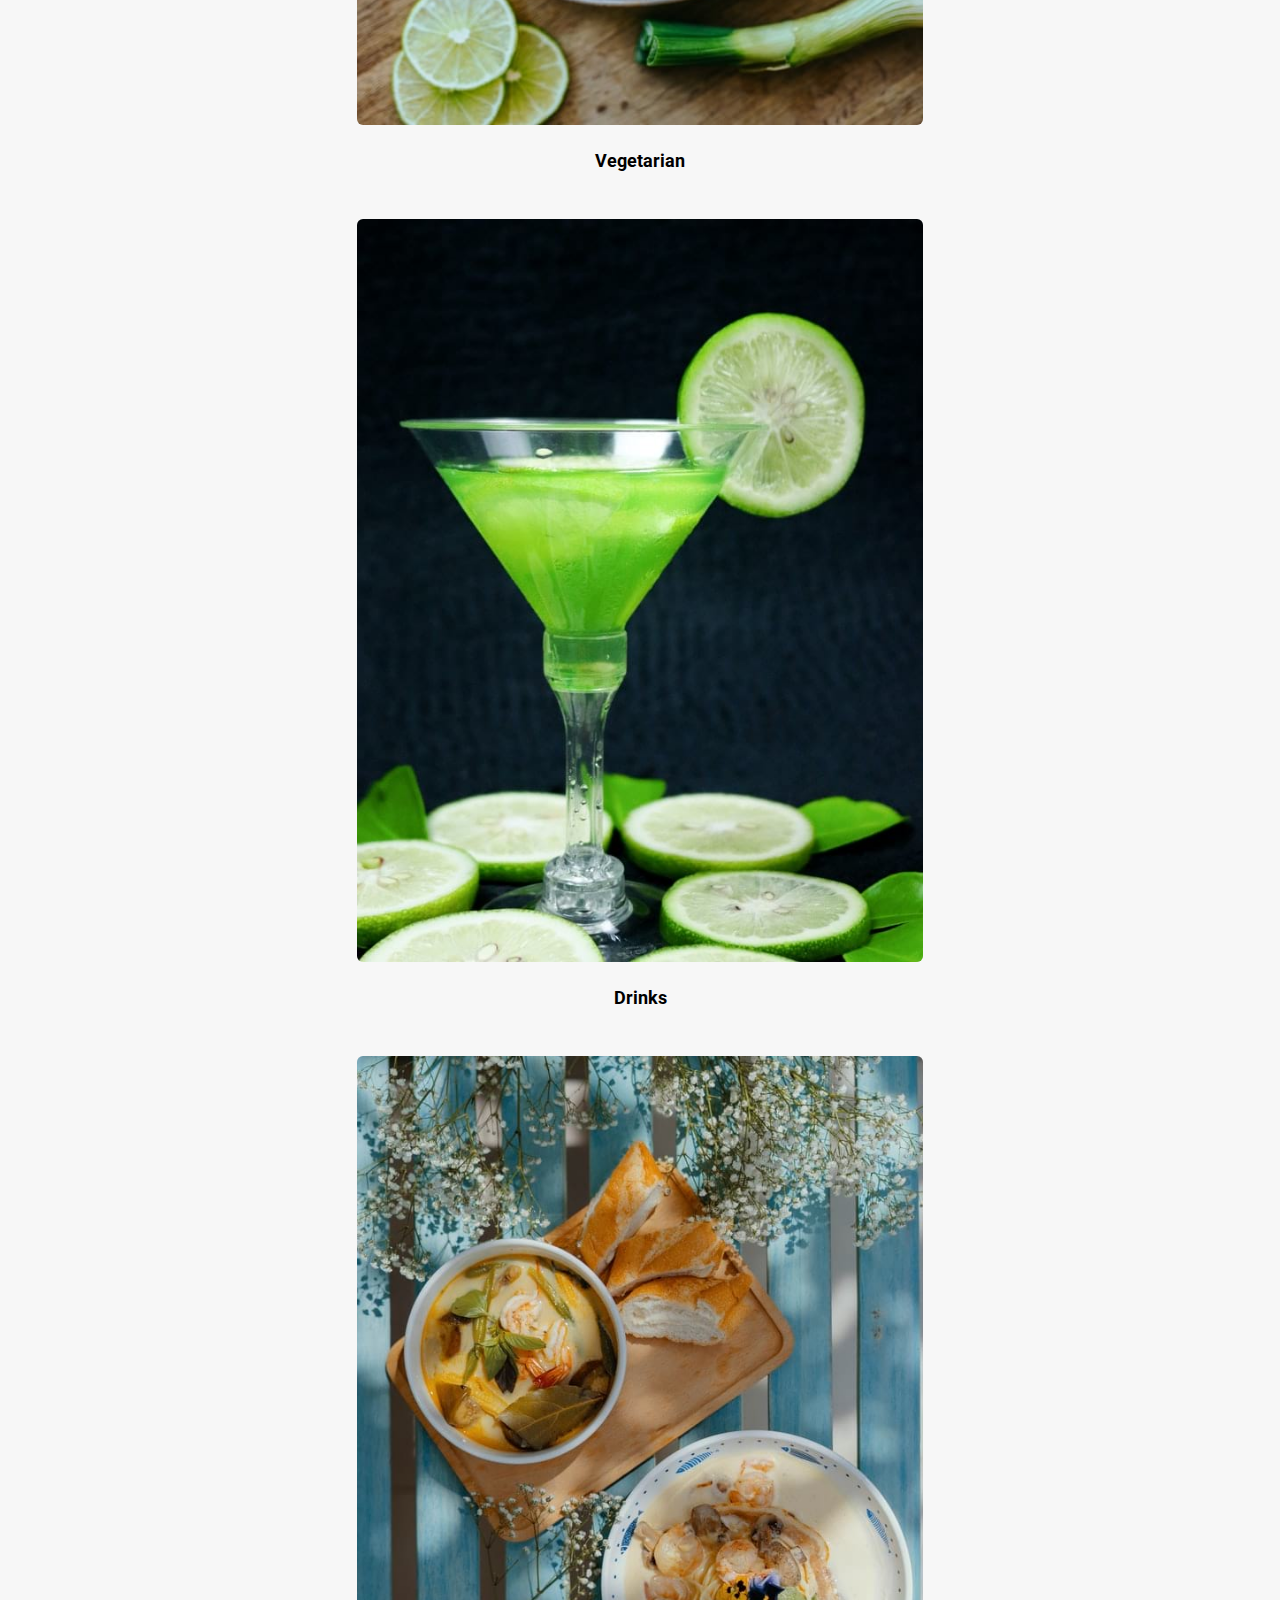
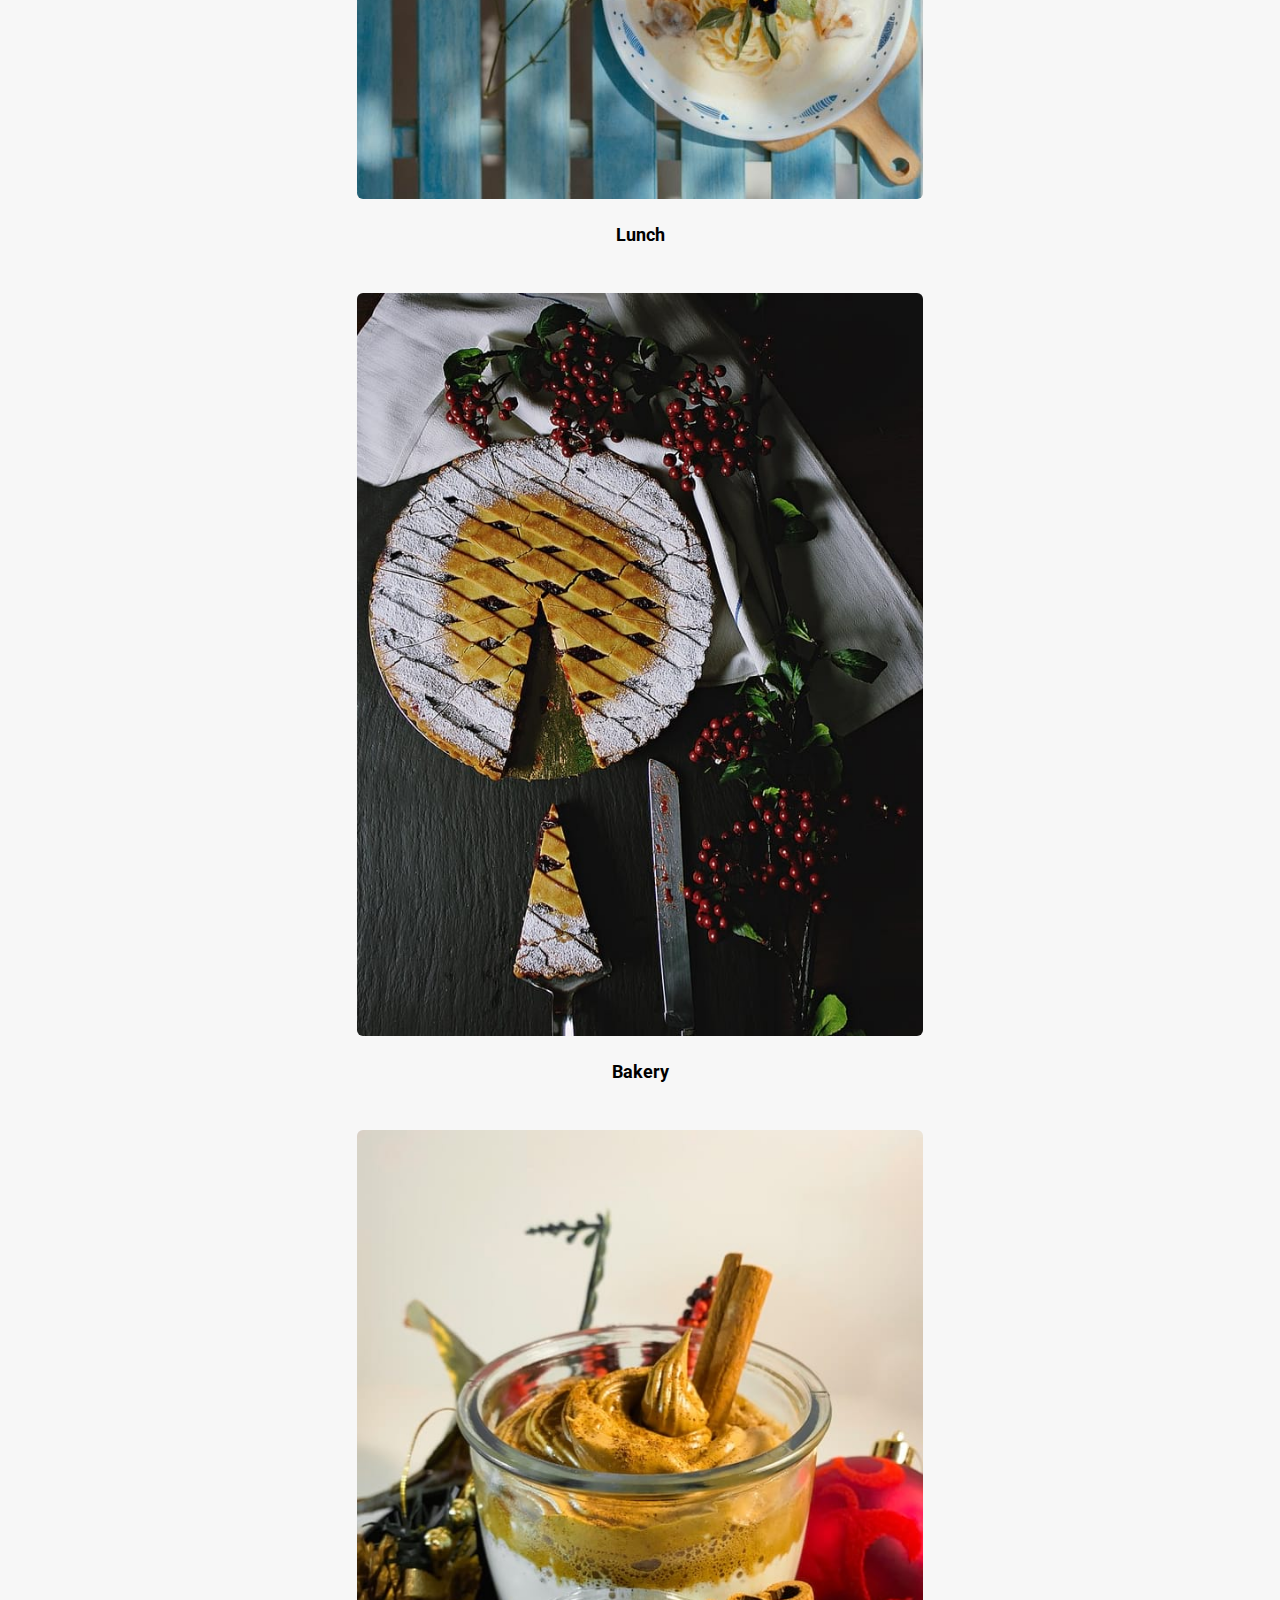
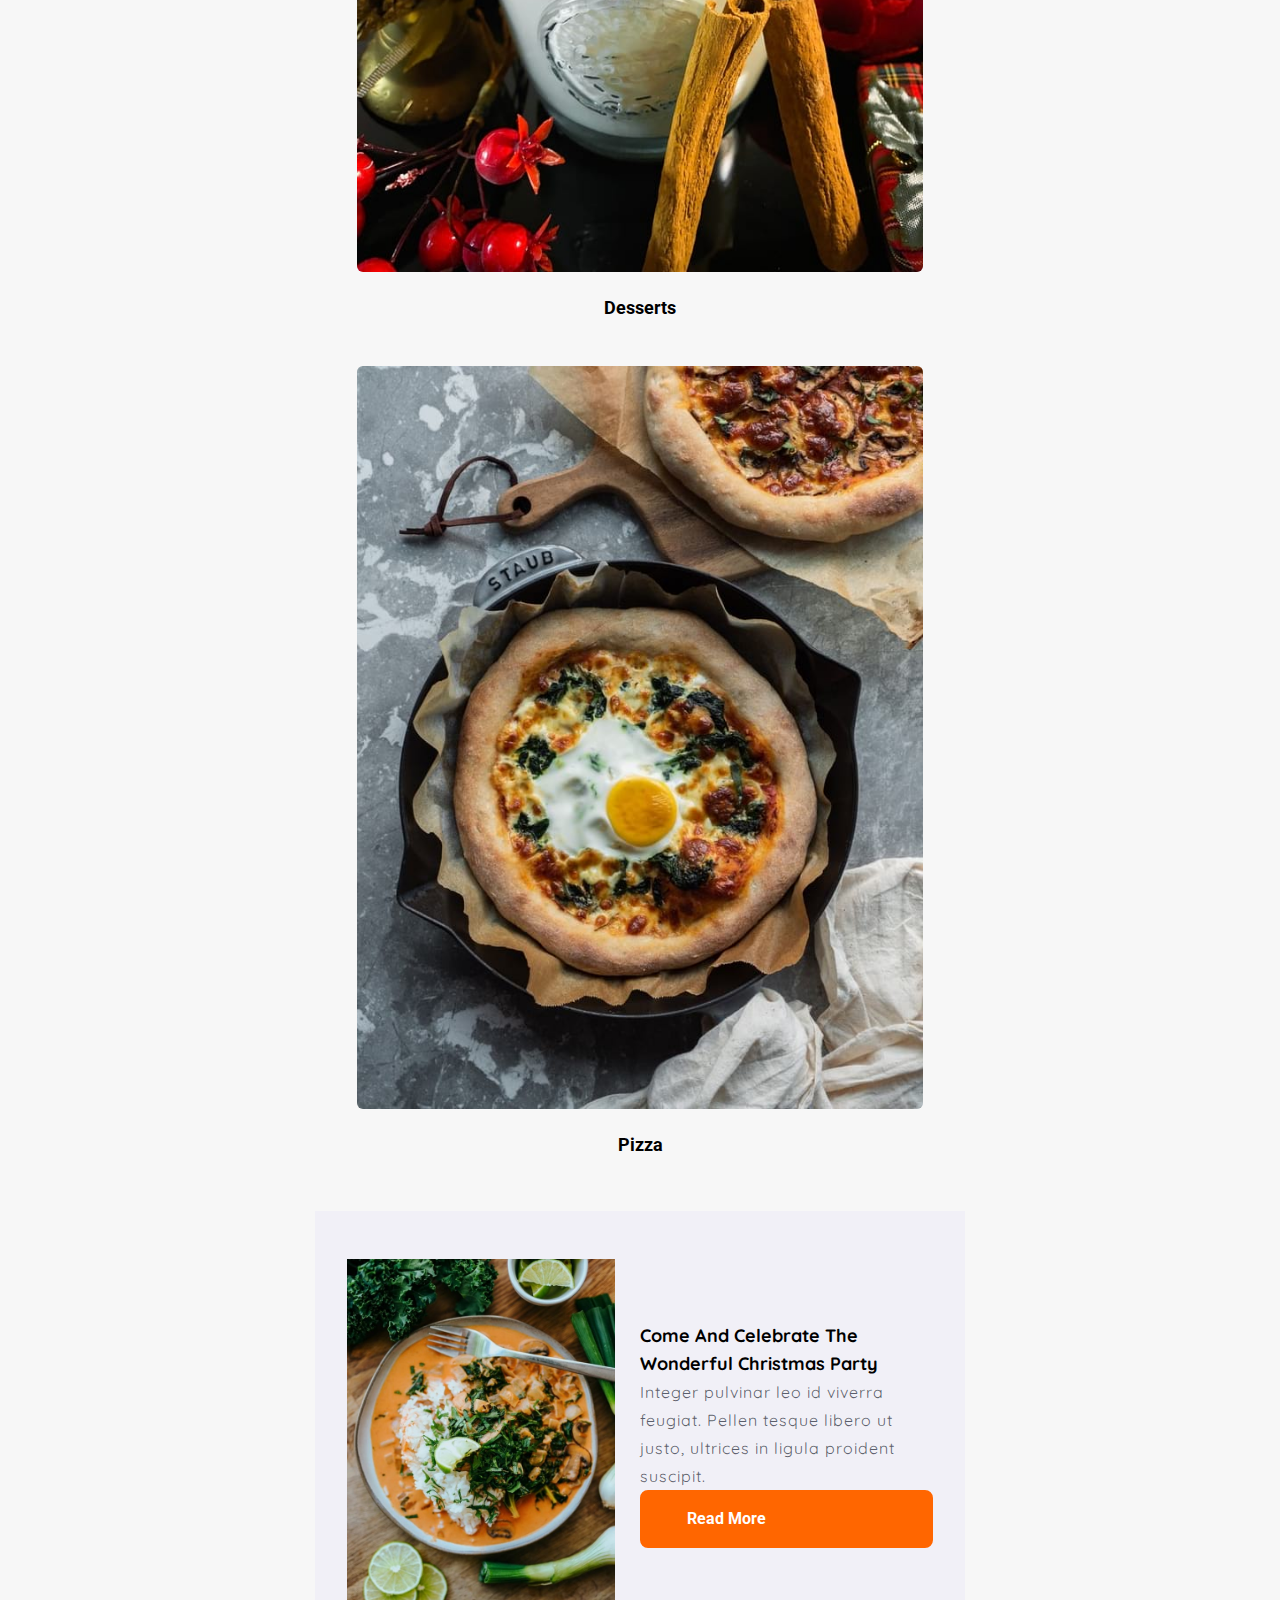
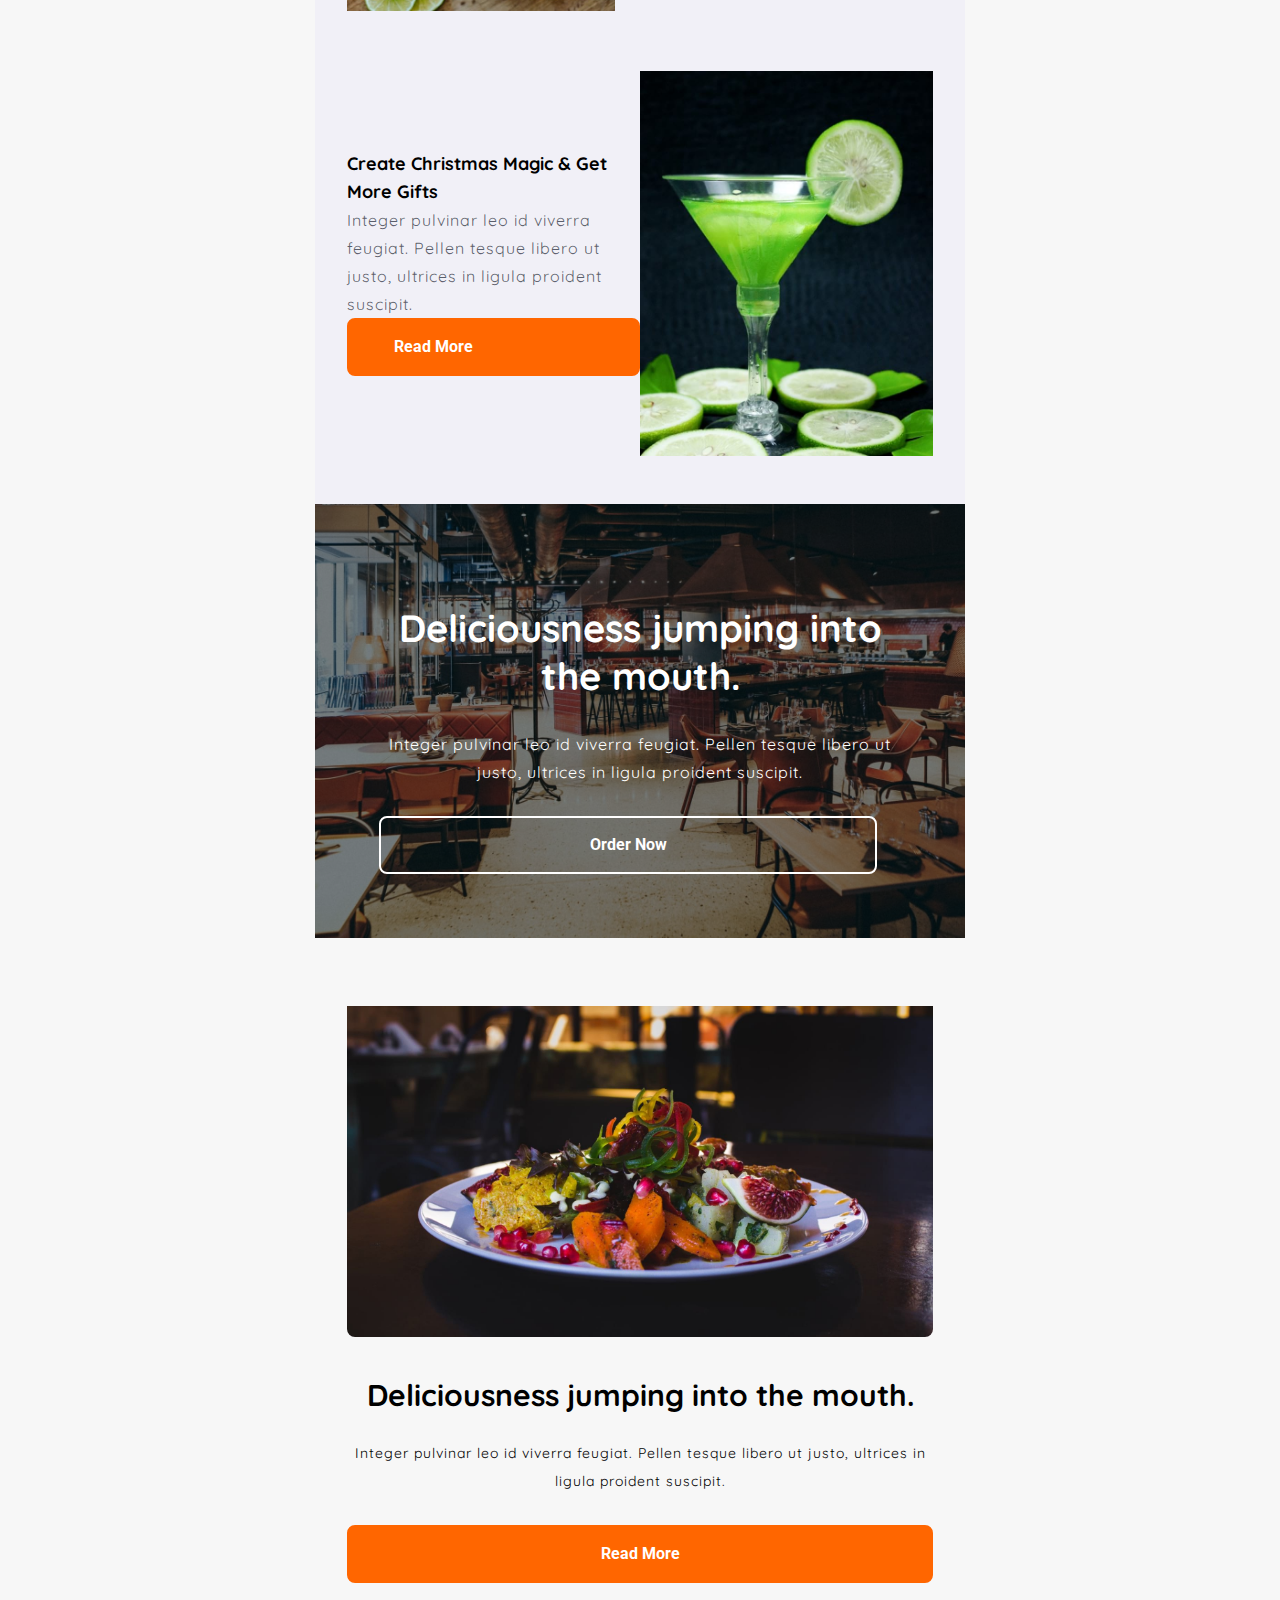
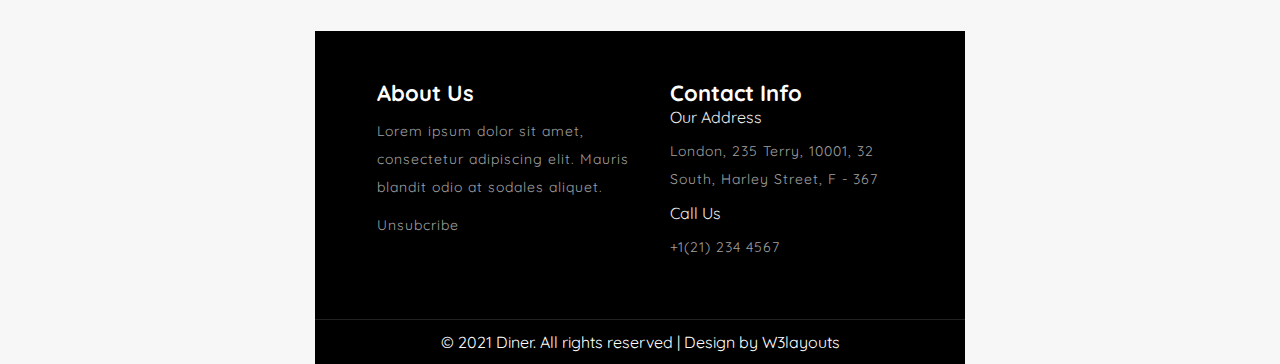
<file: email.html>
<!DOCTYPE html>
<html lang="en">
  <head>
    <meta charset="UTF-8" />
    <meta http-equiv="X-UA-Compatible" content="IE=edge" />
    <meta name="viewport" content="width=device-width, initial-scale=1.0" />
    <link
      rel="stylesheet"
      href="https://cdnjs.cloudflare.com/ajax/libs/font-awesome/6.1.1/css/all.min.css"
      integrity="sha512-KfkfwYDsLkIlwQp6LFnl8zNdLGxu9YAA1QvwINks4PhcElQSvqcyVLLD9aMhXd13uQjoXtEKNosOWaZqXgel0g=="
      crossorigin="anonymous"
      referrerpolicy="no-referrer"
    />
    <link
      rel="stylesheet"
      href="https://cdnjs.cloudflare.com/ajax/libs/animate.css/4.1.1/animate.min.css"
    />
    <link
      href="https://cdn.jsdelivr.net/npm/bootstrap@5.1.3/dist/css/bootstrap.min.css"
      rel="stylesheet"
      integrity="sha384-1BmE4kWBq78iYhFldvKuhfTAU6auU8tT94WrHftjDbrCEXSU1oBoqyl2QvZ6jIW3"
      crossorigin="anonymous"
    />
    <link rel="preconnect" href="https://fonts.googleapis.com" />
    <link rel="preconnect" href="https://fonts.gstatic.com" crossorigin />
    <link
      href="https://fonts.googleapis.com/css2?family=Pacifico&family=Quicksand:wght@300;400;500;600;700&family=Roboto:ital,wght@0,100;0,300;0,400;0,500;0,700;1,100;1,300;1,400;1,500;1,700;1,900&display=swap"
      rel="stylesheet"
    />
    <link rel="stylesheet" href="./css/style.css" />
    <link rel="stylesheet" href="./css/email.css" />
    <title>Diner</title>
  </head>

  <body>
    <div class="email__bg-color">
      <div class="email__content">
        <div class="email__content-header">
          <div class="overlay-banner">
            <div class="email__header-top">
              <div class="email__header-nav">
                <a href="/index.html">
                  <p>Diner</p>
                </a>
                <div class="btn btn-primary">Contact</div>
              </div>
              <div class="email__bann__content">
                <h2>
                  The Only Thing We Love <br />
                  More Than Food Is You!
                </h2>
                <p>Lorem ipsum dolor sit amet consectetur ipsum elit.</p>
                <div class="btn btn-white">Read More</div>
              </div>
            </div>
          </div>
        </div>
        <div class="email__content-text">
          <div class="email__bann__content">
            <div class="email__content-text-body">
              <div class="email__content-text-left">
                <p>We found our creative space that is open for you.</p>
              </div>
              <div class="email__content-text-right">
                <p>
                  Integer pulvinar leo id viverra feugiat. Pellen tesque libero
                  ut justo, ultrices in ligula proident suscipit.Pellen tesque
                  libero ut justo, ultrices in ligula proident suscipit.
                </p>
                <p>
                  Integer pulvinar leo id viverra feugiat. Pellen tesque libero
                  ut justo, ultrices in ligula proident suscipit.
                </p>
              </div>
            </div>
          </div>
        </div>
        <div class="email__Popular">
          <div class="email__bann__content">
            <h3>Popular Categories</h3>
            <div class="row">
              <div class="email__Popular-img col-lg-4">
                <img src="./img/g1.jpg" alt="" />
                <a href="#url">Vegetarian</a>
              </div>
              <div class="email__Popular-img col-lg-4">
                <img src="./img/g2.jpg" alt="" />
                <a href="#url">Drinks</a>
              </div>
              <div class="email__Popular-img col-lg-4">
                <img src="./img/g3.jpg" alt="" />
                <a href="#url">Lunch</a>
              </div>
              <div class="email__Popular-img col-lg-4">
                <img src="./img/g4.jpg" alt="" />
                <a href="#url">Bakery</a>
              </div>
              <div class="email__Popular-img col-lg-4">
                <img src="./img/g5.jpg" alt="" />
                <a href="#url">Desserts</a>
              </div>
              <div class="email__Popular-img col-lg-4">
                <img src="./img/g6.jpg" alt="" />
                <a href="#url"> Pizza</a>
              </div>
            </div>
          </div>
        </div>
        <div class="email__create">
          <div class="email__bann__content">
            <div class="email__create-top">
              <img src="./img/g1.jpg" alt="" />
              <div class="email__create-body">
                <h4>Come And Celebrate The Wonderful Christmas Party</h4>
                <p>
                  Integer pulvinar leo id viverra feugiat. Pellen tesque libero
                  ut justo, ultrices in ligula proident suscipit.
                </p>
                <div class="btn btn-primary">Read More</div>
              </div>
            </div>
            <div class="email__create-bottom">
              <div class="email__create-body">
                <h4>Create Christmas Magic & Get More Gifts</h4>
                <p>
                  Integer pulvinar leo id viverra feugiat. Pellen tesque libero
                  ut justo, ultrices in ligula proident suscipit.
                </p>
                <div class="btn btn-primary">Read More</div>
              </div>
              <img src="./img/g2.jpg" alt="" />
            </div>
          </div>
        </div>
        <div class="email__deliciousness">
          <div style="padding: 32px" class="overlay-banner">
            <div class="email__bann__content">
              <h6>Deliciousness jumping into the mouth.</h6>
              <p>
                Integer pulvinar leo id viverra feugiat. Pellen tesque libero ut
                justo, ultrices in ligula proident suscipit.
              </p>
              <div class="btn btn-white">Order Now</div>
            </div>
          </div>
        </div>
        <div class="email__mouth">
          <div class="email__bann__content">
            <img src="./img/banner3.jpg" alt="" />
            <h6>Deliciousness jumping into the mouth.</h6>
            <p>
              Integer pulvinar leo id viverra feugiat. Pellen tesque libero ut
              justo, ultrices in ligula proident suscipit.
            </p>
            <div class="btn btn-primary">Read More</div>
          </div>
        </div>
        <div class="email__footer">
          <div class="email__bann__content">
            <div class="email__footer-row">
              <div class="email__footer-col">
                <h3>About Us</h3>
                <p>
                  Lorem ipsum dolor sit amet, consectetur adipiscing elit.
                  Mauris blandit odio at sodales aliquet.
                </p>
                <p>Unsubcribe</p>
              </div>
              <div class="email__footer-col">
                <h3>Contact Info</h3>
                <h4>Our Address</h4>
                <p>
                  London, 235 Terry, 10001, 32 <br />
                  South, Harley Street, F - 367
                </p>
                <h4>Call Us</h4>
                <p>+1(21) 234 4567</p>
              </div>
            </div>
          </div>
        </div>
        <div class="email__copyright">
          <p>© 2021 Diner. All rights reserved | Design by W3layouts</p>
        </div>
      </div>
    </div>
  </body>

  <script
    src="https://cdn.jsdelivr.net/npm/bootstrap@5.1.3/dist/js/bootstrap.bundle.min.js"
    integrity="sha384-ka7Sk0Gln4gmtz2MlQnikT1wXgYsOg+OMhuP+IlRH9sENBO0LRn5q+8nbTov4+1p"
    crossorigin="anonymous"
  ></script>
  <script
    src="https://cdnjs.cloudflare.com/ajax/libs/wow/1.1.2/wow.min.js"
    integrity="sha512-Eak/29OTpb36LLo2r47IpVzPBLXnAMPAVypbSZiZ4Qkf8p/7S/XRG5xp7OKWPPYfJT6metI+IORkR5G8F900+g=="
    crossorigin="anonymous"
    referrerpolicy="no-referrer"
  ></script>
  <script src="https://cdnjs.cloudflare.com/ajax/libs/wow/1.1.2/wow.min.js"></script>
  <script>
    new WOW().init();
  </script>
</html>
</file>
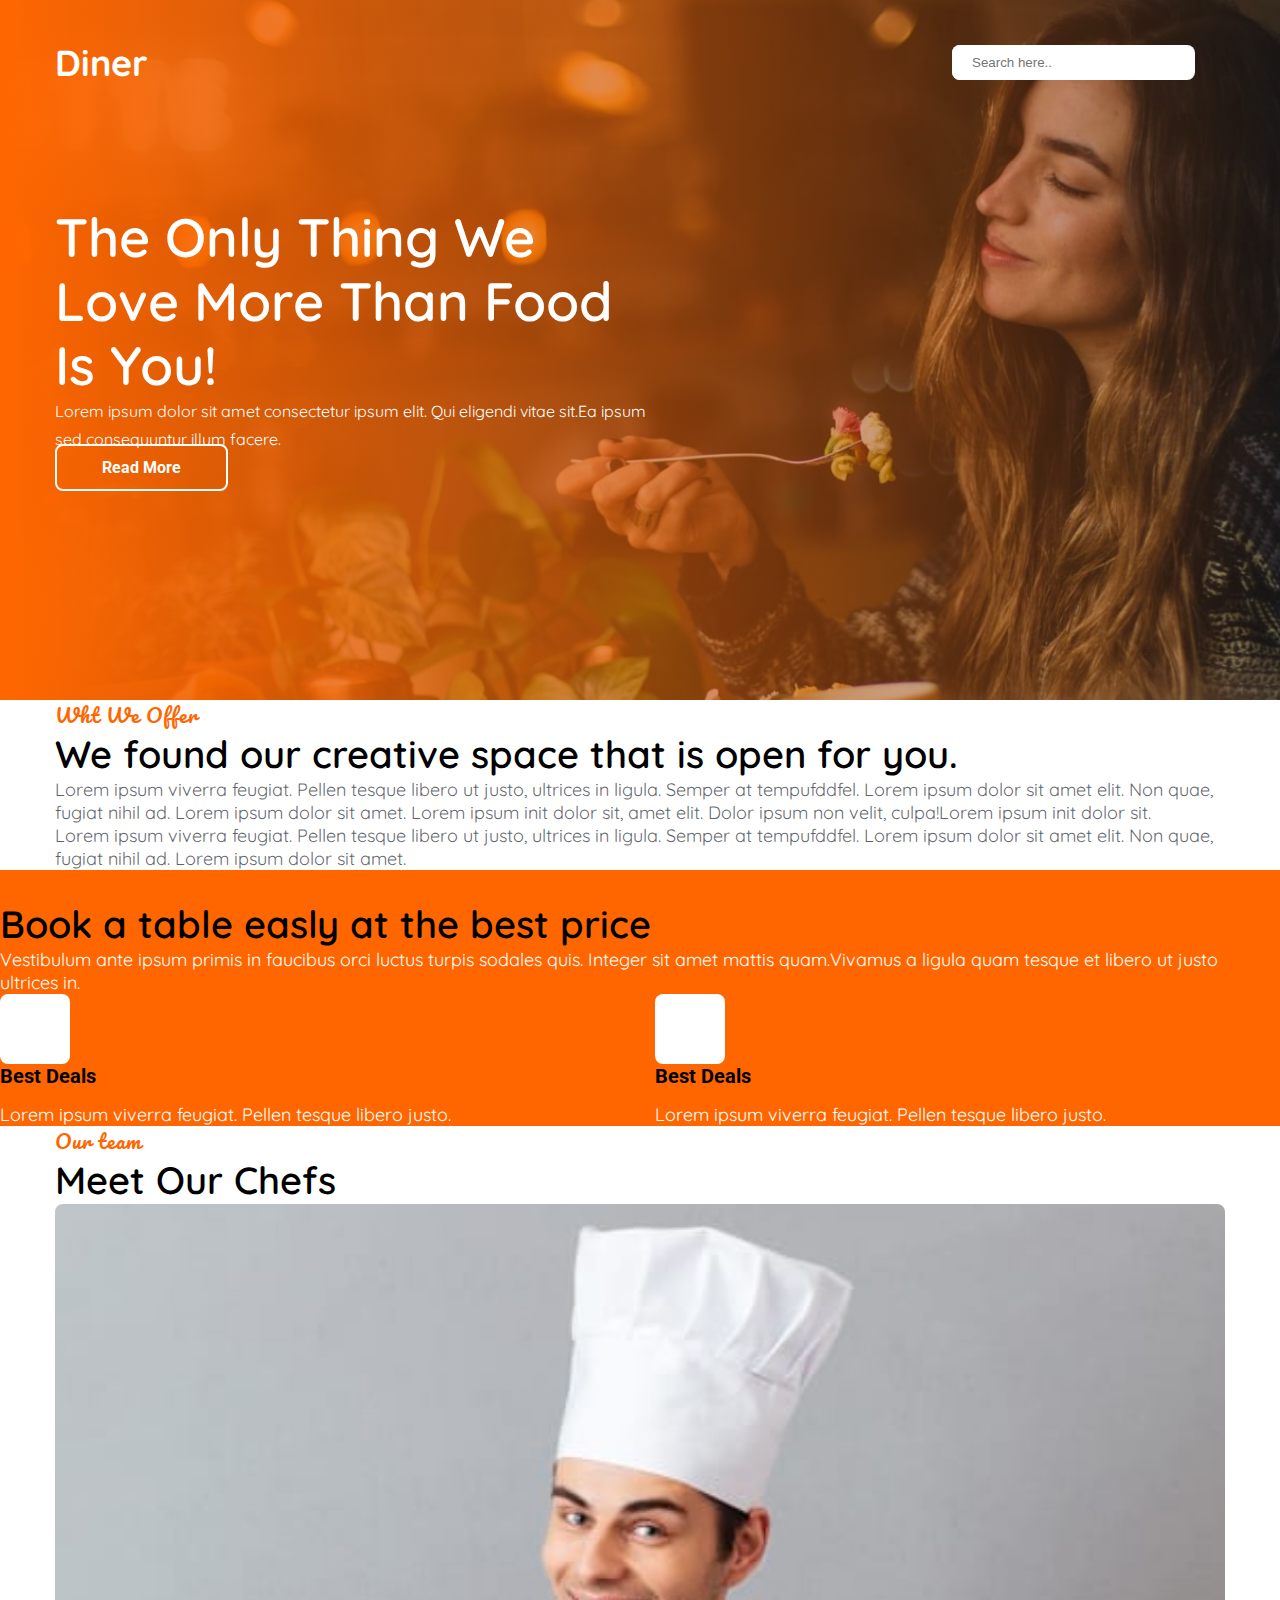
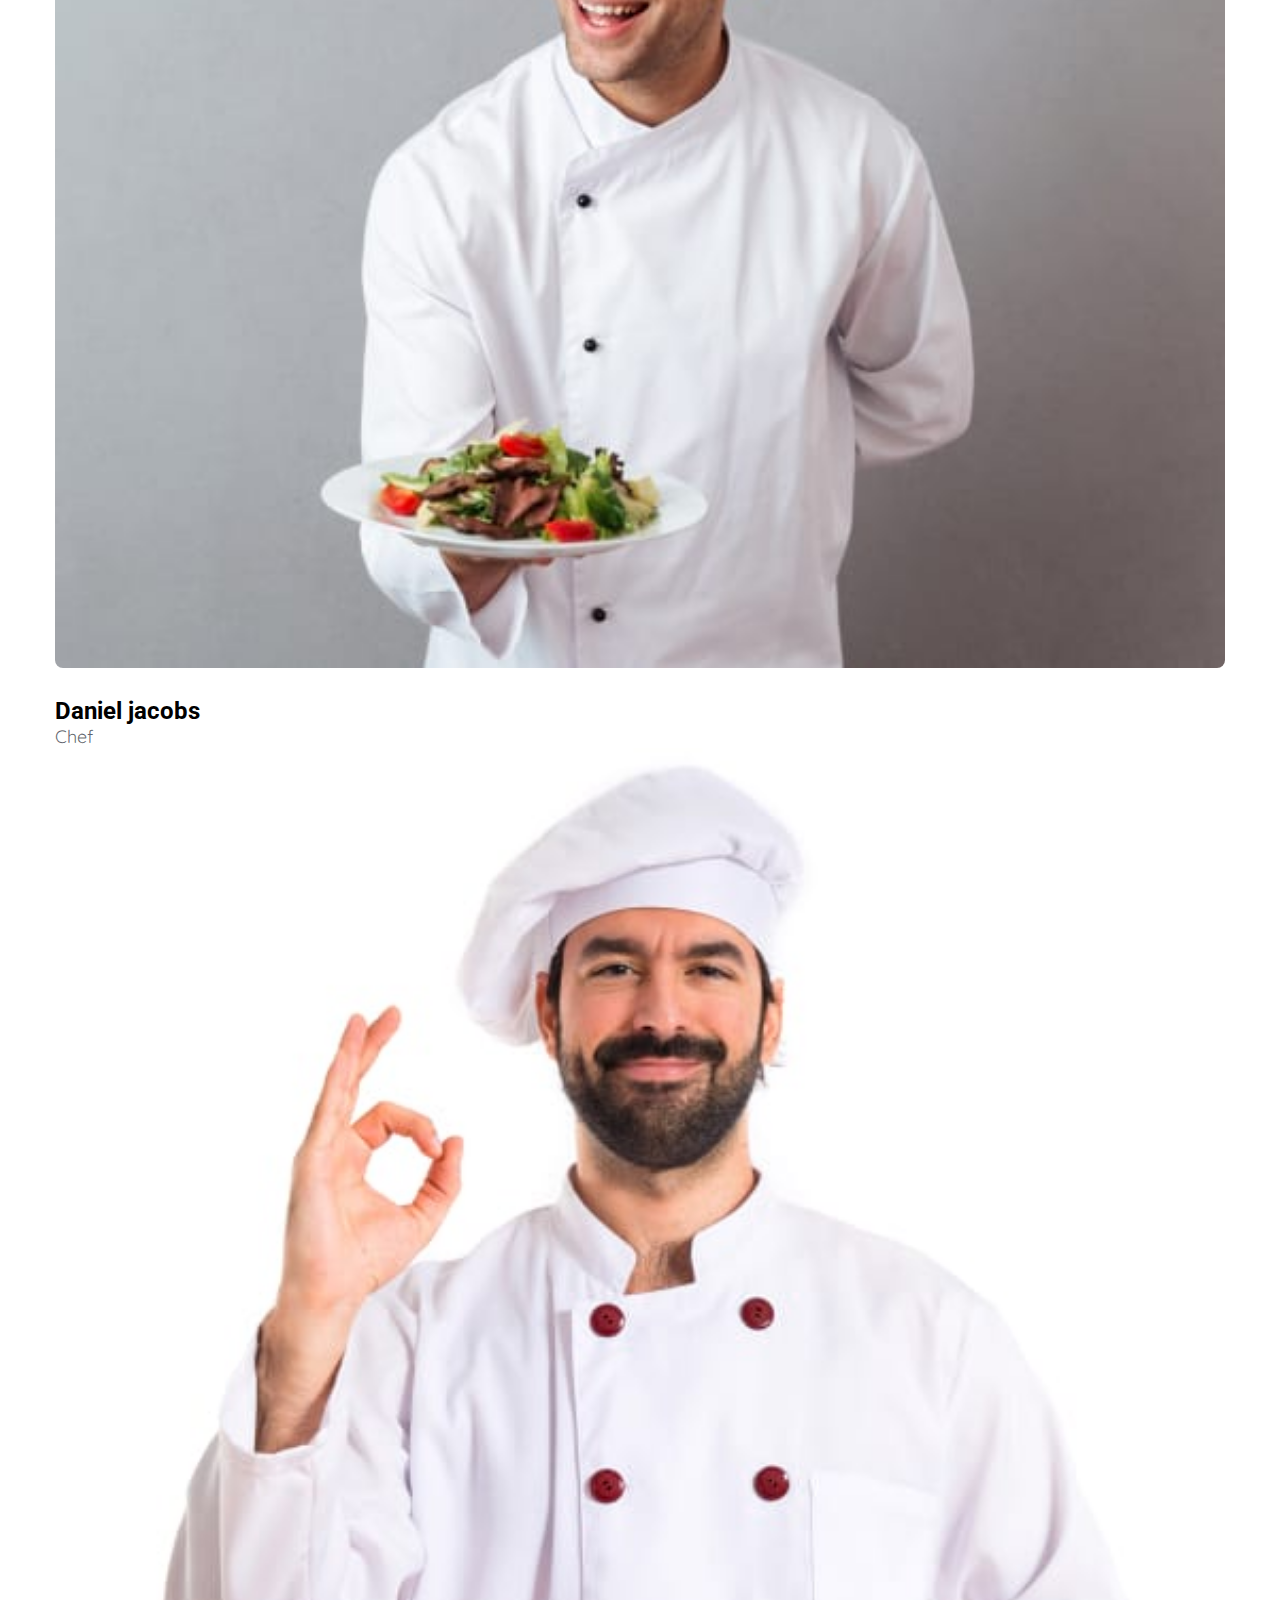
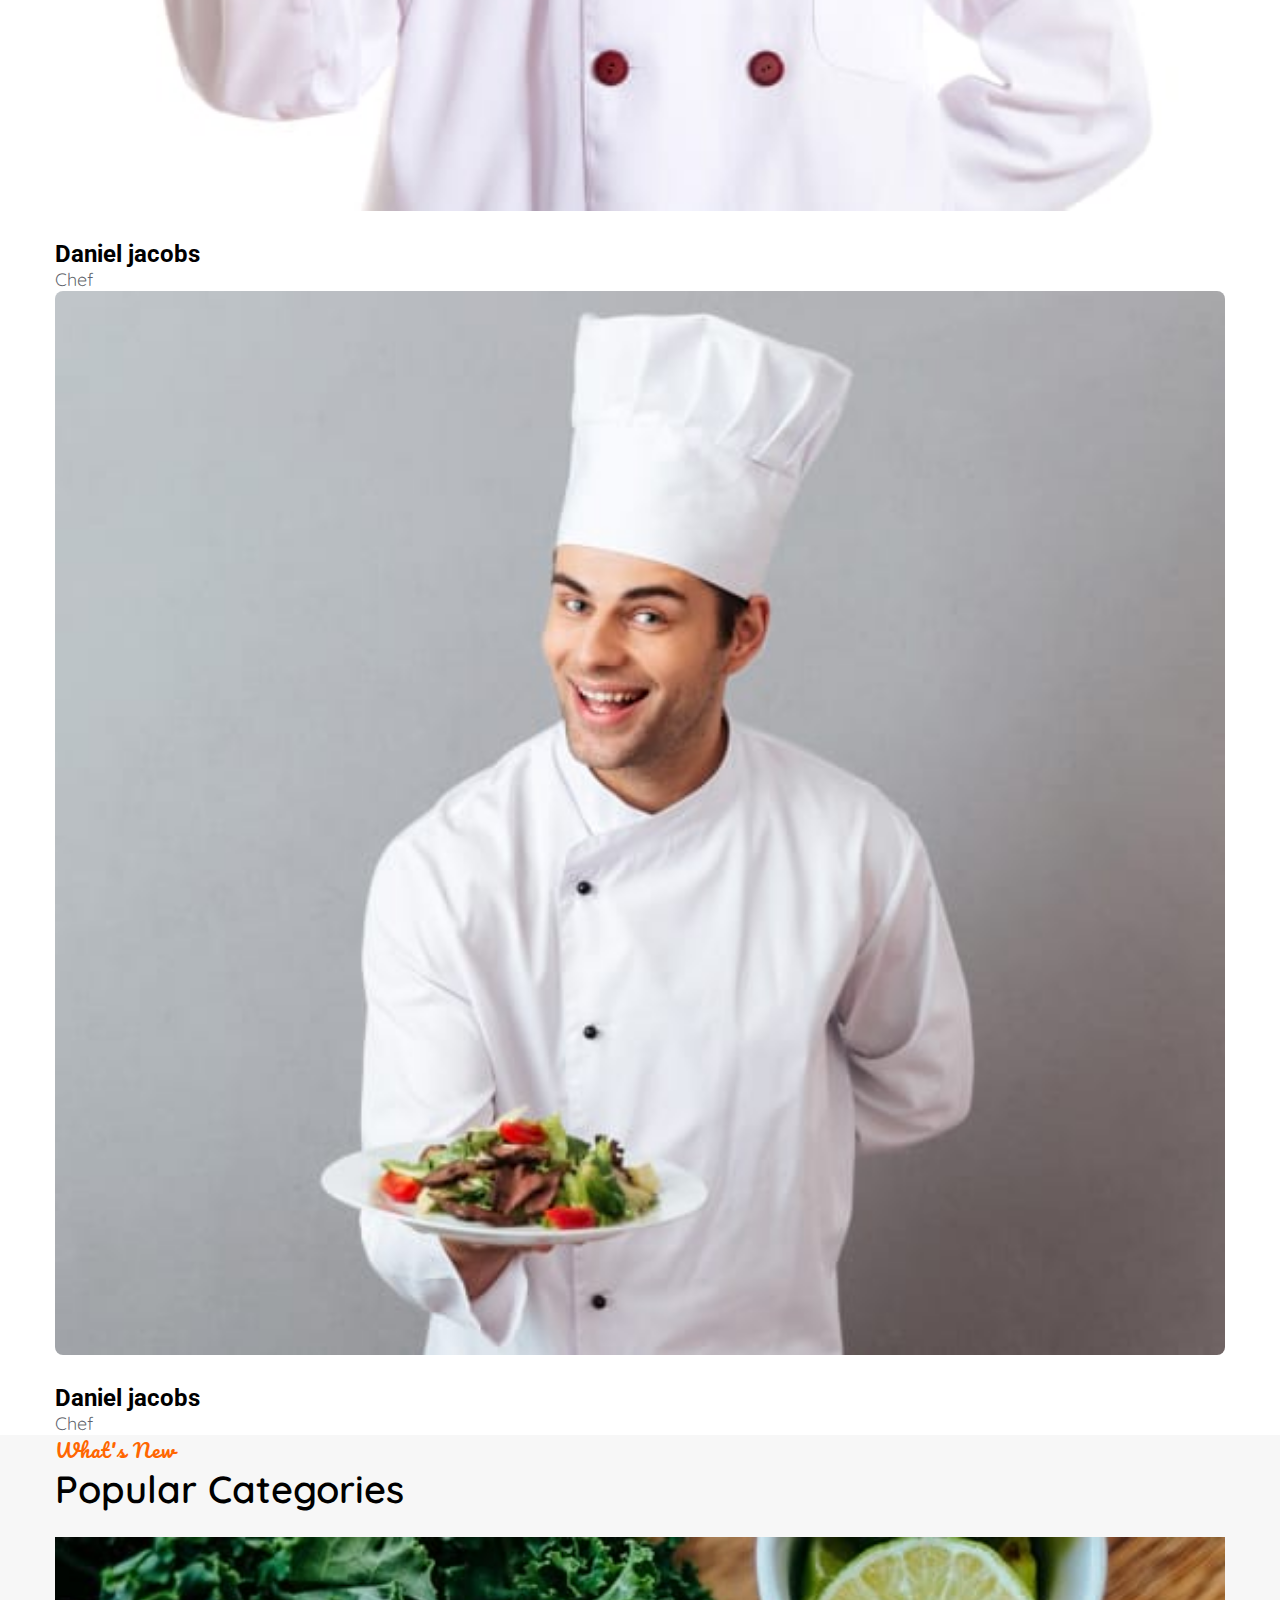
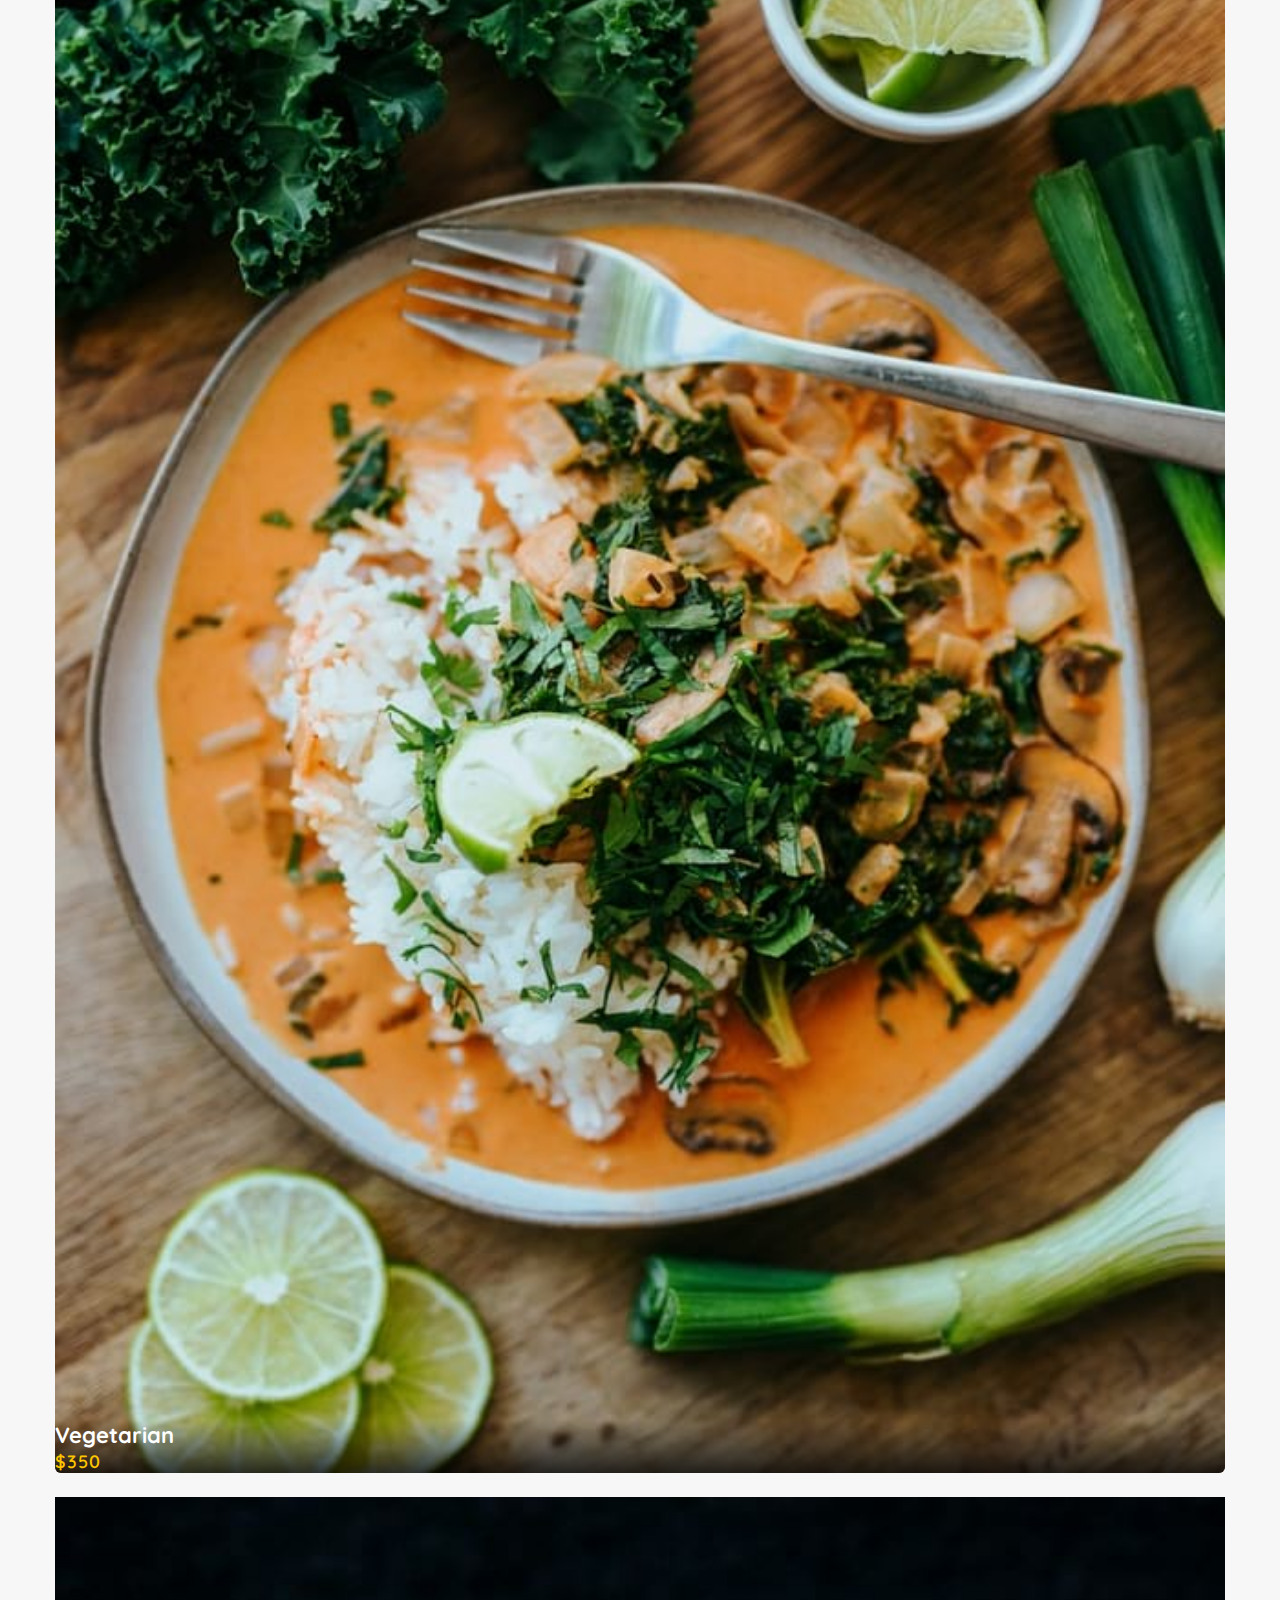
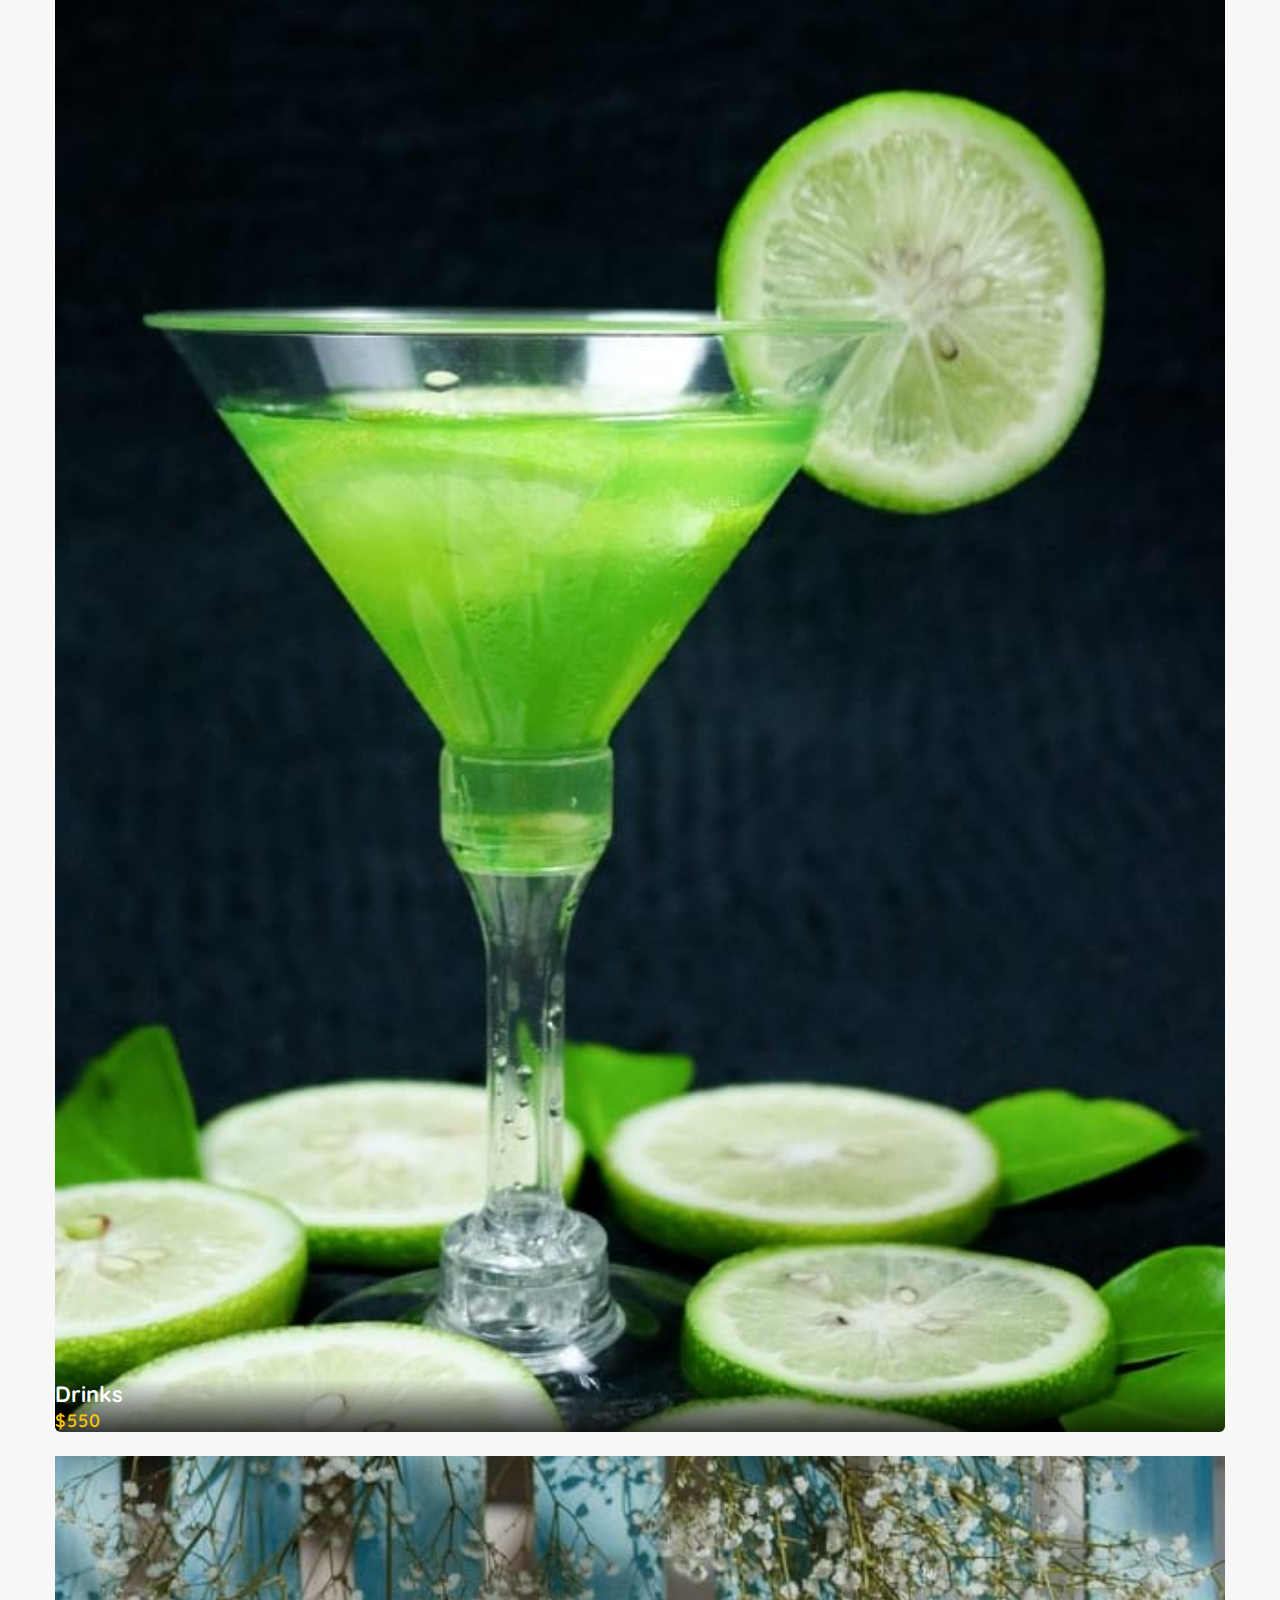
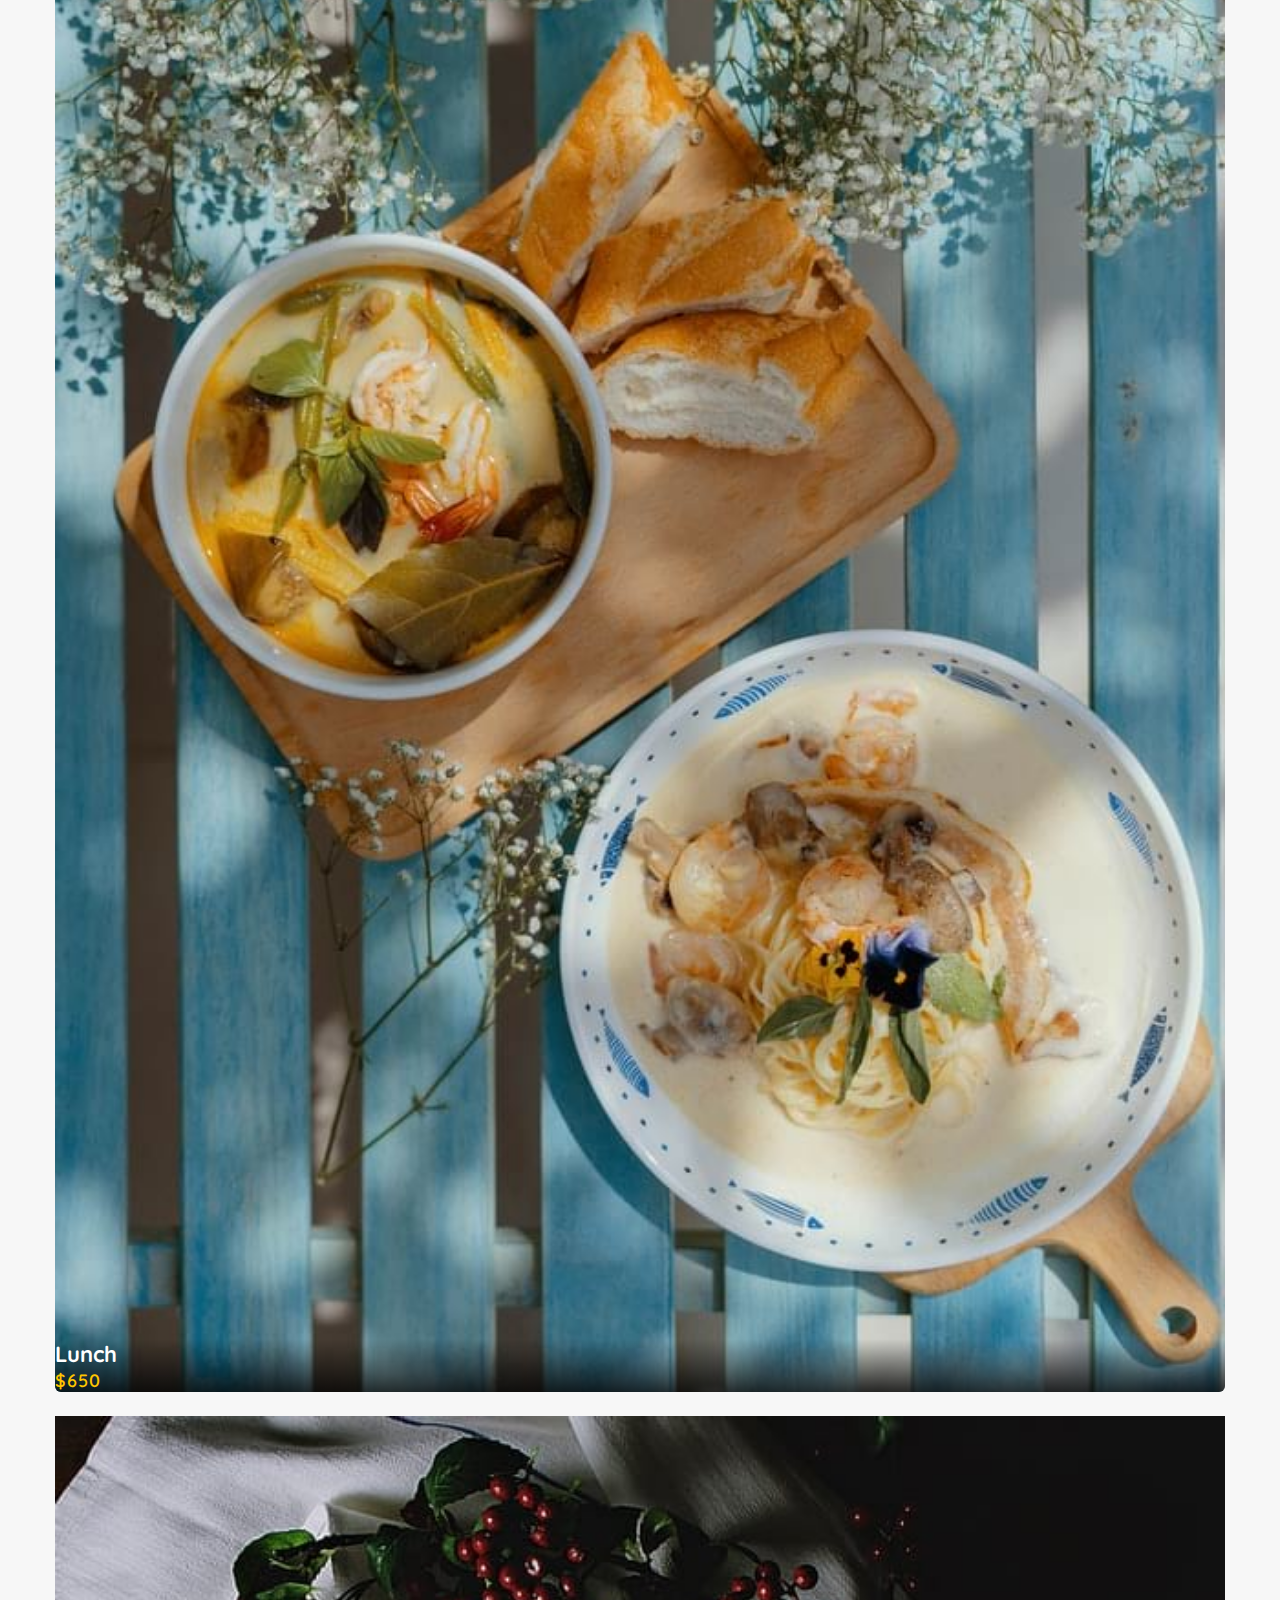
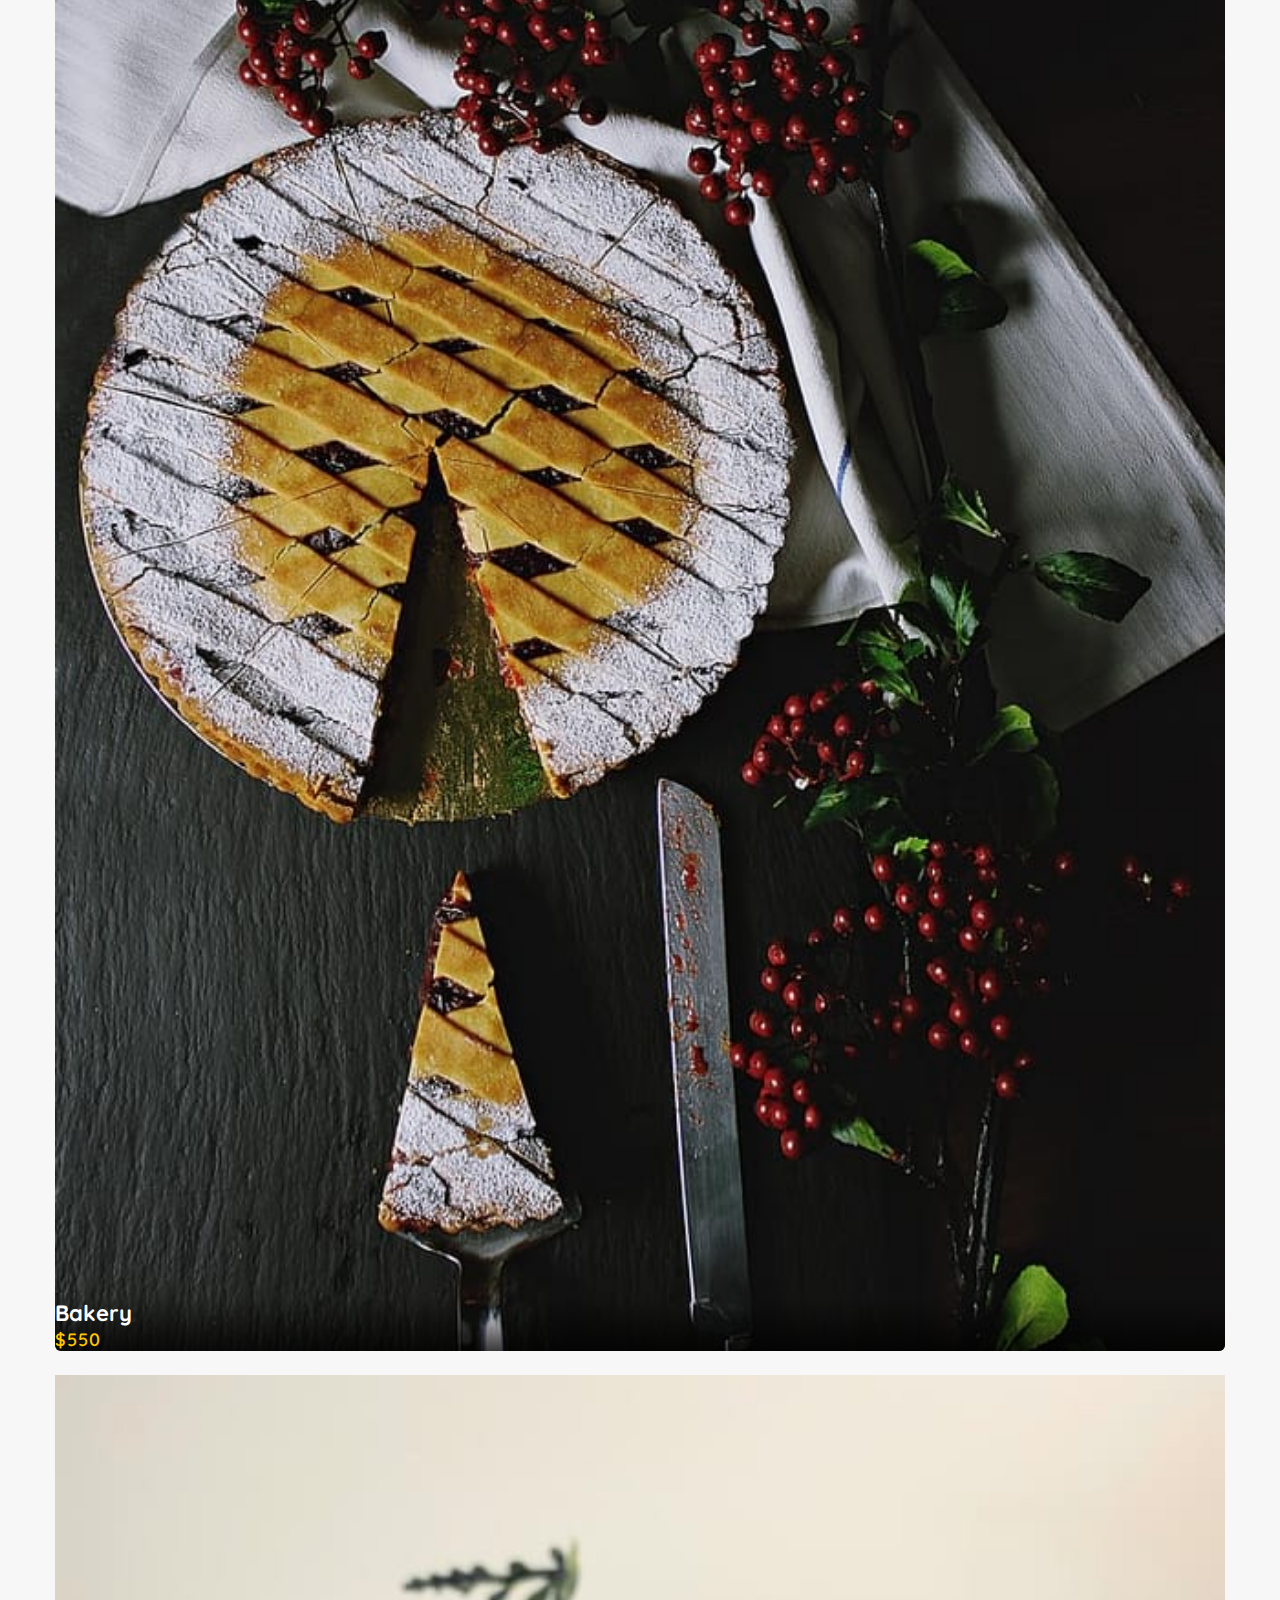
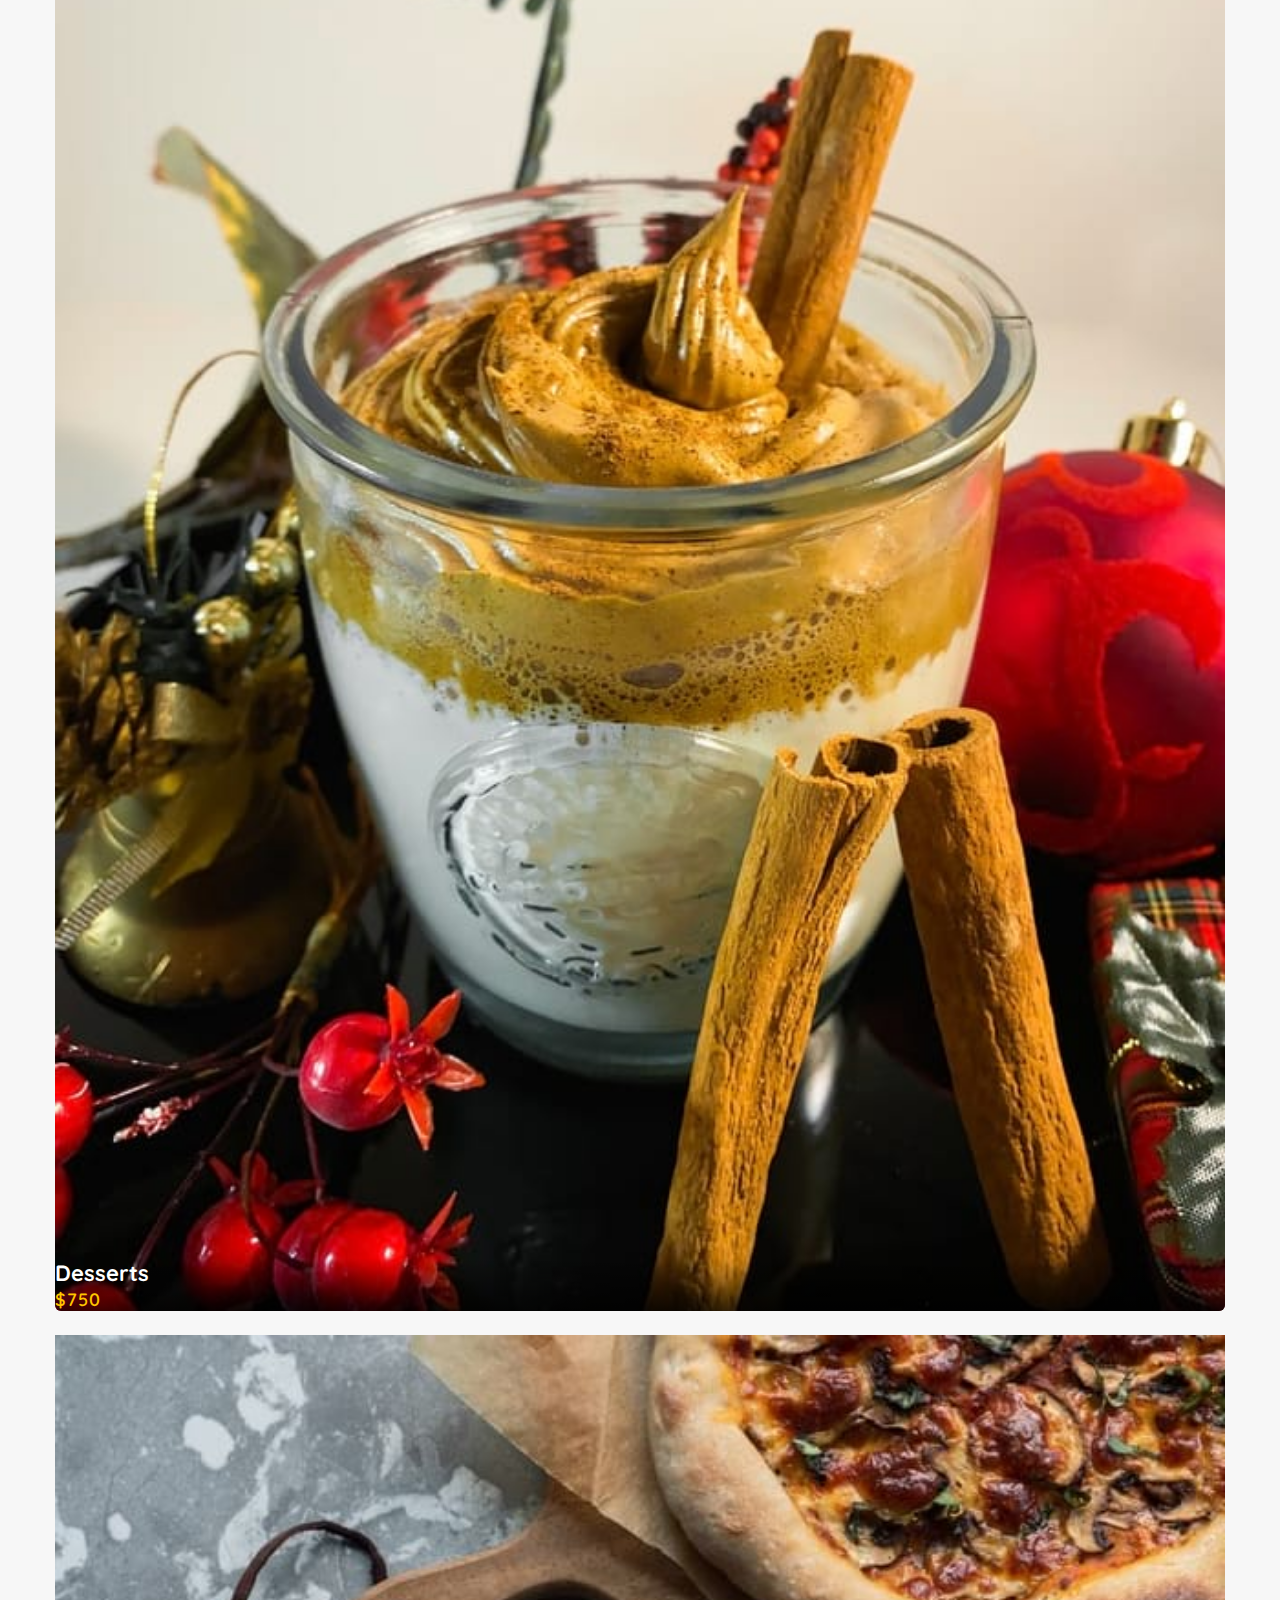
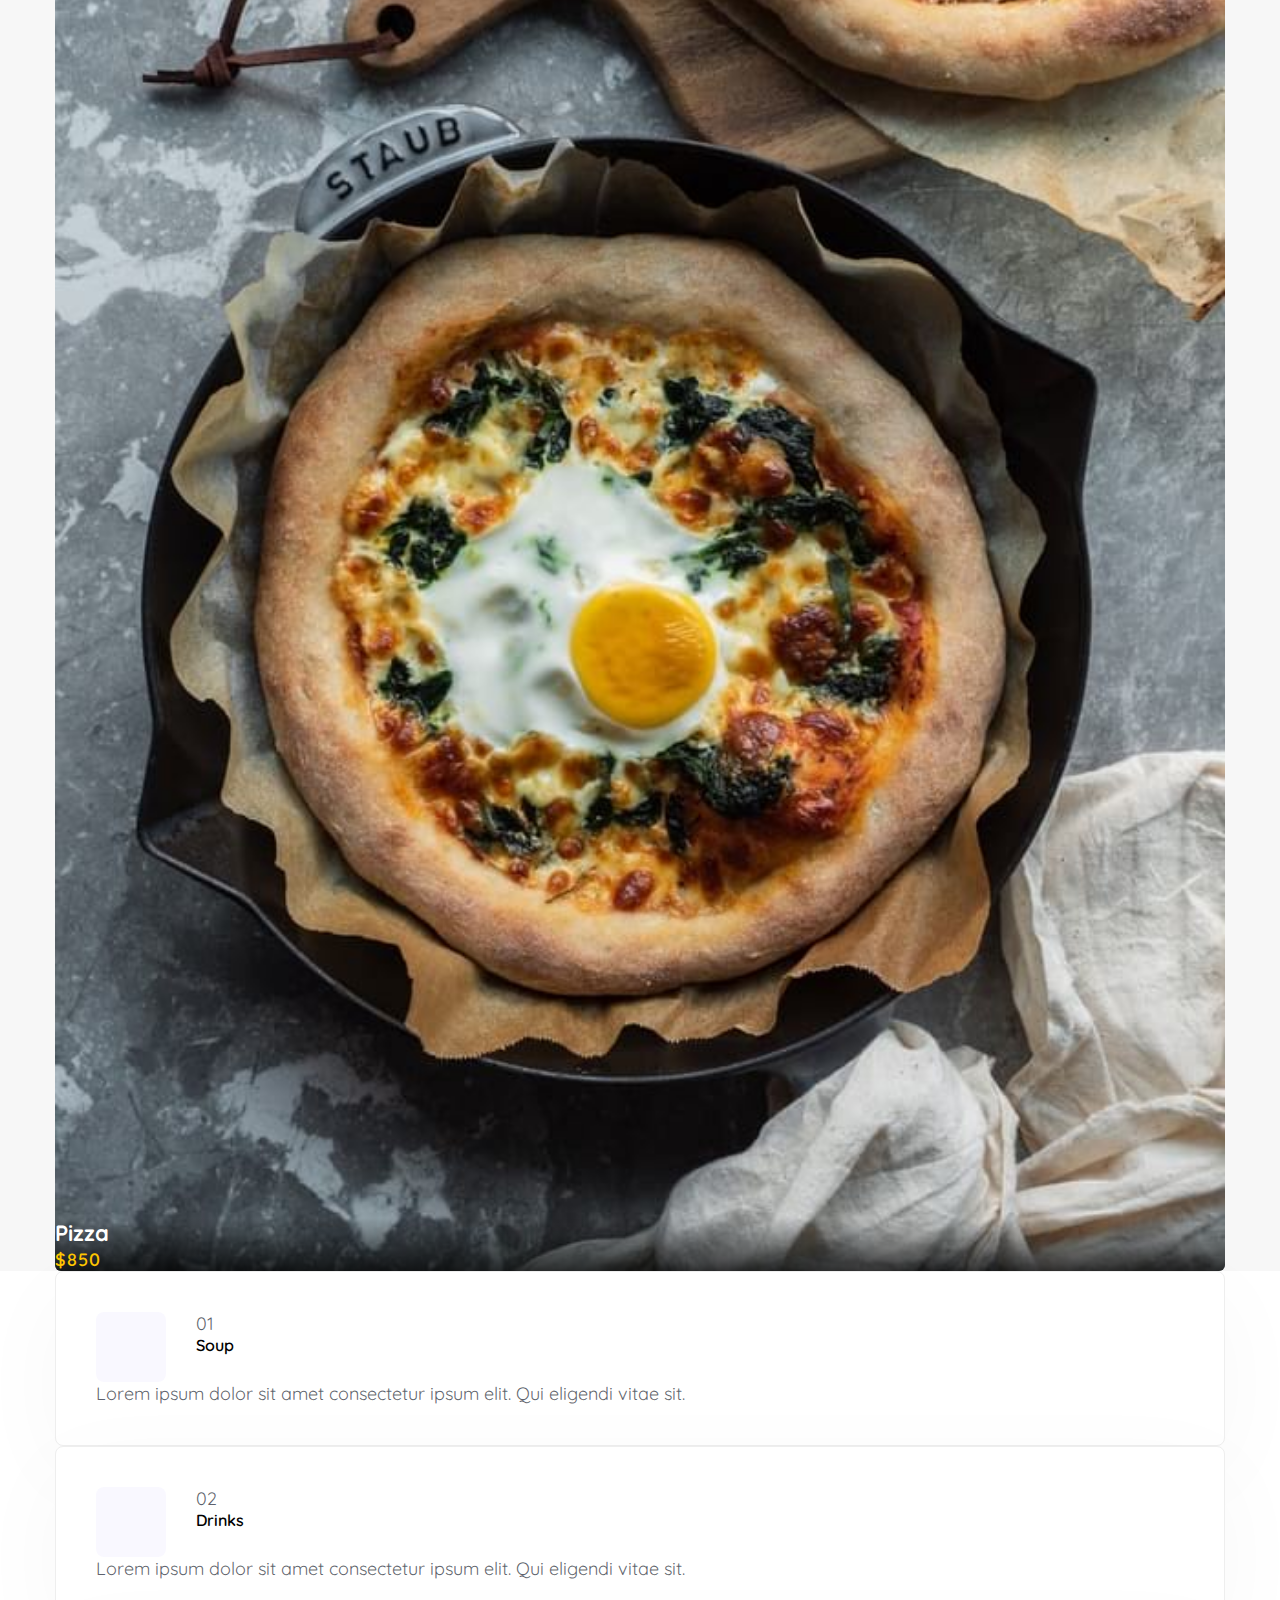
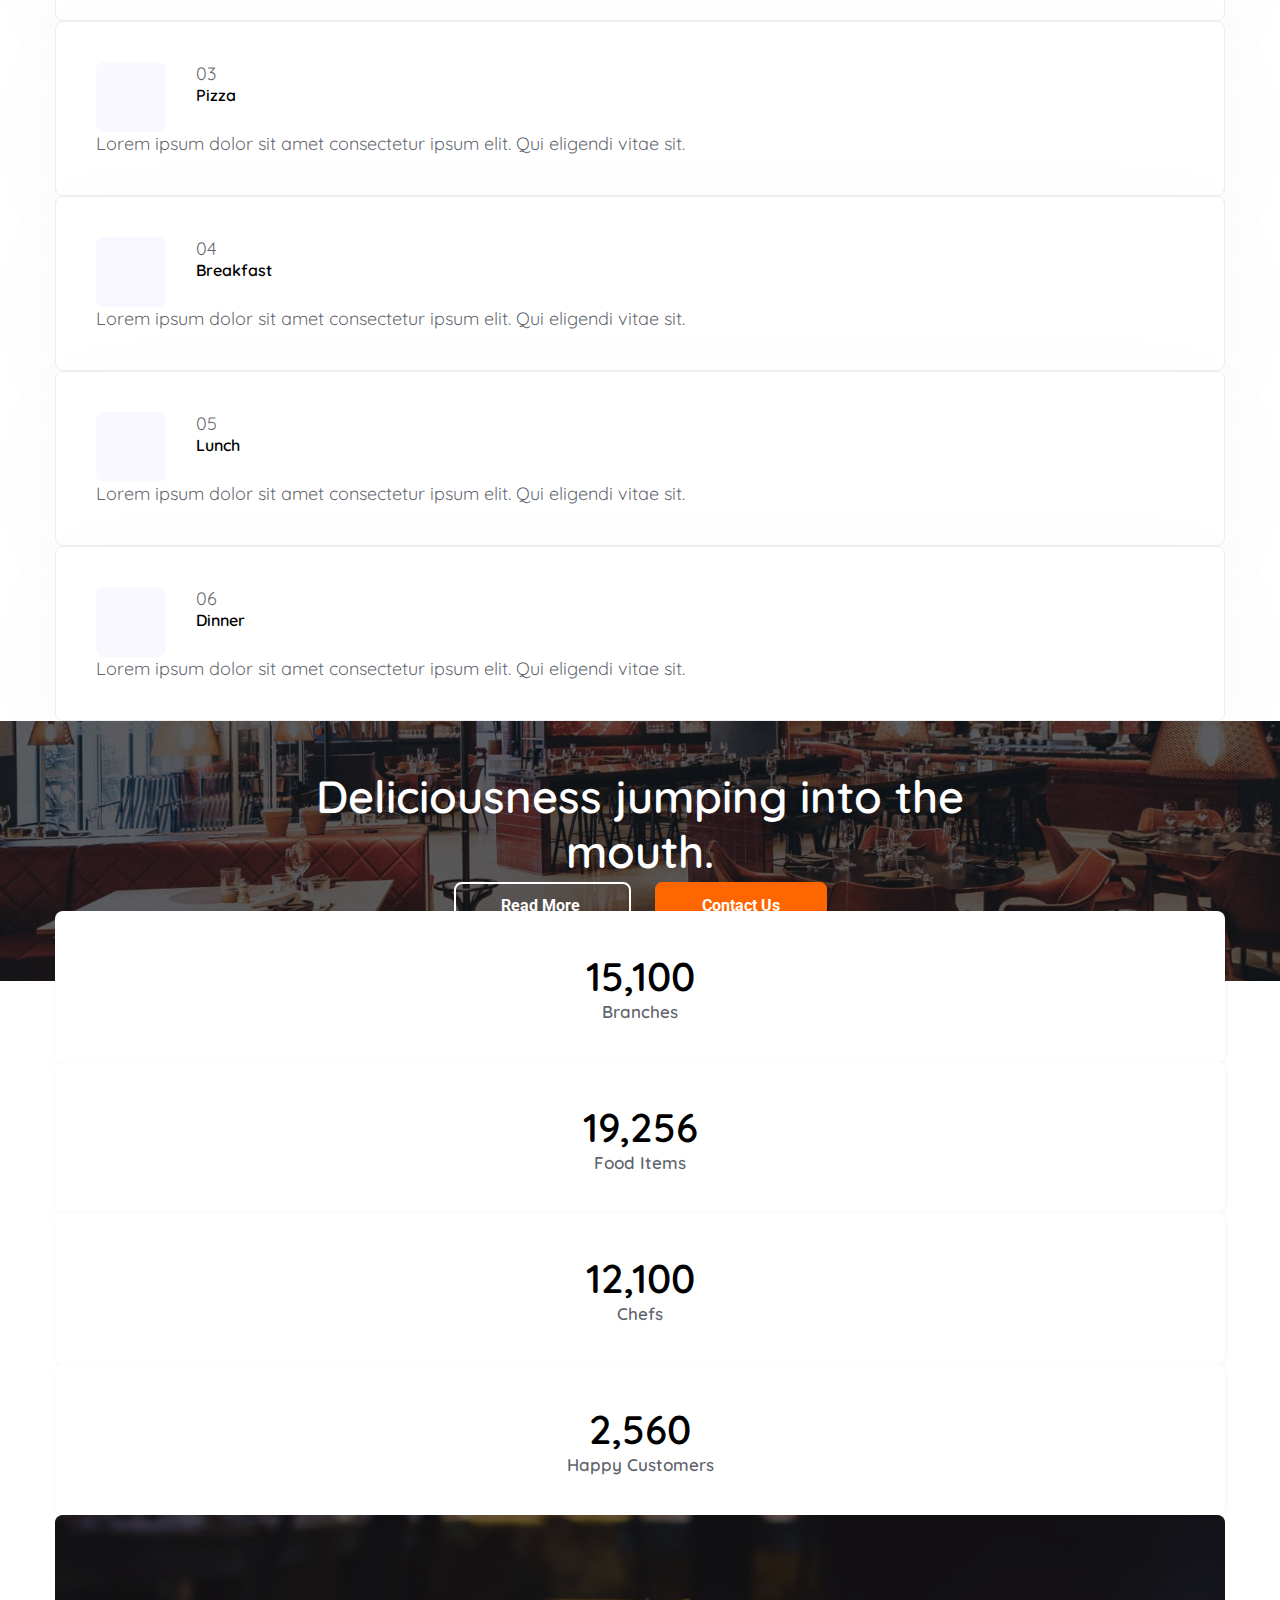
<file: landing-page.html>
<!DOCTYPE html>
<html lang="en">
  <head>
    <meta charset="UTF-8" />
    <meta http-equiv="X-UA-Compatible" content="IE=edge" />
    <meta name="viewport" content="width=device-width, initial-scale=1.0" />
    <link
      rel="stylesheet"
      href="https://cdnjs.cloudflare.com/ajax/libs/font-awesome/6.1.1/css/all.min.css"
      integrity="sha512-KfkfwYDsLkIlwQp6LFnl8zNdLGxu9YAA1QvwINks4PhcElQSvqcyVLLD9aMhXd13uQjoXtEKNosOWaZqXgel0g=="
      crossorigin="anonymous"
      referrerpolicy="no-referrer"
    />
    <link
      rel="stylesheet"
      href="https://cdnjs.cloudflare.com/ajax/libs/animate.css/4.1.1/animate.min.css"
    />
    <link
      href="https://cdn.jsdelivr.net/npm/bootstrap@5.1.3/dist/css/bootstrap.min.css"
      rel="stylesheet"
      integrity="sha384-1BmE4kWBq78iYhFldvKuhfTAU6auU8tT94WrHftjDbrCEXSU1oBoqyl2QvZ6jIW3"
      crossorigin="anonymous"
    />
    <link rel="preconnect" href="https://fonts.googleapis.com" />
    <link rel="preconnect" href="https://fonts.gstatic.com" crossorigin />
    <link
      href="https://fonts.googleapis.com/css2?family=Pacifico&family=Quicksand:wght@300;400;500;600;700&family=Roboto:ital,wght@0,100;0,300;0,400;0,500;0,700;1,100;1,300;1,400;1,500;1,700;1,900&display=swap"
      rel="stylesheet"
    />
    <link rel="stylesheet" href="./css/style.css" />
    <link rel="stylesheet" href="./css/contact.css" />
    <title>Diner</title>
  </head>

  <body>
    <!-- Header -->
    <section class="w3lhny-banner" id="home">
      <div class="container">
        <div class="w3_hny_header">
          <div class="w3_hnyits_logo">
            <h1><a class="logo-brand" href="index.html">Diner </a></h1>
          </div>
          <div class="w3menu-right-content">
            <div class="search-bar">
              <!--/search-right-->
              <div class="search">
                <input
                  type="search"
                  class="search__input"
                  name="search"
                  placeholder="Search here.."
                  onload="equalWidth()"
                  required=""
                />
                <button class="search__icon">
                  <i class="fa-solid fa-magnifying-glass"></i>
                </button>
              </div>
              <!--//search-right-->
            </div>

            <div class="w3_menu">
              <label for="checkbox" class="theme-switch">
                <i class="fa-solid fa-bars"></i>
              </label>
              <input
                type="checkbox"
                name=""
                class="mode-container"
                id="checkbox"
              />
              <div class="overlay-scale">
                <label for="checkbox" class="overlay-close">
                  <i class="fa-solid fa-xmark"></i>
                </label>
                <div class="overlay-border">
                  <ul class="overlay-list">
                    <li><a href="index.html" class="active">Home</a></li>
                    <li><a href="about.html">About</a></li>
                    <li><a href="services.html">Services</a></li>
                    <li><a href="blog.html">Blog</a></li>
                    <li><a href="landing-page.html">Landing Page</a></li>
                    <li><a href="contact.html">Contact</a></li>
                    <li><a href="email.html">Email</a></li>
                  </ul>
                </div>
              </div>
            </div>
          </div>
        </div>

        <!--bannerhny-info-->
        <div class="bannerhny-info">
          <h3 class="mb-4">The only thing we love more than food is you!</h3>
          <div class="separatorhny"></div>
          <p class="pr-lg-5 mt-md-4 mt-3">
            Lorem ipsum dolor sit amet consectetur ipsum elit. Qui eligendi
            vitae sit.Ea ipsum sed consequuntur illum facere.
          </p>
          <a class="btn btn-white mt-sm-5 mt-4 mr-2" href="about.html">
            Read More
            <span><i class="ms-2 fa-solid fa-chevron-right"></i></span>
          </a>
        </div>
        <!--bannerhny-info-->
      </div>
    </section>
    <!-- Header -->

    <!-- Offer -->
    <div class="offer py-5">
      <div class="container py-md-5">
        <div class="row">
          <div class="col-lg-5">
            <h6 class="title__heading">Wht We Offer</h6>
            <h3 class="title__text">
              We found our creative space that is open for you.
            </h3>
          </div>

          <div class="col-lg-7 ps-lg-5 mt-lg-0 mt-4">
            <p>
              Lorem ipsum viverra feugiat. Pellen tesque libero ut justo,
              ultrices in ligula. Semper at tempufddfel. Lorem ipsum dolor sit
              amet elit. Non quae, fugiat nihil ad. Lorem ipsum dolor sit amet.
              Lorem ipsum init dolor sit, amet elit. Dolor ipsum non velit,
              culpa!Lorem ipsum init dolor sit.
            </p>
            <p class="mt-3">
              Lorem ipsum viverra feugiat. Pellen tesque libero ut justo,
              ultrices in ligula. Semper at tempufddfel. Lorem ipsum dolor sit
              amet elit. Non quae, fugiat nihil ad. Lorem ipsum dolor sit amet.
            </p>
          </div>
        </div>
      </div>
    </div>
    <!-- Offer -->

    <!-- Book -->
    <div class="book__bg-color">
      <div class="container-fluid px-lg-0">
        <div class="row">
          <div class="col-lg-6 px-lg-0 pt-lg-0 pt-5">
            <div class="book__img"></div>
          </div>
          <div class="col-lg-6 px-lg-4 py-lg-3 py-4">
            <div class="book__text p-md-5 p-3">
              <h6 class="title__heading text-light">
                More than 3000 Restaurants
              </h6>
              <h3 class="title__text">Book a table easly at the best price</h3>
              <p class="my-3">
                Vestibulum ante ipsum primis in faucibus orci luctus turpis
                sodales quis. Integer sit amet mattis quam.Vivamus a ligula quam
                tesque et libero ut justo ultrices in.
              </p>
              <div class="book__best mt-5">
                <div class="book__best-gd">
                  <div class="book__best-icon mb-4">
                    <i class="fa-solid fa-thumbs-up"></i>
                  </div>
                  <a href="#" class="book__best-link">Best Deals</a>
                  <p class="mt-2">
                    Lorem ipsum viverra feugiat. Pellen tesque libero justo.
                  </p>
                </div>
                <div class="book__best-gd">
                  <div class="book__best-icon mb-4">
                    <i class="fa-solid fa-thumbs-up"></i>
                  </div>
                  <a href="#" class="book__best-link">Best Deals</a>
                  <p class="mt-2">
                    Lorem ipsum viverra feugiat. Pellen tesque libero justo.
                  </p>
                </div>
              </div>
            </div>
          </div>
        </div>
      </div>
    </div>
    <!-- Book -->

    <!-- TEAM -->
    <section class="about__team py-5">
      <div class="container py-lg-5">
        <div class="about__team-heading text-center">
          <h6 class="title__heading">Our team</h6>
          <h3 class="title__text">Meet Our Chefs</h3>
        </div>
        <div class="row mt-md-5 mt-4">
          <div class="col-lg-4 col-6">
            <div class="about__team-member text-center">
              <div class="member__img">
                <img src="./img/chef2.jpg" alt="" />
                <div class="member__overlay">
                  <a href="#url"><i class="fa-brands fa-facebook-f"></i></a>
                  <a href="#url"><i class="fa-brands fa-twitter"></i></a>
                  <a href="#url"><i class="fa-brands fa-instagram"></i></a>
                </div>
              </div>
              <a href="#url">Daniel jacobs</a>
              <p>Chef</p>
            </div>
          </div>
          <div class="col-lg-4 col-6">
            <div class="about__team-member text-center">
              <div class="member__img">
                <img src="./img/chef1.jpg" alt="" />
                <div class="member__overlay">
                  <a href="#url"><i class="fa-brands fa-facebook-f"></i></a>
                  <a href="#url"><i class="fa-brands fa-twitter"></i></a>
                  <a href="#url"><i class="fa-brands fa-instagram"></i></a>
                </div>
              </div>
              <a href="#url">Daniel jacobs</a>
              <p>Chef</p>
            </div>
          </div>
          <div class="col-lg-4 col-6">
            <div class="about__team-member text-center">
              <div class="member__img">
                <img src="./img/chef2.jpg" alt="" />
                <div class="member__overlay">
                  <a href="#url"><i class="fa-brands fa-facebook-f"></i></a>
                  <a href="#url"><i class="fa-brands fa-twitter"></i></a>
                  <a href="#url"><i class="fa-brands fa-instagram"></i></a>
                </div>
              </div>
              <a href="#url">Daniel jacobs</a>
              <p>Chef</p>
            </div>
          </div>
        </div>
      </div>
    </section>
    <!-- TEAM -->

    <!-- Categories -->
    <div class="categories py-5">
      <div class="container py-md-5 py-2">
        <h6 class="title__heading text-center">What's New</h6>
        <h3 class="title__text text-center">Popular Categories</h3>
        <div class="categories__grid row">
          <div
            class="col-lg-4 col-6 content-left-sec gal-slide-grid mt-lg-0 mt-4"
          >
            <div class="categories__img">
              <a href="#">
                <img src="./img/g1.jpg" alt="" />
              </a>
              <div class="categories__info p-md-5 p-4">
                <a href="#">
                  <h4 class="mt-4 mb-0">Vegetarian</h4>
                </a>
                <h6 class="mt-sm-2 mt-1">
                  <span>$350</span>
                </h6>
              </div>
            </div>
          </div>
          <div
            class="col-lg-4 col-6 content-left-sec gal-slide-grid mt-lg-0 mt-4"
          >
            <div class="categories__img">
              <a href="#">
                <img src="./img/g2.jpg" alt="" />
              </a>
              <div class="categories__info p-md-5 p-4">
                <a href="#">
                  <h4 class="mt-4 mb-0">Drinks</h4>
                </a>
                <h6 class="mt-sm-2 mt-1">
                  <span>$550</span>
                </h6>
              </div>
            </div>
          </div>
          <div
            class="col-lg-4 col-6 content-left-sec gal-slide-grid mt-lg-0 mt-4"
          >
            <div class="categories__img">
              <a href="#">
                <img src="./img/g3.jpg" alt="" />
              </a>
              <div class="categories__info p-md-5 p-4">
                <a href="#">
                  <h4 class="mt-4 mb-0">Lunch</h4>
                </a>
                <h6 class="mt-sm-2 mt-1">
                  <span>$650</span>
                </h6>
              </div>
            </div>
          </div>
          <div
            class="col-lg-4 col-6 content-left-sec gal-slide-grid mt-lg-0 mt-4"
          >
            <div class="categories__img">
              <a href="#">
                <img src="./img/g4.jpg" alt="" />
              </a>
              <div class="categories__info p-md-5 p-4">
                <a href="#">
                  <h4 class="mt-4 mb-0">Bakery</h4>
                </a>
                <h6 class="mt-sm-2 mt-1">
                  <span>$550</span>
                </h6>
              </div>
            </div>
          </div>
          <div
            class="col-lg-4 col-6 content-left-sec gal-slide-grid mt-lg-0 mt-4"
          >
            <div class="categories__img">
              <a href="#">
                <img src="./img/g5.jpg" alt="" />
              </a>
              <div class="categories__info p-md-5 p-4">
                <a href="#">
                  <h4 class="mt-4 mb-0">Desserts</h4>
                </a>
                <h6 class="mt-sm-2 mt-1">
                  <span>$750</span>
                </h6>
              </div>
            </div>
          </div>
          <div
            class="col-lg-4 col-6 content-left-sec gal-slide-grid mt-lg-0 mt-4"
          >
            <div class="categories__img">
              <a href="#">
                <img src="./img/g6.jpg" alt="" />
              </a>
              <div class="categories__info p-md-5 p-4">
                <a href="#">
                  <h4 class="mt-4 mb-0">Pizza</h4>
                </a>
                <h6 class="mt-sm-2 mt-1">
                  <span>$850</span>
                </h6>
              </div>
            </div>
          </div>
        </div>
      </div>
    </div>
    <!-- Categories -->

    <!-- services -->
    <div class="services py-lg-5">
      <div class="container py-lg-5 py-md-3">
        <div class="row">
          <div class="col-lg-4 col-md-6 col-sm-12">
            <div class="services__box">
              <div class="services__header">
                <i class="fa-solid fa-users"></i>
                <span>
                  <p>01</p>
                  <h4><a href="#url">Soup</a></h4>
                </span>
              </div>
              <p class="mt-3">
                Lorem ipsum dolor sit amet consectetur ipsum elit. Qui eligendi
                vitae sit.
              </p>
            </div>
          </div>
          <div class="col-lg-4 col-md-6 col-sm-12 mt-md-0 mt-4">
            <div class="services__box">
              <div class="services__header">
                <i class="fa-solid fa-shield-halved"></i>
                <span>
                  <p>02</p>
                  <h4><a href="#url">Drinks</a></h4>
                </span>
              </div>
              <p class="mt-3">
                Lorem ipsum dolor sit amet consectetur ipsum elit. Qui eligendi
                vitae sit.
              </p>
            </div>
          </div>
          <div class="col-lg-4 col-md-6 col-sm-12 mt-md-0 mt-4">
            <div class="services__box">
              <div class="services__header">
                <i class="fa-solid fa-temperature-half"></i>
                <span>
                  <p>03</p>
                  <h4><a href="#url">Pizza</a></h4>
                </span>
              </div>
              <p class="mt-3">
                Lorem ipsum dolor sit amet consectetur ipsum elit. Qui eligendi
                vitae sit.
              </p>
            </div>
          </div>
          <div class="col-lg-4 col-md-6 col-sm-12 mt-4">
            <div class="services__box">
              <div class="services__header">
                <i class="fa-solid fa-hands-asl-interpreting"></i>
                <span>
                  <p>04</p>
                  <h4><a href="#url">Breakfast</a></h4>
                </span>
              </div>
              <p class="mt-3">
                Lorem ipsum dolor sit amet consectetur ipsum elit. Qui eligendi
                vitae sit.
              </p>
            </div>
          </div>
          <div class="col-lg-4 col-md-6 col-sm-12 mt-4">
            <div class="services__box">
              <div class="services__header">
                <i class="fa-solid fa-paintbrush"></i>
                <span>
                  <p>05</p>
                  <h4><a href="#url">Lunch</a></h4>
                </span>
              </div>
              <p class="mt-3">
                Lorem ipsum dolor sit amet consectetur ipsum elit. Qui eligendi
                vitae sit.
              </p>
            </div>
          </div>
          <div class="col-lg-4 col-md-6 col-sm-12 mt-4">
            <div class="services__box">
              <div class="services__header">
                <i class="fa-solid fa-eraser"></i>
                <span>
                  <p>06</p>
                  <h4><a href="#url">Dinner</a></h4>
                </span>
              </div>
              <p class="mt-3">
                Lorem ipsum dolor sit amet consectetur ipsum elit. Qui eligendi
                vitae sit.
              </p>
            </div>
          </div>
        </div>
      </div>
    </div>
    <!-- services -->

    <!-- Deliciousness -->
    <div class="deliciousness py-5">
      <div class="container py-4">
        <div class="deliciousness__content py-5">
          <h2 class="px-5 deliciousness__heading">
            Deliciousness jumping into the mouth.
          </h2>
          <div class="btn py-5">
            <a class="btn btn-white" href="/about.html">
              Read More
              <span><i class="ms-2 fa-solid fa-chevron-right"></i></span>
            </a>
            <a class="btn btn-primary" href="/contact.html">
              Contact Us
              <span><i class="ms-2 fa-solid fa-chevron-right"></i></span>
            </a>
          </div>
        </div>
      </div>
    </div>
    <!-- Deliciousness -->

    <!-- Number -->
    <div class="number">
      <div class="container">
        <div class="number__content">
          <div class="row">
            <div class="col-md-3">
              <div class="number__item">
                <i class="fa-solid fa-building"></i>
                <h3 class="mt-3">15,100</h3>
                <p>Branches</p>
              </div>
            </div>
            <div class="col-md-3">
              <div class="number__item">
                <i class="fa-solid fa-utensils"></i>
                <h3 class="mt-3">19,256</h3>
                <p>Food Items</p>
              </div>
            </div>
            <div class="col-md-3">
              <div class="number__item">
                <i class="fa-solid fa-users"></i>
                <h3 class="mt-3">12,100</h3>
                <p>Chefs</p>
              </div>
            </div>
            <div class="col-md-3">
              <div class="number__item">
                <i class="fa-solid fa-face-smile"></i>
                <h3 class="mt-3">2,560</h3>
                <p>Happy Customers</p>
              </div>
            </div>
          </div>
        </div>
      </div>
    </div>
    <!-- Number -->

    <!-- Video -->
    <div class="video py-5">
      <div class="container py-lg-5">
        <div class="video__content">
          <a class="video__link" href="">
            <span class="video__link-icon">
              <i class="fa-solid fa-play"></i>
            </span>
          </a>
        </div>
      </div>
    </div>
    <!-- Video -->

    <!-- Blog -->
    <div class="blog py-5">
      <div class="container py-md-5 py-2">
        <div class="blog__content text-center">
          <div class="blog__title">
            <h6 class="title__heading">Latest Posts</h6>
            <h3 class="title__text">Blog Posts</h3>
          </div>
          <div class="row">
            <div class="col-lg-4 col-md-6 mt-5">
              <div class="blog__item">
                <div class="blog__item-img">
                  <a href="">
                    <img src="./img/banner1.jpg" alt="" />
                  </a>
                  <div class="blog__btn-home">
                    <a class="me-1" href="">Reciepe</a>
                    <span>
                      <span><i class="fa-regular fa-clock"></i></span>
                      10 Min Cook
                    </span>
                  </div>
                </div>
                <div class="blog__body">
                  <a href=""> The Best Cookie Recipes To Bake This Weekend </a>
                  <p>
                    Lorem ipsum dolor sit amet ipsum <br />
                    adipisicing elit. Qui eligendi vitae sit.
                  </p>
                  <div class="blog__footer mt-3">
                    <div class="blog__footer-info">
                      <a href="">
                        <img src="./img/team1.jpg" alt="" />
                      </a>
                      <a href="">Rashed Kabir</a>
                    </div>
                    <a class="blog__footer-read" href="">
                      Read More
                      <i class="fa-solid fa-chevron-right"></i>
                    </a>
                  </div>
                </div>
              </div>
            </div>
            <div class="col-lg-4 col-md-6 mt-5">
              <div class="blog__item">
                <div class="blog__item-img">
                  <a href="">
                    <img src="./img/banner2.jpg" alt="" />
                  </a>
                  <div class="blog__btn-home">
                    <a class="me-1" href="">Soup</a>
                    <span>
                      <span><i class="fa-regular fa-clock"></i></span>
                      10 Min Cook
                    </span>
                  </div>
                </div>
                <div class="blog__body">
                  <a href=""> The Best Cookie Recipes To Bake This Weekend </a>
                  <p>
                    Lorem ipsum dolor sit amet ipsum <br />
                    adipisicing elit. Qui eligendi vitae sit.
                  </p>
                  <div class="blog__footer mt-3">
                    <div class="blog__footer-info">
                      <a href="">
                        <img src="./img/team2.jpg" alt="" />
                      </a>
                      <a href="">Rashed Kabir</a>
                    </div>
                    <a class="blog__footer-read" href="">
                      Read More
                      <i class="fa-solid fa-chevron-right"></i>
                    </a>
                  </div>
                </div>
              </div>
            </div>
            <div class="col-lg-4 col-md-6 mt-5">
              <div class="blog__item">
                <div class="blog__item-img">
                  <a href="">
                    <img src="./img/banner3.jpg" alt="" />
                  </a>
                  <div class="blog__btn-home">
                    <a class="me-1" href="">Drinks</a>
                    <span>
                      <span><i class="fa-regular fa-clock"></i></span>
                      10 Min Cook
                    </span>
                  </div>
                </div>
                <div class="blog__body">
                  <a href=""> The Best Cookie Recipes To Bake This Weekend </a>
                  <p>
                    Lorem ipsum dolor sit amet ipsum <br />
                    adipisicing elit. Qui eligendi vitae sit.
                  </p>
                  <div class="blog__footer mt-3">
                    <div class="blog__footer-info">
                      <a href="">
                        <img src="./img/team3.jpg" alt="" />
                      </a>
                      <a href="">Rashed Kabir</a>
                    </div>
                    <a class="blog__footer-read" href="">
                      Read More
                      <i class="fa-solid fa-chevron-right"></i>
                    </a>
                  </div>
                </div>
              </div>
            </div>
          </div>
        </div>
      </div>
    </div>
    <!-- Blog -->

    <!-- Testimonials -->
    <div class="testimonials py-5">
      <div class="container py-lg-5 py-md-3">
        <div class="testimonials__title text-center">
          <h6 class="title__heading">Testimonials</h6>
          <h3 class="title__text mb-5">What People Say</h3>
        </div>
        <div class="testimonials__content">
          <div class="testimonials__info">
            <a href="#" class="testimonials__img">
              <img src="./img/team1.jpg" alt="" />
              <p>"</p>
            </a>
            <div class="testimonials__body">
              <h3>OMG! I cannot believe. It's Awesome"</h3>
              <p>
                My new site is so much faster and easier to work with than my
                old site. They are here to help the customers to get their
                success. Nemo sit eos, quod minus eius illo labore.Pellen tesque
                libero ut justo, ultrices in ligula.
              </p>
              <h4 class="mt-4">Johnson william</h4>
              <p style="font-style: normal">Customer</p>
            </div>
          </div>
        </div>
      </div>
    </div>
    <!-- Testimonials -->

    <!-- contact -->
    <div class="contact py-5">
      <div class="py-lg-5 py-md-4">
        <div class="container">
          <div class="contact__heading text-center">
            <h6 class="title__heading">Get in touch</h6>
            <h3 class="title__text mb-4">Contact Us</h3>
            <p class="mb-sm-5 mb-4">
              Start working with Us that can provide everything you need to
              generate awareness, drive traffic, connect. <br />
              We guarantee that you’ll be able to have any issue resolved within
              24 hours.
            </p>
          </div>
          <form action="">
            <div class="twice-two">
              <input
                type="text"
                class="form-control"
                name="w3lName"
                id="w3lName"
                placeholder="Name"
                required=""
              />
              <input
                type="email"
                class="form-control"
                name="w3lSender"
                id="w3lSender"
                placeholder="Email"
                required=""
              />
              <input
                type="text"
                class="form-control"
                name="w3lSubject"
                id="w3lSubject"
                placeholder="Subject"
                required=""
              />
            </div>
            <textarea
              name="w3lMessage"
              class="form-control"
              id="w3lMessage"
              placeholder="Message"
              required=""
            ></textarea>
            <div class="text-right">
              <button type="submit" class="btn btn-primary btn-style mt-4">
                Send Message
              </button>
            </div>
          </form>
          <div class="d-grid contact-view mt-5 pt-lg-5">
            <div class="cont-details">
              <div class="contactct-fm-text text-left mb-md-5 mb-4">
                <h6 class="title-subhny">Find Us</h6>
                <h3 class="title-w3l mb-4">Additional Info</h3>
              </div>
              <div class="cont-top">
                <div class="cont-left text-center">
                  <i class="fa-solid fa-phone"></i>
                </div>
                <div class="cont-right">
                  <h5>Phone number</h5>
                  <p><a href="tel:+(21) 255 088 4943">+(21) 255 088 4943</a></p>
                </div>
              </div>
              <div class="cont-top margin-up">
                <div class="cont-left text-center">
                  <i class="fa-solid fa-envelope"></i>
                </div>
                <div class="cont-right">
                  <h5>Send Email</h5>
                  <p>
                    <a href="mailto:diner@mail.com" class="mail"
                      >diner@mail.com</a
                    >
                  </p>
                </div>
              </div>
              <div class="cont-top margin-up">
                <div class="cont-left text-center">
                  <i class="fa-solid fa-location-dot"></i>
                </div>
                <div class="cont-right">
                  <h5>Office Address</h5>
                  <p class="pr-lg-5">
                    Address here, 434 Food Honey street, London, UK - 62617.
                  </p>
                </div>
              </div>
            </div>
            <div class="map-content-9">
              <div class="map-iframe">
                <iframe
                  src="https://www.google.com/maps/embed?pb=!1m18!1m12!1m3!1d317718.69319292053!2d-0.3817765050863085!3d51.528307984912544!2m3!1f0!2f0!3f0!3m2!1i1024!2i768!4f13.1!3m3!1m2!1s0x47d8a00baf21de75%3A0x52963a5addd52a99!2sLondon%2C+UK!5e0!3m2!1sen!2spl!4v1562654563739!5m2!1sen!2spl"
                  width="100%"
                  height="400"
                  frameborder="0"
                  style="border: 0px"
                  allowfullscreen=""
                ></iframe>
              </div>
            </div>
          </div>
        </div>
      </div>
    </div>
    <!-- contact -->

    <!-- Footer -->
    <footer class="footer py-5">
      <div class="container py-lg-4">
        <div class="row footer__list">
          <div class="footer__item footer__item-1 col-lg-4 col-md-6 col-sm-7">
            <h2 class="footer__heading mb-3">
              <a href="/index.html">Diner</a>
            </h2>
            <p>
              Lorem ipsum viverra feugiat. Pellen tesque libero ut justo,
              ultrices in ligula. Semper at tempufddfel. Lorem ipsum dolor sit
              amet Semper at elit.
            </p>
            <div class="footer__icon mt-4">
              <a href="#url">
                <i class="fa-brands fa-facebook-f"></i>
              </a>
              <a href="#url">
                <i class="fa-brands fa-twitter"></i>
              </a>
              <a href="#url">
                <i class="fa-brands fa-instagram"></i>
              </a>
              <a href="#url">
                <i class="fa-brands fa-linkedin-in"></i>
              </a>
            </div>
          </div>
          <div class="footer__item col-lg-2 col-md-6 col-sm-5">
            <h6>Usefull Links</h6>
            <ul>
              <li>
                <a class="footer__link" href="/about.html">About Us</a>
              </li>
              <li>
                <a class="footer__link" href="/services.html">Services</a>
              </li>
              <li>
                <a class="footer__link" href="/blog.html">Blog posts</a>
              </li>
              <li>
                <a class="footer__link" href="#url">Careers</a>
              </li>
              <li>
                <a class="footer__link" href="/contact.html">Contact us</a>
              </li>
            </ul>
          </div>
          <div class="footer__item col-lg-2 col-md-6 col-sm-5">
            <h6>More Info</h6>
            <ul>
              <li>
                <a href="#url" class="footer__link">History</a>
              </li>
              <li>
                <a href="#url" class="footer__link">Vision & Values</a>
              </li>
              <li>
                <a href="#url" class="footer__link">Awards</a>
              </li>
              <li>
                <a href="#url" class="footer__link">Media</a>
              </li>
              <li>
                <a href="#url" class="footer__link">Support</a>
              </li>
            </ul>
          </div>
          <div class="footer__item col-lg-4 col-md-6 col-sm-7">
            <h6>Subscribe to our Newsletter</h6>
            <p>
              Enter your email and receive the latest news, updates and special
              offers from us.
            </p>
            <form>
              <input
                type="email"
                name="email"
                placeholder="Your Email Address"
                required
              />
              <button class="w-100 mt-3">Subscibe Now</button>
            </form>
          </div>
        </div>
      </div>
    </footer>
    <!-- Footer -->

    <!-- Copyright -->
    <div class="copyright">
      <div class="container">
        <div class="row">
          <p class="col-lg-8">
            © 2021 Diner. All rights reserved. Design by
            <a href="https://w3layouts.com/">W3Layouts</a>
          </p>
          <div class="col-lg-4">
            <a href="#url">Careers</a>
            <a class="mx-lg-5 mx-md-4 mx-3" href="">Privacy Policy</a>
            <a href="/contact.html">Contact us</a>
          </div>
        </div>
      </div>
    </div>
    <!-- Copyright -->
  </body>

  <script
    src="https://cdn.jsdelivr.net/npm/bootstrap@5.1.3/dist/js/bootstrap.bundle.min.js"
    integrity="sha384-ka7Sk0Gln4gmtz2MlQnikT1wXgYsOg+OMhuP+IlRH9sENBO0LRn5q+8nbTov4+1p"
    crossorigin="anonymous"
  ></script>
  <script
    src="https://cdnjs.cloudflare.com/ajax/libs/wow/1.1.2/wow.min.js"
    integrity="sha512-Eak/29OTpb36LLo2r47IpVzPBLXnAMPAVypbSZiZ4Qkf8p/7S/XRG5xp7OKWPPYfJT6metI+IORkR5G8F900+g=="
    crossorigin="anonymous"
    referrerpolicy="no-referrer"
  ></script>
  <script src="https://cdnjs.cloudflare.com/ajax/libs/wow/1.1.2/wow.min.js"></script>
  <script>
    new WOW().init();
  </script>
</html>
</file>
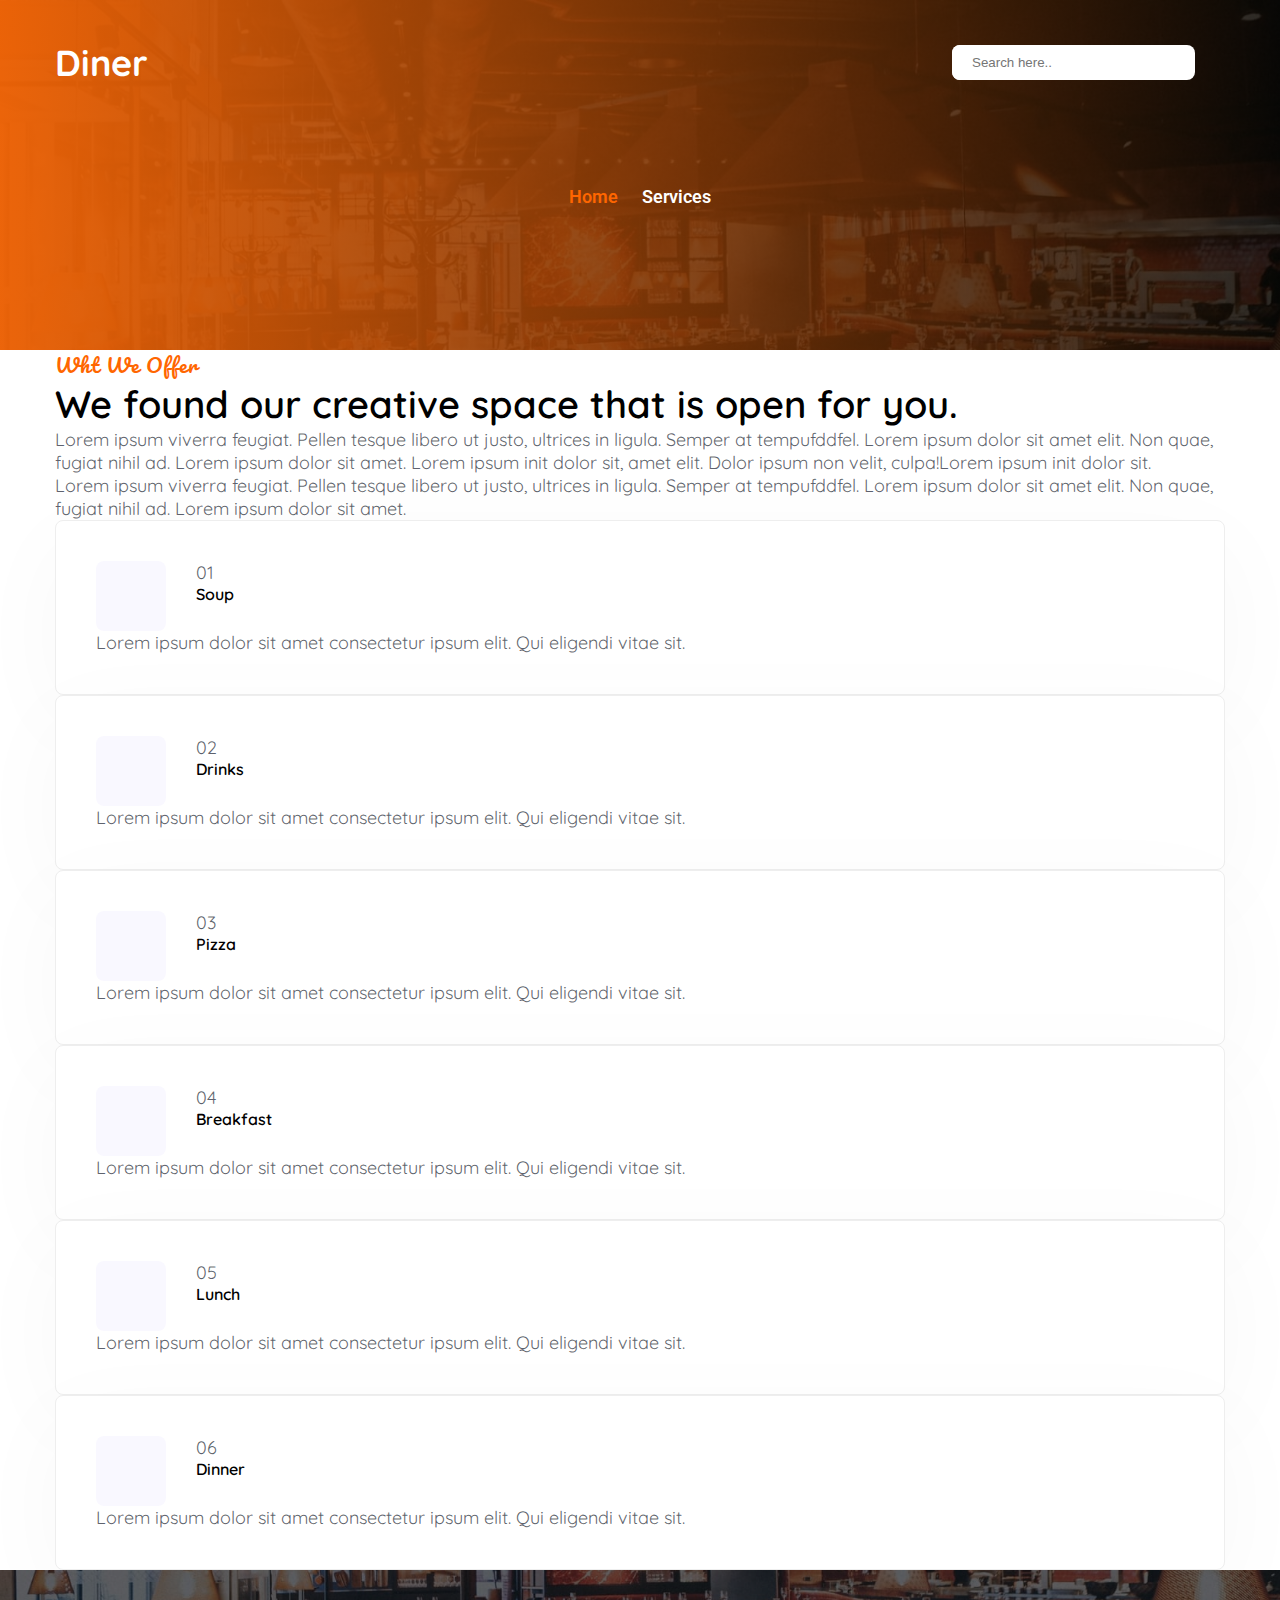
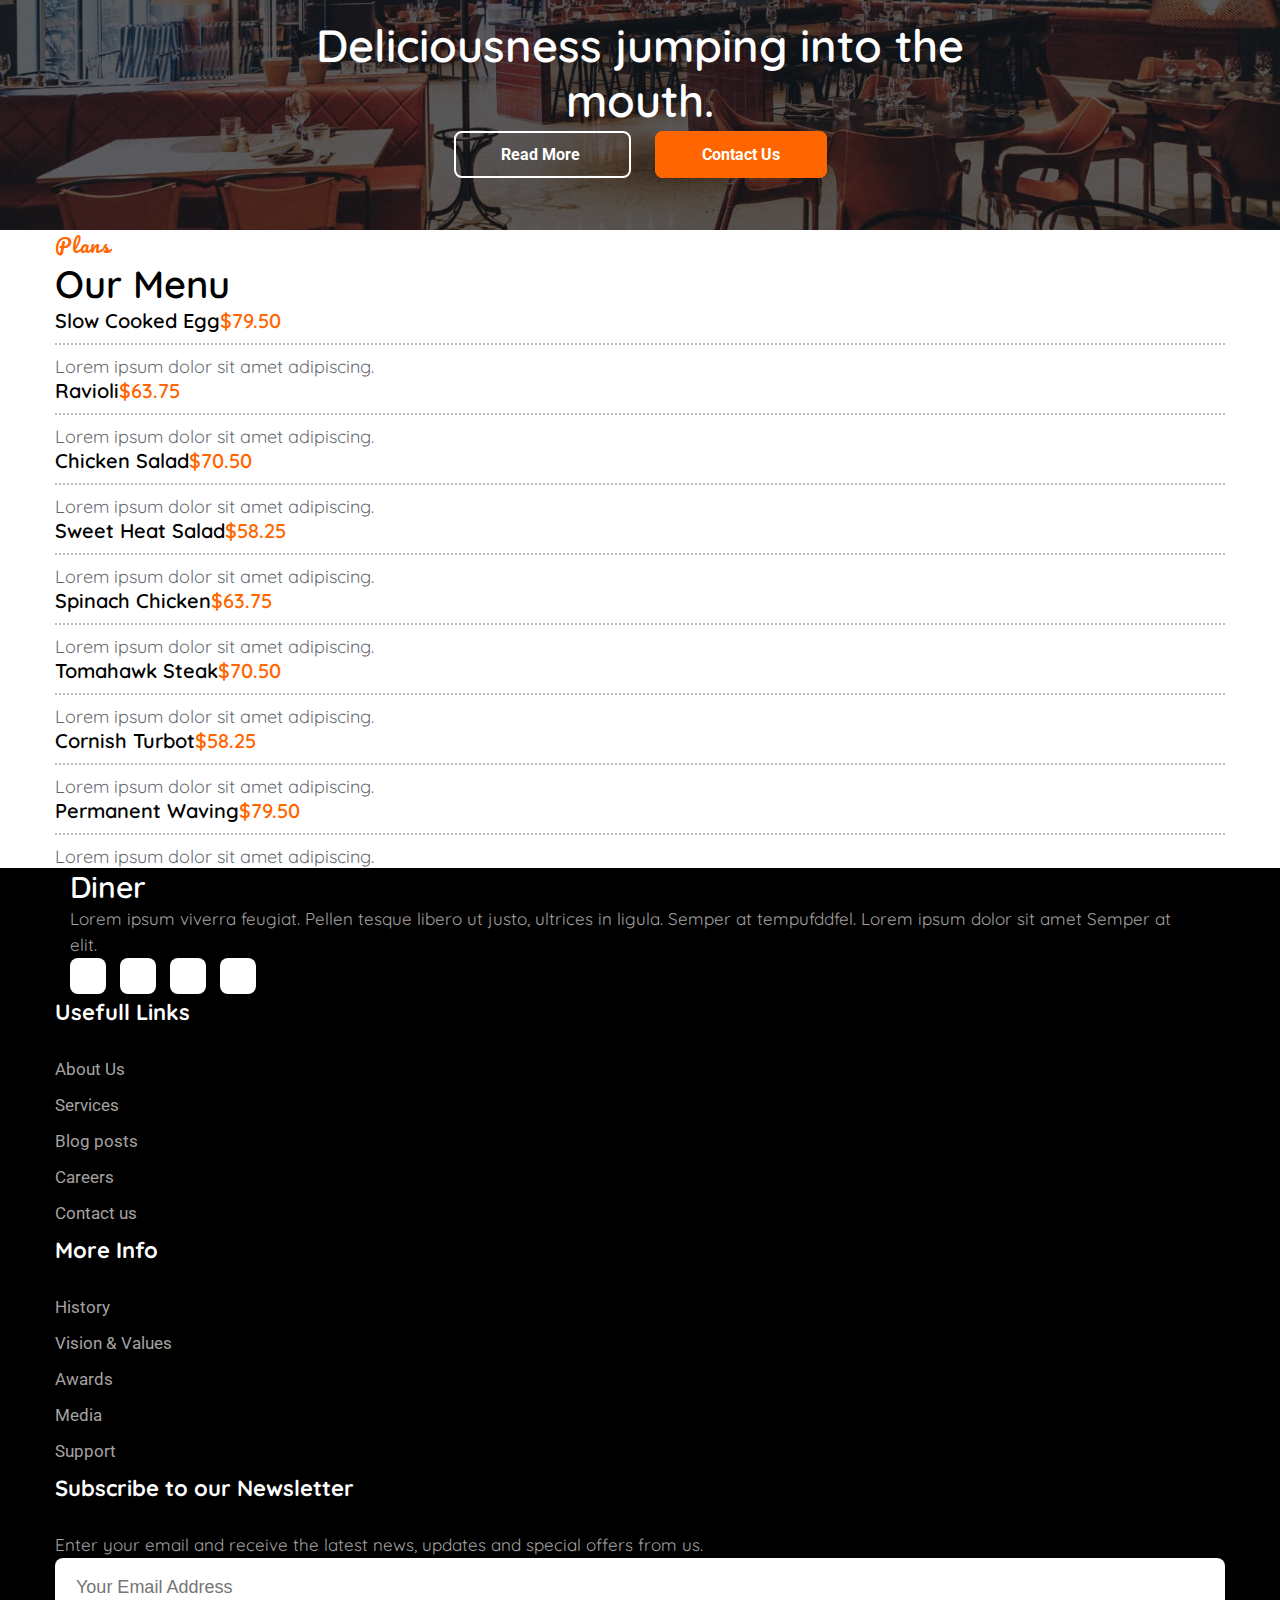
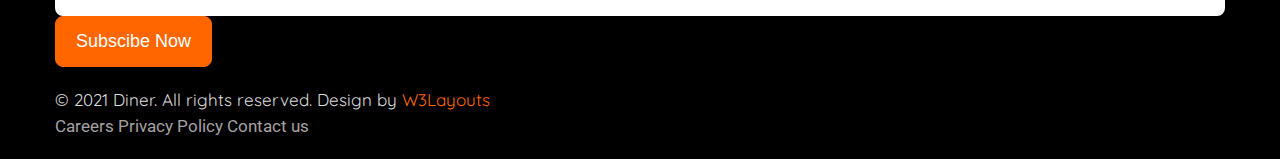
<file: services.html>
<!DOCTYPE html>
<html lang="en">
  <head>
    <meta charset="UTF-8" />
    <meta http-equiv="X-UA-Compatible" content="IE=edge" />
    <meta name="viewport" content="width=device-width, initial-scale=1.0" />
    <title>Diner</title>
    <link
      rel="stylesheet"
      href="https://cdnjs.cloudflare.com/ajax/libs/font-awesome/6.1.1/css/all.min.css"
      integrity="sha512-KfkfwYDsLkIlwQp6LFnl8zNdLGxu9YAA1QvwINks4PhcElQSvqcyVLLD9aMhXd13uQjoXtEKNosOWaZqXgel0g=="
      crossorigin="anonymous"
      referrerpolicy="no-referrer"
    />
    <link
      rel="stylesheet"
      href="https://cdnjs.cloudflare.com/ajax/libs/animate.css/4.1.1/animate.min.css"
    />
    <link
      href="https://cdn.jsdelivr.net/npm/bootstrap@5.1.3/dist/css/bootstrap.min.css"
      rel="stylesheet"
      integrity="sha384-1BmE4kWBq78iYhFldvKuhfTAU6auU8tT94WrHftjDbrCEXSU1oBoqyl2QvZ6jIW3"
      crossorigin="anonymous"
    />
    <link rel="preconnect" href="https://fonts.googleapis.com" />
    <link rel="preconnect" href="https://fonts.gstatic.com" crossorigin />
    <link
      href="https://fonts.googleapis.com/css2?family=Pacifico&family=Quicksand:wght@300;400;500;600;700&family=Roboto:ital,wght@0,100;0,300;0,400;0,500;0,700;1,100;1,300;1,400;1,500;1,700;1,900&display=swap"
      rel="stylesheet"
    />
    <link rel="stylesheet" href="./css/style.css" />
  </head>

  <body>
    <!-- Header -->
    <header class="sub__header">
      <div class="container">
        <div class="w3_hny_header">
          <div class="w3_hnyits_logo">
            <h1><a class="logo-brand" href="about.html">Diner </a></h1>
          </div>
          <div class="w3menu-right-content">
            <div class="search-bar">
              <!--/search-right-->
              <div class="search">
                <input
                  type="search"
                  class="search__input"
                  name="search"
                  placeholder="Search here.."
                  onload="equalWidth()"
                  required=""
                />
                <button class="search__icon">
                  <i class="fa-solid fa-magnifying-glass"></i>
                </button>
              </div>
              <!--//search-right-->
            </div>

            <div class="w3_menu">
              <label for="checkbox" class="theme-switch">
                <i class="fa-solid fa-bars"></i>
              </label>
              <input
                type="checkbox"
                name=""
                class="mode-container"
                id="checkbox"
              />
              <div class="overlay-scale">
                <label for="checkbox" class="overlay-close">
                  <i class="fa-solid fa-xmark"></i>
                </label>
                <div class="overlay-border">
                  <ul class="overlay-list">
                    <li><a href="index.html" class="active">Home</a></li>
                    <li><a href="about.html">About</a></li>
                    <li><a href="services.html">Services</a></li>
                    <li><a href="blog.html">Blog</a></li>
                    <li><a href="landing-page.html">Landing Page</a></li>
                    <li><a href="contact.html">Contact</a></li>
                    <li><a href="email.html">Email</a></li>
                  </ul>
                </div>
              </div>
            </div>
          </div>
        </div>
        <div class="about__header-heading">
          <a href="index.html">Home</a>
          <span>
            <i class="fa-solid fa-chevron-right"></i>
            Services
          </span>
        </div>
      </div>
    </header>
    <!-- Header -->

    <!-- Offer -->
    <div class="offer py-5">
      <div class="container py-md-5">
        <div class="row">
          <div class="col-lg-5">
            <h6 class="title__heading">Wht We Offer</h6>
            <h3 class="title__text">
              We found our creative space that is open for you.
            </h3>
          </div>

          <div class="col-lg-7 ps-lg-5 mt-lg-0 mt-4">
            <p>
              Lorem ipsum viverra feugiat. Pellen tesque libero ut justo,
              ultrices in ligula. Semper at tempufddfel. Lorem ipsum dolor sit
              amet elit. Non quae, fugiat nihil ad. Lorem ipsum dolor sit amet.
              Lorem ipsum init dolor sit, amet elit. Dolor ipsum non velit,
              culpa!Lorem ipsum init dolor sit.
            </p>
            <p class="mt-3">
              Lorem ipsum viverra feugiat. Pellen tesque libero ut justo,
              ultrices in ligula. Semper at tempufddfel. Lorem ipsum dolor sit
              amet elit. Non quae, fugiat nihil ad. Lorem ipsum dolor sit amet.
            </p>
          </div>
        </div>
      </div>
    </div>
    <!-- Offer -->

    <!-- services -->
    <div class="services py-lg-5">
      <div class="container py-lg-5 py-md-3">
        <div class="row">
          <div class="col-lg-4 col-md-6 col-sm-12">
            <div class="services__box">
              <div class="services__header">
                <i class="fa-solid fa-users"></i>
                <span>
                  <p>01</p>
                  <h4><a href="#url">Soup</a></h4>
                </span>
              </div>
              <p class="mt-3">
                Lorem ipsum dolor sit amet consectetur ipsum elit. Qui eligendi
                vitae sit.
              </p>
            </div>
          </div>
          <div class="col-lg-4 col-md-6 col-sm-12 mt-md-0 mt-4">
            <div class="services__box">
              <div class="services__header">
                <i class="fa-solid fa-shield-halved"></i>
                <span>
                  <p>02</p>
                  <h4><a href="#url">Drinks</a></h4>
                </span>
              </div>
              <p class="mt-3">
                Lorem ipsum dolor sit amet consectetur ipsum elit. Qui eligendi
                vitae sit.
              </p>
            </div>
          </div>
          <div class="col-lg-4 col-md-6 col-sm-12 mt-md-0 mt-4">
            <div class="services__box">
              <div class="services__header">
                <i class="fa-solid fa-temperature-half"></i>
                <span>
                  <p>03</p>
                  <h4><a href="#url">Pizza</a></h4>
                </span>
              </div>
              <p class="mt-3">
                Lorem ipsum dolor sit amet consectetur ipsum elit. Qui eligendi
                vitae sit.
              </p>
            </div>
          </div>
          <div class="col-lg-4 col-md-6 col-sm-12 mt-4">
            <div class="services__box">
              <div class="services__header">
                <i class="fa-solid fa-hands-asl-interpreting"></i>
                <span>
                  <p>04</p>
                  <h4><a href="#url">Breakfast</a></h4>
                </span>
              </div>
              <p class="mt-3">
                Lorem ipsum dolor sit amet consectetur ipsum elit. Qui eligendi
                vitae sit.
              </p>
            </div>
          </div>
          <div class="col-lg-4 col-md-6 col-sm-12 mt-4">
            <div class="services__box">
              <div class="services__header">
                <i class="fa-solid fa-paintbrush"></i>
                <span>
                  <p>05</p>
                  <h4><a href="#url">Lunch</a></h4>
                </span>
              </div>
              <p class="mt-3">
                Lorem ipsum dolor sit amet consectetur ipsum elit. Qui eligendi
                vitae sit.
              </p>
            </div>
          </div>
          <div class="col-lg-4 col-md-6 col-sm-12 mt-4">
            <div class="services__box">
              <div class="services__header">
                <i class="fa-solid fa-eraser"></i>
                <span>
                  <p>06</p>
                  <h4><a href="#url">Dinner</a></h4>
                </span>
              </div>
              <p class="mt-3">
                Lorem ipsum dolor sit amet consectetur ipsum elit. Qui eligendi
                vitae sit.
              </p>
            </div>
          </div>
        </div>
      </div>
    </div>
    <!-- services -->

    <!-- Deliciousness -->
    <div class="deliciousness py-5">
      <div class="container py-4">
        <div class="deliciousness__content py-5">
          <h2 class="px-5 deliciousness__heading">
            Deliciousness jumping into the mouth.
          </h2>
          <div class="btn py-5">
            <a class="btn btn-white" href="about.html">
              Read More
              <span><i class="ms-2 fa-solid fa-chevron-right"></i></span>
            </a>
            <a class="btn btn-primary" href="contact.html">
              Contact Us
              <span><i class="ms-2 fa-solid fa-chevron-right"></i></span>
            </a>
          </div>
        </div>
      </div>
    </div>
    <!-- Deliciousness -->

    <!-- Plans -->
    <div class="plans py-5">
      <div class="container py-lg-5 py-md-3 py-2">
        <div class="plans__heading text-center">
          <h6 class="title__heading">Plans</h6>
          <h3 class="title__text mb-5">Our Menu</h3>
        </div>
        <div class="row">
          <div class="col-lg-6 pe-lg-5">
            <div class="plans__item">
              <div class="mb-4">
                <div class="plans__item-menu plans__border-bt">
                  <div class="col-8">
                    <h6>Slow Cooked Egg</h6>
                  </div>
                  <div class="plans__item-munber col-4 text-right">
                    <h6>$79.50</h6>
                  </div>
                </div>
                <p class="plans__mg">Lorem ipsum dolor sit amet adipiscing.</p>
              </div>
            </div>
            <div class="plans__item">
              <div class="mb-4">
                <div class="plans__item-menu plans__border-bt">
                  <div class="col-8">
                    <h6>Ravioli</h6>
                  </div>
                  <div class="plans__item-munber col-4 text-right">
                    <h6>$63.75</h6>
                  </div>
                </div>
                <p class="plans__mg">Lorem ipsum dolor sit amet adipiscing.</p>
              </div>
            </div>
            <div class="plans__item">
              <div class="mb-4">
                <div class="plans__item-menu plans__border-bt">
                  <div class="col-8">
                    <h6>Chicken Salad</h6>
                  </div>
                  <div class="plans__item-munber col-4 text-right">
                    <h6>$70.50</h6>
                  </div>
                </div>
                <p class="plans__mg">Lorem ipsum dolor sit amet adipiscing.</p>
              </div>
            </div>
            <div class="plans__item">
              <div class="mb-4">
                <div class="plans__item-menu plans__border-bt">
                  <div class="col-8">
                    <h6>Sweet Heat Salad</h6>
                  </div>
                  <div class="plans__item-munber col-4 text-right">
                    <h6>$58.25</h6>
                  </div>
                </div>
                <p class="plans__mg">Lorem ipsum dolor sit amet adipiscing.</p>
              </div>
            </div>
          </div>
          <div class="col-lg-6">
            <div class="plans__item">
              <div class="mb-4">
                <div class="plans__item-menu plans__border-bt">
                  <div class="col-8">
                    <h6>Spinach Chicken</h6>
                  </div>
                  <div class="plans__item-munber col-4 text-right">
                    <h6>$63.75</h6>
                  </div>
                </div>
                <p class="plans__mg">Lorem ipsum dolor sit amet adipiscing.</p>
              </div>
            </div>
            <div class="plans__item">
              <div class="mb-4">
                <div class="plans__item-menu plans__border-bt">
                  <div class="col-8">
                    <h6>Tomahawk Steak</h6>
                  </div>
                  <div class="plans__item-munber col-4 text-right">
                    <h6>$70.50</h6>
                  </div>
                </div>
                <p class="plans__mg">Lorem ipsum dolor sit amet adipiscing.</p>
              </div>
            </div>
            <div class="plans__item">
              <div class="mb-4">
                <div class="plans__item-menu plans__border-bt">
                  <div class="col-8">
                    <h6>Cornish Turbot</h6>
                  </div>
                  <div class="plans__item-munber col-4 text-right">
                    <h6>$58.25</h6>
                  </div>
                </div>
                <p class="plans__mg">Lorem ipsum dolor sit amet adipiscing.</p>
              </div>
            </div>
            <div class="plans__item">
              <div class="mb-4">
                <div class="plans__item-menu plans__border-bt">
                  <div class="col-8">
                    <h6>Permanent Waving</h6>
                  </div>
                  <div class="plans__item-munber col-4 text-right">
                    <h6>$79.50</h6>
                  </div>
                </div>
                <p class="plans__mg">Lorem ipsum dolor sit amet adipiscing.</p>
              </div>
            </div>
          </div>
        </div>
      </div>
    </div>
    <!-- Plans -->

    <!-- FOOTER -->
    <footer class="footer py-5">
      <div class="container py-lg-4">
        <div class="row footer__list">
          <div class="footer__item footer__item-1 col-lg-4 col-md-6 col-sm-7">
            <h2 class="footer__heading mb-3">
              <a href="">Diner</a>
            </h2>
            <p>
              Lorem ipsum viverra feugiat. Pellen tesque libero ut justo,
              ultrices in ligula. Semper at tempufddfel. Lorem ipsum dolor sit
              amet Semper at elit.
            </p>
            <div class="footer__icon mt-4">
              <a href="">
                <i class="fa-brands fa-facebook-f"></i>
              </a>
              <a href="">
                <i class="fa-brands fa-twitter"></i>
              </a>
              <a href="">
                <i class="fa-brands fa-instagram"></i>
              </a>
              <a href="">
                <i class="fa-brands fa-linkedin-in"></i>
              </a>
            </div>
          </div>
          <div class="footer__item col-lg-2 col-md-6 col-sm-5">
            <h6>Usefull Links</h6>
            <ul>
              <li>
                <a class="footer__link" href="about.html">About Us</a>
              </li>
              <li>
                <a class="footer__link" href="services.html">Services</a>
              </li>
              <li>
                <a class="footer__link" href="blog.html">Blog posts</a>
              </li>
              <li>
                <a class="footer__link" href="#url">Careers</a>
              </li>
              <li>
                <a class="footer__link" href="contact.html">Contact us</a>
              </li>
            </ul>
          </div>
          <div class="footer__item col-lg-2 col-md-6 col-sm-5">
            <h6>More Info</h6>
            <ul>
              <li>
                <a href="#url" class="footer__link">History</a>
              </li>
              <li>
                <a href="#url" class="footer__link">Vision & Values</a>
              </li>
              <li>
                <a href="#url" class="footer__link">Awards</a>
              </li>
              <li>
                <a href="#url" class="footer__link">Media</a>
              </li>
              <li>
                <a href="#url" class="footer__link">Support</a>
              </li>
            </ul>
          </div>
          <div class="footer__item col-lg-4 col-md-6 col-sm-7">
            <h6>Subscribe to our Newsletter</h6>
            <p>
              Enter your email and receive the latest news, updates and special
              offers from us.
            </p>
            <form>
              <input
                type="email"
                name="email"
                placeholder="Your Email Address"
                required
              />
              <button class="w-100 mt-3">Subscibe Now</button>
            </form>
          </div>
        </div>
      </div>
    </footer>
    <!-- FOOTER -->

    <!-- COPYRIGHT -->
    <div class="copyright">
      <div class="container">
        <div class="row">
          <p class="col-lg-8">
            © 2021 Diner. All rights reserved. Design by
            <a href="https://w3layouts.com/">W3Layouts</a>
          </p>
          <div class="col-lg-4">
            <a href="#url">Careers</a>
            <a class="mx-lg-5 mx-md-4 mx-3" href="#url">Privacy Policy</a>
            <a href="contact.html">Contact us</a>
          </div>
        </div>
      </div>
    </div>
    <!-- COPYRIGHT -->
  </body>

  <script
    src="https://cdn.jsdelivr.net/npm/bootstrap@5.1.3/dist/js/bootstrap.bundle.min.js"
    integrity="sha384-ka7Sk0Gln4gmtz2MlQnikT1wXgYsOg+OMhuP+IlRH9sENBO0LRn5q+8nbTov4+1p"
    crossorigin="anonymous"
  ></script>
  <script
    src="https://cdnjs.cloudflare.com/ajax/libs/wow/1.1.2/wow.min.js"
    integrity="sha512-Eak/29OTpb36LLo2r47IpVzPBLXnAMPAVypbSZiZ4Qkf8p/7S/XRG5xp7OKWPPYfJT6metI+IORkR5G8F900+g=="
    crossorigin="anonymous"
    referrerpolicy="no-referrer"
  ></script>
  <script src="https://cdnjs.cloudflare.com/ajax/libs/wow/1.1.2/wow.min.js"></script>
  <script>
    new WOW().init();
  </script>
</html>
</file>
<file: css/style.css>
* {
  padding: 0;
  margin: 0;
  box-sizing: border-box;
}

html {
  font-family: -apple-system, BlinkMacSystemFont, "Segoe UI", Roboto,
    Oxygen-Sans, Ubuntu, Cantarell, "Helvetica Neue", sans-serif;
}

/* Comon */
.container {
  max-width: 1200px;
  padding: 0 15px;
  margin: 0 auto;
}

h1,
h2,
h3,
h4,
h5,
h6 {
  font-family: "Quicksand", sans-serif;
}

p {
  font-size: 18px;
  color: #161c2db3;
  font-family: "Quicksand", sans-serif;
}

h1 {
  margin: 0;
  padding: 0;
}

h1 a.logo-brand {
  margin: 0;
  padding: 0;
  font-size: 36px;
  font-weight: 700;
  color: #fff;
}

body {
  overflow-x: hidden;
}

body a {
  cursor: pointer !important;
}

a {
  text-decoration: none;
  background-color: transparent;
}

.title__heading {
  font-size: 20px;
  font-weight: 400;
  line-height: 30px;
  letter-spacing: 1px;
  color: #ff6600;
  display: block;
  margin-bottom: 0;
  font-family: "Pacifico";
}

.title__text {
  font-size: 38px;
  line-height: 48px;
  font-weight: 600;
}
/* Comon */

/* Header */
.w3_hny_header {
  display: flex;
  align-items: center;
  justify-content: space-between;
  padding-top: 40px;
  padding-bottom: 20px;
}

.w3lhny-banner {
  background-size: cover;
  background-image: linear-gradient(to right, #ff6600, hsl(30deg 100% 1% / 20%)),
    url(/img/banner1.jpg);
  background-repeat: no-repeat, no-repeat, no-repeat;
  background-position: initial;
  background-attachment: fixed;
  min-height: 700px;
}

.w3lhny-banner .bannerhny-info {
  max-width: 600px;
  text-align: left;
  margin-top: 100px;
}

.w3menu-right-content {
  display: flex;
  align-items: center;
}

.search-bar {
  margin-right: 30px;
}

.search {
  display: flex;
  background-color: #fff;
  border-radius: 8px;
  overflow: hidden;
}

.search__input {
  padding: 10px 0 10px 20px;
  outline: none;
  border: none;
}

.search__icon {
  border: none;
  outline: none;
  background-color: transparent;
  line-height: 44px;
  width: 46px;
  font-size: 15px;
  cursor: pointer;
}

.theme-switch {
  font-size: 34px;
  cursor: pointer;
  width: 100%;
  color: #fff;
}

.overlay-scale {
  position: fixed;
  top: 0;
  right: 0;
  left: 0;
  bottom: 0;
  background-color: rgba(0, 0, 0, 0.5);
  z-index: 99;
  display: none;
  animation: headerNotifyGrowth ease 0.6s;
}

.overlay-border {
  text-align: center;
  position: relative;
  top: 50%;
  height: 60%;
  transform: translateY(-50%);
}

.overlay-close {
  background-color: #ff6600;
  color: #fff;
  width: 40px;
  height: 40px;
  position: absolute;
  right: 40px;
  top: 40px;
  border-radius: 8px;
  cursor: pointer;
  text-align: center;
  line-height: 40px;
  transition: all ease 0.6s;
}

.overlay-list {
  list-style: none;
  display: inline-block;
}

.overlay-list li {
  line-height: 48px;
}

.overlay-list a {
  font-size: 20px;
  font-weight: 600;
  display: block;
  color: #fff;
  text-decoration: none;
  transition: all 0.2s;
}

.mode-container {
  display: none;
}

.overlay-list a:hover {
  color: #ff6600;
}

.mode-container:checked ~ .overlay-scale {
  display: block;
}

@keyframes headerNotifyGrowth {
  from {
    transform: scale(0);
    opacity: 0;
  }
  to {
    transform: scale(1);
    opacity: 1;
  }
}

.bannerhny-info h3 {
  font-size: 54px;
  line-height: 64px;
  font-weight: 600;
  text-transform: capitalize;
  color: #fff;
}

.bannerhny-info p {
  font-size: 16px;
  line-height: 28px;
  color: #fff;
}

/* Header */

/* Book */
.book__bg-color {
  background-color: #ff6600;
}

.book__img {
  background: url(../img/banner3.jpg) center center / cover no-repeat;
  position: relative;
  z-index: 1;
  height: 100%;
}

.book__img::after {
  content: "";
  background: rgb(16 15 19 / 46%);
  position: absolute;
  top: 0;
  bottom: 0;
  left: 0;
  right: 0;
}

.book__text p {
  color: #fff;
}

.book__best {
  display: grid;
  grid-template-columns: 1fr 1fr;
  grid-gap: 30px;
}

.book__best-icon {
  background-color: #fff;
  width: 70px;
  height: 70px;
  text-align: center;
  line-height: 70px;
  border-radius: 8px;
  transition: 0.3s ease-in-out;
}

.book__best-icon i {
  color: #ff6600;
  font-size: 25px;
  line-height: 70px;
}

.book__best-gd:hover i {
  color: #ffc600;
  transition: 0.3s ease-in-out;
}

.book__best-link {
  display: block;
  color: #000;
  font-weight: 700;
  line-height: 1.2;
  margin-bottom: 15px;
  font-size: 20px;
}

.book__best-link:hover {
  color: #000;
}

/* Book */

/* Categories */
.categories {
  background-color: #f7f7f7;
}

.categories__img {
  position: relative;
  padding-top: 24px;
  overflow: hidden;
  border-radius: 6px;
}

.categories__img:hover {
  opacity: 0.85;
  transition: all 0.4s;
}

.categories__img img {
  display: block;
  margin: 0 auto;
  text-align: center;
  width: 100%;
}

.categories__info {
  position: absolute;
  bottom: 0;
  background: linear-gradient(
    to bottom,
    rgba(0, 0, 0, 0) 0,
    rgba(0, 0, 0, 0.53) 69%,
    rgba(0, 0, 0, 0.76) 100%
  );
  width: 100%;
}

.categories__info h4 {
  font-size: 22px;
  line-height: 30px;
  color: #fff;
  font-weight: 700;
}

.categories__info span {
  font-weight: 600;
  color: #ffc600;
  font-size: 18px;
  letter-spacing: 1px;
}

/* Categories */

/* Deliciousness */
.deliciousness {
  background: url(../img/banner2.jpg) center / cover no-repeat;
  position: relative;
  padding: 48px 0;
  z-index: 1;
}

.deliciousness::before {
  content: "";
  background: rgb(16 15 19 / 66%);
  position: absolute;
  top: 0;
  min-height: 100%;
  left: 0;
  right: 0;
  z-index: -1;
}

.deliciousness__content {
  margin: 0 auto;
  text-align: center;
  max-width: 700px;
}

.deliciousness__heading {
  font-size: 45px;
  line-height: 55px;
  font-weight: 600;
  color: #fff;
  max-width: 800px;
}

.btn.btn-white {
  border: 2px solid #fff;
  margin-right: 24px;
}

.btn.btn-white:hover {
  background: #fff;
  color: #ff6600;
}

.btn.btn-primary {
  background-color: #ff6600;
  border: 2px solid #ff6600;
}

.btn.btn-primary:hover {
  color: #fff;
  opacity: 0.8;
}

.btn {
  color: #fff;
  line-height: 30px;
  font-weight: 700;
  transition: 0.3s ease-in;
  text-decoration: none;
  padding: 12px 45px;
  border-radius: 8px;
}

/* Number */
.number {
  margin-top: -70px;
  z-index: 10;
  position: relative;
}

.number__item {
  background-color: #fff;
  background-color: #fff;
  box-shadow: rgb(1 1 1 / 5%) 1px 1px 5px 0px;
  padding: 40px 20px;
  border-radius: 8px;
  text-align: center;
  transition: 0.3s ease;
}

.number__item:hover {
  transform: translateY(-0.25rem);
  box-shadow: rgb(46 41 51 / 8%) 0px 2px 4px, rgb(71 63 79 / 16%) 0px 5px 10px;
}

.number__item i {
  background: #ff6600;
  font-size: 26px;
  border-radius: 50%;
  width: 68px;
  height: 68px;
  line-height: 68px;
  color: #fff;
  text-align: center;
}

.number__item h3 {
  font-size: 40px;
  color: #000;
  font-weight: 600;
}

.number__item p {
  color: #161c2db3;
  font-size: 17px;
  font-weight: 600;
}

/* Video */
.video__content {
  display: grid;
  align-items: center;
  min-height: 500px;
  z-index: 1;
  position: relative;
  border-radius: 8px;
  background: url(../img/banner3.jpg) center / cover no-repeat;
}

.video__content::before {
  content: "";
  background: rgb(16 15 19 / 60%);
  position: absolute;
  top: 0;
  min-height: 100%;
  left: 0;
  right: 0;
  z-index: -1;
  border-radius: 8px;
}

.video__link {
  text-align: center;
}

.video__link-icon {
  display: inline-block;
  width: 80px;
  height: 80px;
  font-size: 26px;
  padding-left: 2px;
  text-align: center;
  line-height: 76px;
  border-radius: 50%;
  transition: 0.3s ease-in-out;
  animation: hidden 1s linear infinite;
  color: #ff6600;
  border: transparent;
  background: #fff;
}

.video__link-icon:hover {
  transform: scale(1.2);
  transition: 0.3s ease-in-out;
  background: #ff6600;
  color: #fff;
}

@keyframes hidden {
  from {
    box-shadow: 0 0 0 0 rgb(255 255 255 / 25%),
      0 0 0 10px rgb(255 255 255 / 25%), 0 0 0 20px rgb(255 255 255 / 25%);
  }
  to {
    box-shadow: 0 0 0 10px rgb(255 255 255 / 25%),
      0 0 0 20px rgb(255 255 255 / 25%), 0 0 0 40px rgb(50 100 245 / 0%);
  }
}

/* Blog */
.blog {
  background-color: #f7f7f7;
}

.blog__item {
  position: relative;
  background-color: transparent;
  border: none;
  border-radius: 0;
}

.blog__item-img {
  position: relative;
}

.blog__item-img > a {
  display: block;
}

.blog__item-img img {
  border-radius: 8px;
  width: 100%;
}

.blog__btn-home {
  position: absolute;
  bottom: 10px;
  left: 10px;
  color: #fff;
  font-size: 15px;
}

.blog__btn-home a {
  background-color: #ff6600;
  color: #fff;
  text-decoration: none;
  padding: 3px 20px;
  border-radius: 35px;
  font-weight: 700;
  font-size: 12px;
  margin-bottom: 5px;
  display: inline-block;
  letter-spacing: 1px;
}

.blog__body > a {
  display: block;
  font-size: 24px;
  line-height: 34px;
  font-weight: 600;
  margin-top: 25px;
  margin-bottom: 15px;
  text-decoration: none;
  color: #000;
  text-align: left;
  transition: 0.3s ease;
}

.blog__body p {
  margin: 0;
  padding: 0;
  font-size: 18px;
  line-height: 28px;
  color: #161c2db3;
  text-align: left;
  font-family: "Quicksand", sans-serif;
}

.blog__footer {
  display: flex;
  align-items: center;
  justify-content: space-between;
}

.blog__footer-info {
  display: flex;
  align-items: center;
  grid-gap: 10px;
  justify-content: flex-start;
}

.blog__footer-info a {
  text-decoration: none;
  color: #000;
  font-weight: 700;
  letter-spacing: 1px;
}

.blog__footer-info img {
  width: 40px;
  height: 40px;
  display: block;
  overflow: hidden;
  border-radius: 50%;
}

.blog__footer-read {
  font-weight: 700;
  letter-spacing: 1px;
  color: #000;
  opacity: 0.9;
  text-decoration: none;
}

.blog__footer-read:hover {
  color: #ff6600;
}

/* Testimonials */
.testimonials__content {
  max-width: 700px;
  margin: auto;
}

.testimonials__img {
  left: 0px;
  top: 0px;
  width: 85px;
  height: 85px;
  display: block;
  margin: auto;
  margin-bottom: 20px;
  text-decoration: none;
}

.testimonials__img img {
  width: 100%;
  border-radius: 50%;
}

.testimonials__img p {
  font-size: 50px;
  color: #ff6600;
  font-family: initial;
  text-align: center;
  font-style: italic;
}

.testimonials__body {
  margin-top: 50px;
  text-align: center;
  letter-spacing: 1px;
}

.testimonials__body h3 {
  font-style: italic;
  font-size: 24px;
  line-height: 36px;
  color: #000;
  font-weight: 600;
}

.testimonials__body p {
  margin: 0;
  padding: 0;
  font-size: 17px;
  line-height: 28px;
  color: #161c2db3;
  font-family: "Quicksand", sans-serif;
}

.testimonials__body h4 {
  font-weight: 600;
  font-size: 20px;
}

/* Footer */
.footer {
  background-color: #000;
}

.footer__item-1 {
  padding-left: 15px;
  padding-right: 48px;
}

.footer__heading a {
  color: #fff;
  font-size: 30px;
  font-weight: 600;
  text-decoration: none;
}

.footer__item p {
  font-size: 17px;
  line-height: 26px;
  color: #a5a2a1;
}

.footer__icon a {
  margin-right: 10px;
  color: #ff6600;
  display: inline-block;
  text-align: center;
  font-size: 16px;
  background-color: #fff;
  width: 36px;
  height: 36px;
  line-height: 36px;
  border-radius: 8px;
  transition: all 0.3s;
}

.footer__icon a:hover {
  background-color: #ff6600;
  color: #fff;
}

.footer__item h6 {
  font-size: 22px;
  line-height: 28px;
  margin-bottom: 30px;
  font-weight: 700;
  color: #fff;
}

.footer__item ul {
  list-style: none;
  padding-left: 0;
}

.footer__item li {
  margin-bottom: 10px;
}

.footer__link {
  font-size: 17px;
  line-height: 26px;
  color: #a5a2a1;
  text-decoration: none;
}

.footer__link:hover {
  color: #ff6600;
}

.footer__item input {
  width: 100%;
  padding: 14px 20px;
  font-size: 18px;
  line-height: 28px;
  border: 1px solid transparent;
  outline: none;
  border-radius: 8px;
}

.footer__item button {
  padding: 14px 20px;
  font-size: 18px;
  color: #fff;
  border-radius: 8px;
  border: 1px solid #ff6600;
  background-color: #ff6600;
  transition: 0.3s ease-in;
}

.footer__item button:hover {
  opacity: 0.8;
}

/* Copyright */
.copyright {
  padding: 20px 0;
  background-color: #000;
}

.copyright p {
  color: #ddd;
  font-size: 17px;
}

.copyright p a {
  color: #ff6600;
  text-decoration: none;
}

.copyright p a:hover {
  color: #fff;
}

.copyright a {
  text-decoration: none;
  font-size: 17px;
  line-height: 26px;
  color: #a5a2a1;
}

.copyright a:hover {
  color: #ff6600;
}

/* ABout */

/* About Header */
.sub__header {
  background-size: cover;
  background-image: linear-gradient(
      to right,
      rgb(236 98 6 / 98%),
      rgb(5 3 0 / 83%)
    ),
    url(../img/banner2.jpg);
  background-repeat: no-repeat;
  background-position: center;
  background-attachment: fixed;
  min-height: 350px;
}

.about__header-heading {
  padding-top: 81px;
  text-align: center;
  font-size: 18px;
  color: #fff;
  font-weight: 600;
}

.about__header-heading a {
  color: #ff6600;
  font-weight: 600;
}

.about__header-heading i {
  padding: 0 10px;
  font-size: 14px;
}

/* About-Story */
.about__story-left {
  border-radius: 8px;
}

.about__story-img {
  border-radius: 8px;
  max-width: 100%;
}

.about__story-right {
  text-align: left;
  padding-right: 36px;
}

.about__story-right h3 {
  font-size: 38px;
  line-height: 48px;
  font-weight: 600;
}

.about__story-right p {
  line-height: 26px;
}

.about__story-bottom {
  display: grid;
  grid-template-columns: 1.5fr 1fr 1fr 1fr;
  grid-gap: 30px;
  align-items: center;
}

.about__story-bottom h3 {
  font-size: 38px;
  line-height: 48px;
  font-weight: 600;
}

.about__story-bottom h4 a {
  font-size: 20px;
  color: #ff6600;
  line-height: 32px;
  font-weight: 600;
  text-decoration: none;
}

.about__story-bottom h4 a:hover {
  color: #ffc600;
}

/* About-skills */
.about__skill {
  background-color: #f7f7f7;
}

.about__skill-item {
  margin-bottom: 25px;
  text-align: left;
}

.about__skill-item h6 {
  font-size: 18px;
  margin-bottom: 10px;
  font-weight: 700;
}

.about__progress {
  display: flex;
  height: 6px;
  overflow: hidden;
  background-color: #161c2db3;
  border-radius: 3px;
}

.progress-bar {
  background-color: #ff6600;
}

.about__skill-img {
  display: grid;
  grid-template-columns: 1fr 1fr;
  grid-gap: 0 30px;
}

.about__skill-img img {
  width: 100%;
  border-radius: 8px;
}

.about__team-member:hover > a {
  color: #ff6600;
}

.about__team-member > a {
  color: #000;
  text-decoration: none;
  margin: 25px 0 0px;
  font-size: 24px;
  display: block;
  font-weight: 700;
}

.member__img {
  position: relative;
}

.member__img:hover .member__overlay {
  opacity: 1;
}

.member__img img {
  width: 100%;
  border-radius: 8px;
}

.member__overlay {
  opacity: 0;
  position: absolute;
  bottom: 12%;
  left: 0;
  overflow: hidden;
  width: 100%;
  z-index: 2;
  transition: all 0.4s ease-in-out;
}

.member__overlay a {
  text-decoration: none;
  color: #fff;
  margin-right: 5px;
}

.member__overlay i:hover {
  background-color: #fff;
  color: #ff6600;
}

.member__overlay i {
  font-size: 16px;
  width: 42px;
  height: 42px;
  border-radius: 50%;
  line-height: 42px;
  text-align: center;
  transition: all 0.3s ease 0s;
  background: rgba(157, 157, 157, 0.5);
}

/* Services */

.services__box {
  padding: 40px 40px;
  transition: all 0.5s ease 0s;
  border-radius: 8px;
  box-shadow: 0 25px 98px 0 rgb(0 0 0 / 3%);
  background-color: #fff;
  position: relative;
  border: 1px solid #eee;
}

.services__box:hover {
  box-shadow: 0 25px 98px 0 rgb(0 0 0 / 10%);
}

.services__box:hover i {
  background-color: #ff6600;
  color: #fff;
}

.services__header {
  display: grid;
  grid-template-columns: auto 1fr;
  grid-gap: 30px;
}

.services__header i {
  width: 70px;
  height: 70px;
  text-align: center;
  background-color: #8273fc0d;
  border-radius: 8px;
  line-height: 70px;
  transition: 0.3s ease-in-out;
  color: #ff6600;
  font-size: 25px;
}

.services__header a {
  font-weight: 600;
  text-decoration: none;
  color: #000;
}

.services__header a:hover {
  color: #ff6600;
}

/* Services-plans */

.plans__item {
}

.plans__item-menu {
  display: flex;
}

.plans__item-menu h6 {
  font-size: 20px;
  font-weight: 600;
}

.plans__border-bt {
  padding-bottom: 10px;
  border-bottom: 2px dotted #bbb;
}

.plans__item-munber {
  color: #ff6600;
}

.plans__mg {
  margin-top: 10px;
}

.text-right {
  text-align: right;
}
</file>
<file: css/blog.css>
.blogposts {
  background-color: #f7f7f7;
}

.blog__item {
  padding-bottom: 30px;
}

.sidebar-widget {
  margin-bottom: 40px;
  padding: 40px 30px;
  background: #fff;
  border-radius: 8px;
}

.post-recipe {
  display: grid;
  grid-template-columns: 1fr 1fr;
  grid-gap: 20px;
}

.post-thumb {
  margin-bottom: 16px;
}

.radius-image {
  border-radius: 8px;
}

.img-fluid {
  max-width: 100%;
  height: auto;
}

.text-small a {
  display: block;
  font-size: 17px;
  line-height: 22px;
  font-weight: 700;
  color: #000;
  margin-top: 10px;
}

.title-left {
  margin-bottom: 20px;
  font-size: 26px;
  line-height: 38px;
  font-weight: 600;
}

.post {
  display: grid;
  grid-template-columns: 100px 1fr;
  grid-gap: 15px;
  margin-bottom: 15px;
  align-items: center;
}

.text a {
  font-size: 20px;
  line-height: 28px;
  display: inline-block;
  margin-bottom: 10px;
  font-weight: 700;
  color: #000;
}

.blog-cat {
  list-style-type: none;
}

.blog-cat li a {
  position: relative;
  color: #161c2db3;
  font-size: 19px;
  font-weight: 500;
  display: block;
  padding: 10px 15px 10px 20px;
}

.blog-cat li a:hover {
  color: #ff6600;
}

.blog-cat li a:hover::before {
  opacity: 1;
}

.blog-cat li a::before {
  display: inline-block;
  content: "";
  width: 8px;
  height: 8px;
  background-color: rgba(22, 28, 45, 0.7);
  position: absolute;
  top: 20px;
  left: 0px;
  border: 1px solid #f7f7f7;
  opacity: 0.3;
}

/* pagination */
.page-pagination {
  list-style-type: none;
}

.page-pagination li {
  display: inline-block;
  margin-right: 5px;
}

.page-pagination span {
  display: block;
  padding: 8px 16px;
  color: #fff;
  border: 1px solid #ff6600;
  border-radius: 8px;
  font-weight: 700;
  background: #ff6600;
  transition: background-color 0.15s linear, color 0.15s linear;
  box-shadow: 0 25px 98px 0 rgb(19 19 19 / 3%);
}

.page-numbers {
  display: block;
  padding: 8px 16px;
  background-color: #f7f7f7;
  border: 1px solid #eee;
  border-radius: 8px;
  font-weight: 700;
  color: rgba(22, 28, 45, 0.7);
  transition: background-color 0.15s linear, color 0.15s linear;
  box-shadow: 0 25px 98px 0 rgb(19 19 19 / 3%);
}

.page-numbers:hover {
  background-color: #fff;
  color: #ff6600;
  border: 1px solid #ff6600;
}
</file>
<file: css/contact.css>
.twice-two {
  display: grid;
  grid-gap: 20px;
  grid-template-columns: 1fr 1fr 1fr;
  margin-bottom: 20px;
}

.form-control {
  background: #f7f7f7;
  border: 1px solid transparent;
  color: #161c2db3;
  font-size: 18px;
  padding: 12px 20px;
  line-height: 28px;
  width: 100%;
  border-radius: 8px;
  height: 58px;
}

.form-control:focus {
  outline: none;
  border: 1px solid #ff6600;
  background: #fff;
  box-shadow: none;
}

.contact textarea {
  resize: none;
  min-height: 200px;
}

.btn-style {
  padding: 12px 45px;
  font-size: 16px;
  line-height: 30px;
  font-weight: 700;
  transition: 0.3s ease-in;
  border-radius: 8px;
  border: 2px solid transparent;
}

.contact-view {
  grid-template-columns: 1fr 2.5fr;
  grid-gap: 20px;
}

.cont-top {
  display: grid;
  grid-template-columns: 20px auto;
  grid-column-gap: 20px;
}

.cont-details h5 {
  font-size: 20px;
  color: #000;
  font-weight: 600;
}

.cont-details a:hover {
  text-decoration: underline;
  opacity: 0.8;
  color: #000;
}

.cont-left i {
  font-size: 20px;
  margin-top: 5px;
  color: #ff6600;
}

.cont-details p,
.cont-details p a {
  font-size: 18px;
  line-height: 28px;
  color: #161c2db3;
}
</file>
<file: css/email.css>
.email__bg-color {
  background-color: #f7f7f7;
}

.email__content {
  width: 650px;
  margin: auto;
  padding-top: 100px;
}

.email__content-header {
  background: url(../img/banner1.jpg) center center / cover no-repeat;
  height: 434px;
}

.overlay-banner {
  background: rgba(0, 7, 10, 0.5);
  z-index: 9;
  padding: 2em 0;
  width: 100%;
  height: 100%;
}

.email__header-top {
  padding: 0 32px 16px 32px;
}

.email__header-nav {
  display: flex;
  align-items: center;
  justify-content: space-between;
}

.email__header-nav p {
  color: #fff;
  font-size: 30px;
  font-weight: 600;
}

.email__bann__content {
  padding: 48px 32px;
}

.email__bann__content h2 {
  color: #fff;
  font-size: 30px;
  font-weight: bold;
  line-height: 42px;
  text-transform: capitalize;
  text-shadow: 2px 5px 3px rgb(0 0 0 / 15%);
  letter-spacing: 1px;
}

.email__bann__content p {
  color: #fff;
  letter-spacing: 1px;
}

.email__content-text-body {
  display: flex;
  align-items: center;
  text-align: left;
}

.email__content-text-left {
  width: 40%;
  margin-right: 40px;
}

.email__content-text-left p {
  color: #000;
  font-size: 26px;
  line-height: 35px;
}

.email__content-text-right {
  width: 60%;
}

.email__content-text-right p {
  font-size: 16px;
  color: #161c2db3;
  line-height: 28px;
}

.email__Popular h3 {
  color: #000;
  font-size: 32px;
  font-weight: bold;
  text-align: center;
}

.email__Popular-img {
  margin-top: 30px;
  padding: 10px;
  text-align: center;
}

.email__Popular-img img {
  width: 100%;
  border-radius: 6px;
}

.email__Popular-img a {
  line-height: 16px;
  font-weight: bold;
  text-decoration: none;
  font-size: 18px;
  color: #000;
  padding-top: 24px;
  display: block;
}

.email__create {
  background-color: #f1f0f7;
}

.email__create-top {
  display: flex;
  align-items: center;
}

.email__create-top img {
  width: 50%;
  padding-right: 25px;
}

.email__create-body h4 {
  color: #000;
  font-size: 18px;
  font-weight: bold;
  line-height: 28px;
  text-transform: capitalize;
}

.email__create-body p {
  font-size: 16px;
  color: #161c2db3;
  line-height: 28px;
}

.email__create-bottom {
  display: flex;
  padding-top: 60px;
  align-items: center;
}

.email__create-bottom img {
  width: 50%;
}

.email__deliciousness {
  background: url(../img/banner2.jpg) center center / cover no-repeat;
  height: 434px;
  text-align: center;
}

.email__deliciousness h6 {
  color: #fff;
  font-size: 38px;
  line-height: 48px;
  margin: 20px 0 30px 0;
}

.email__deliciousness p {
  margin: 10px 0 30px 0;
  text-align: center;
  color: #fff;
  font-size: 16px;
  line-height: 28px;
}

.email__mouth {
  text-align: center;
}

.email__mouth img {
  padding-top: 20px;
  width: 100%;
  border-radius: 8px;
}

.email__mouth h6 {
  color: #000;
  font-size: 30px;
  line-height: 48px;
  font-weight: bold;
  margin-top: 30px;
  margin-bottom: 20px;
}

.email__mouth p {
  margin: 0px 0 30px 0;
  color: #000;
  font-size: 14px;
  line-height: 28px;
}

.email__footer {
  background-color: #000;
}

.email__footer-row {
  display: flex;
}

.email__footer-col {
  padding-left: 30px;
  width: 50%;
}

.email__footer-col h3 {
  color: #fff;
  font-size: 22px;
}

.email__footer-col p {
  color: #a0a0a0;
  margin: 10px 0;
  font-size: 14px;
  line-height: 28px;
}

.email__footer-col h4 {
  color: #eee;
  margin-bottom: 0px;
  font-size: 16px;
  font-weight: 400;
}

.email__copyright {
  padding: 12px 0;
  background-color: #000;
  display: flex;
  align-items: center;
  justify-content: center;
  border-top: 1px solid #222;
}

.email__copyright p {
  font-size: 16px;
  color: #fff;
  margin: 0;
}
</file>
